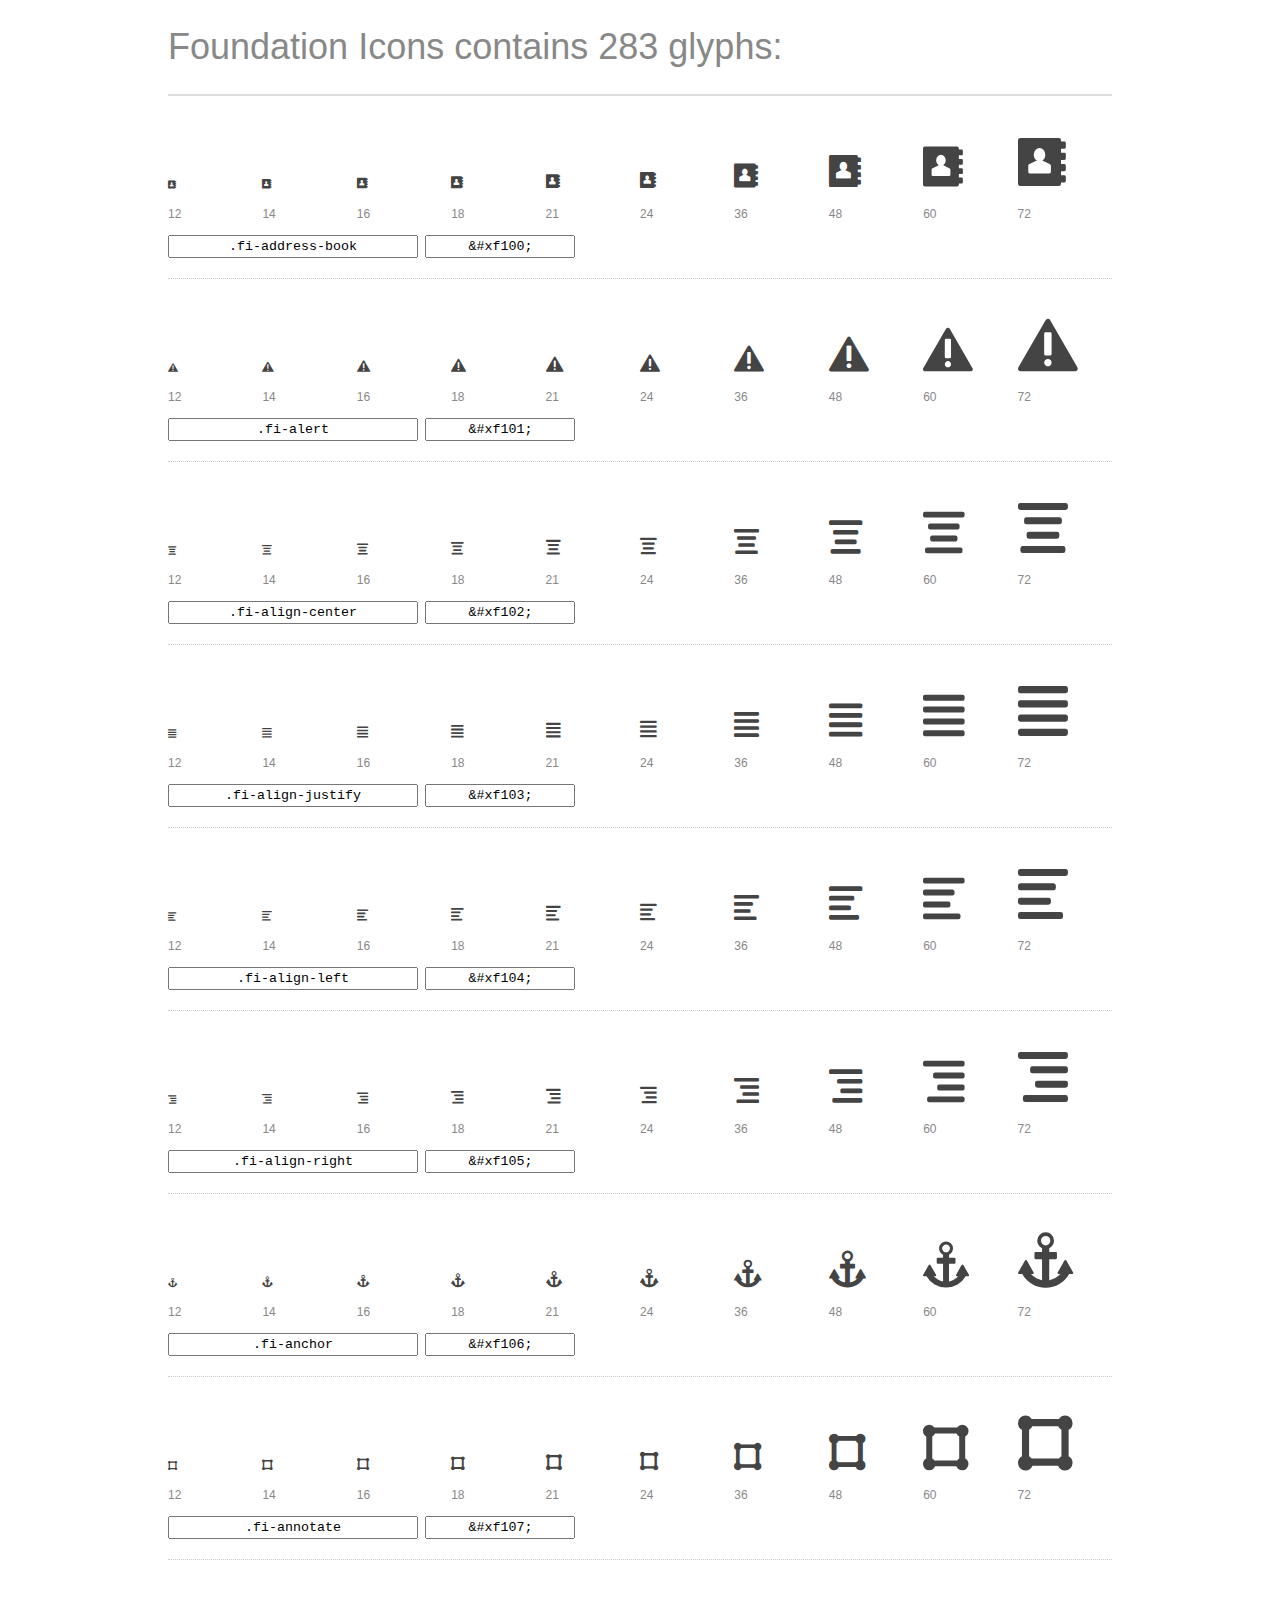
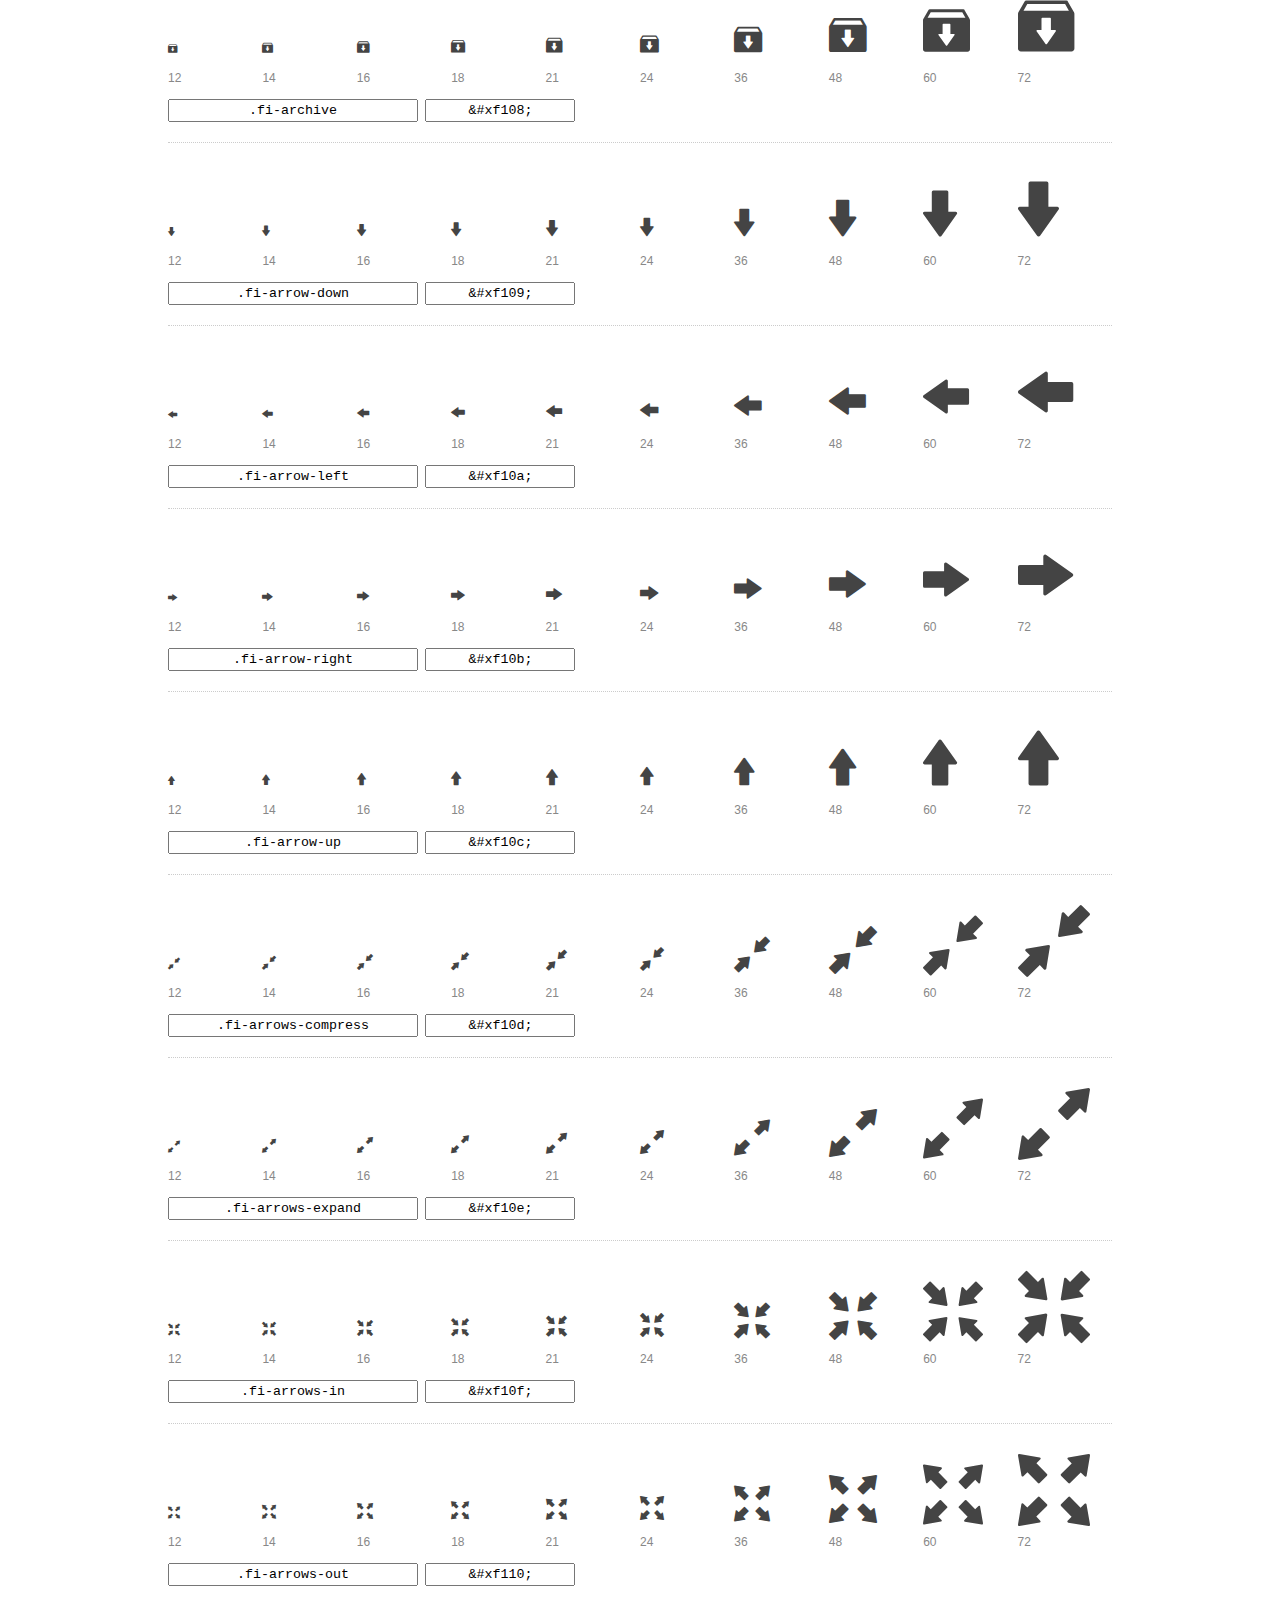
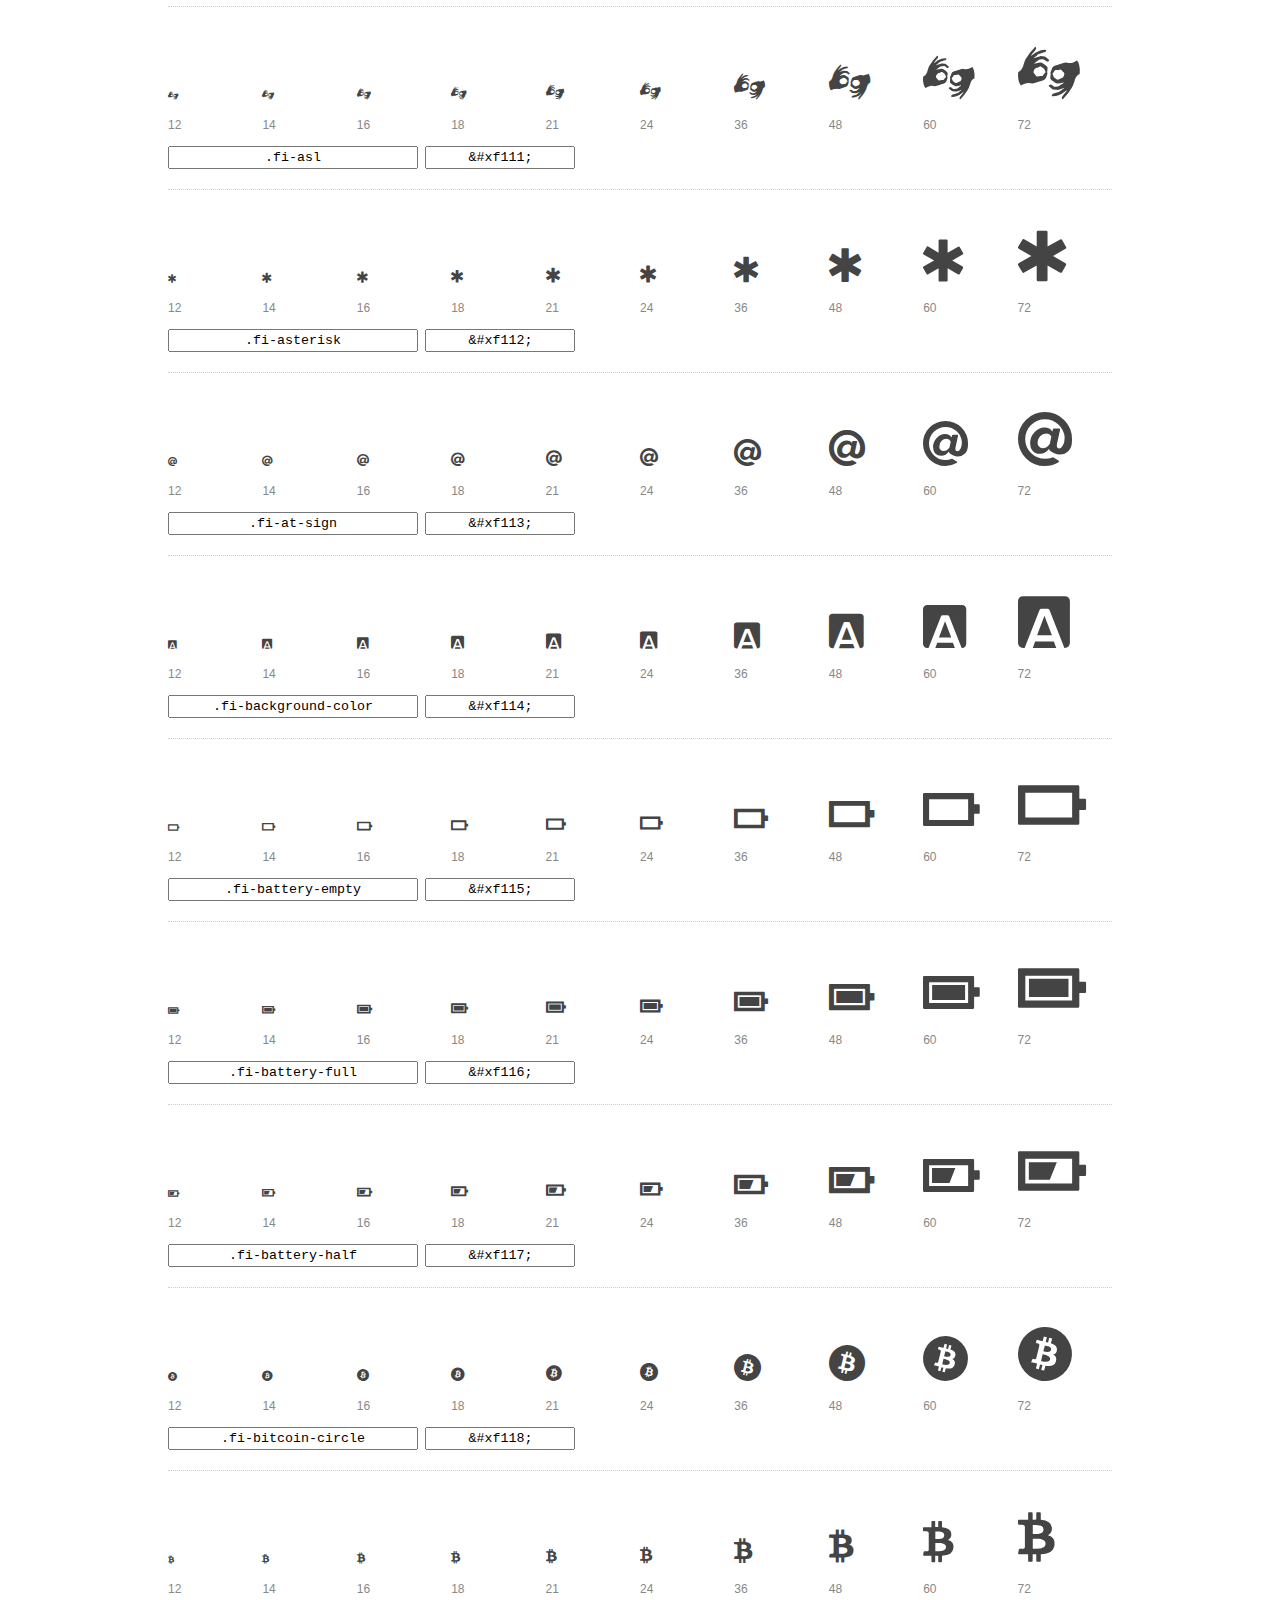
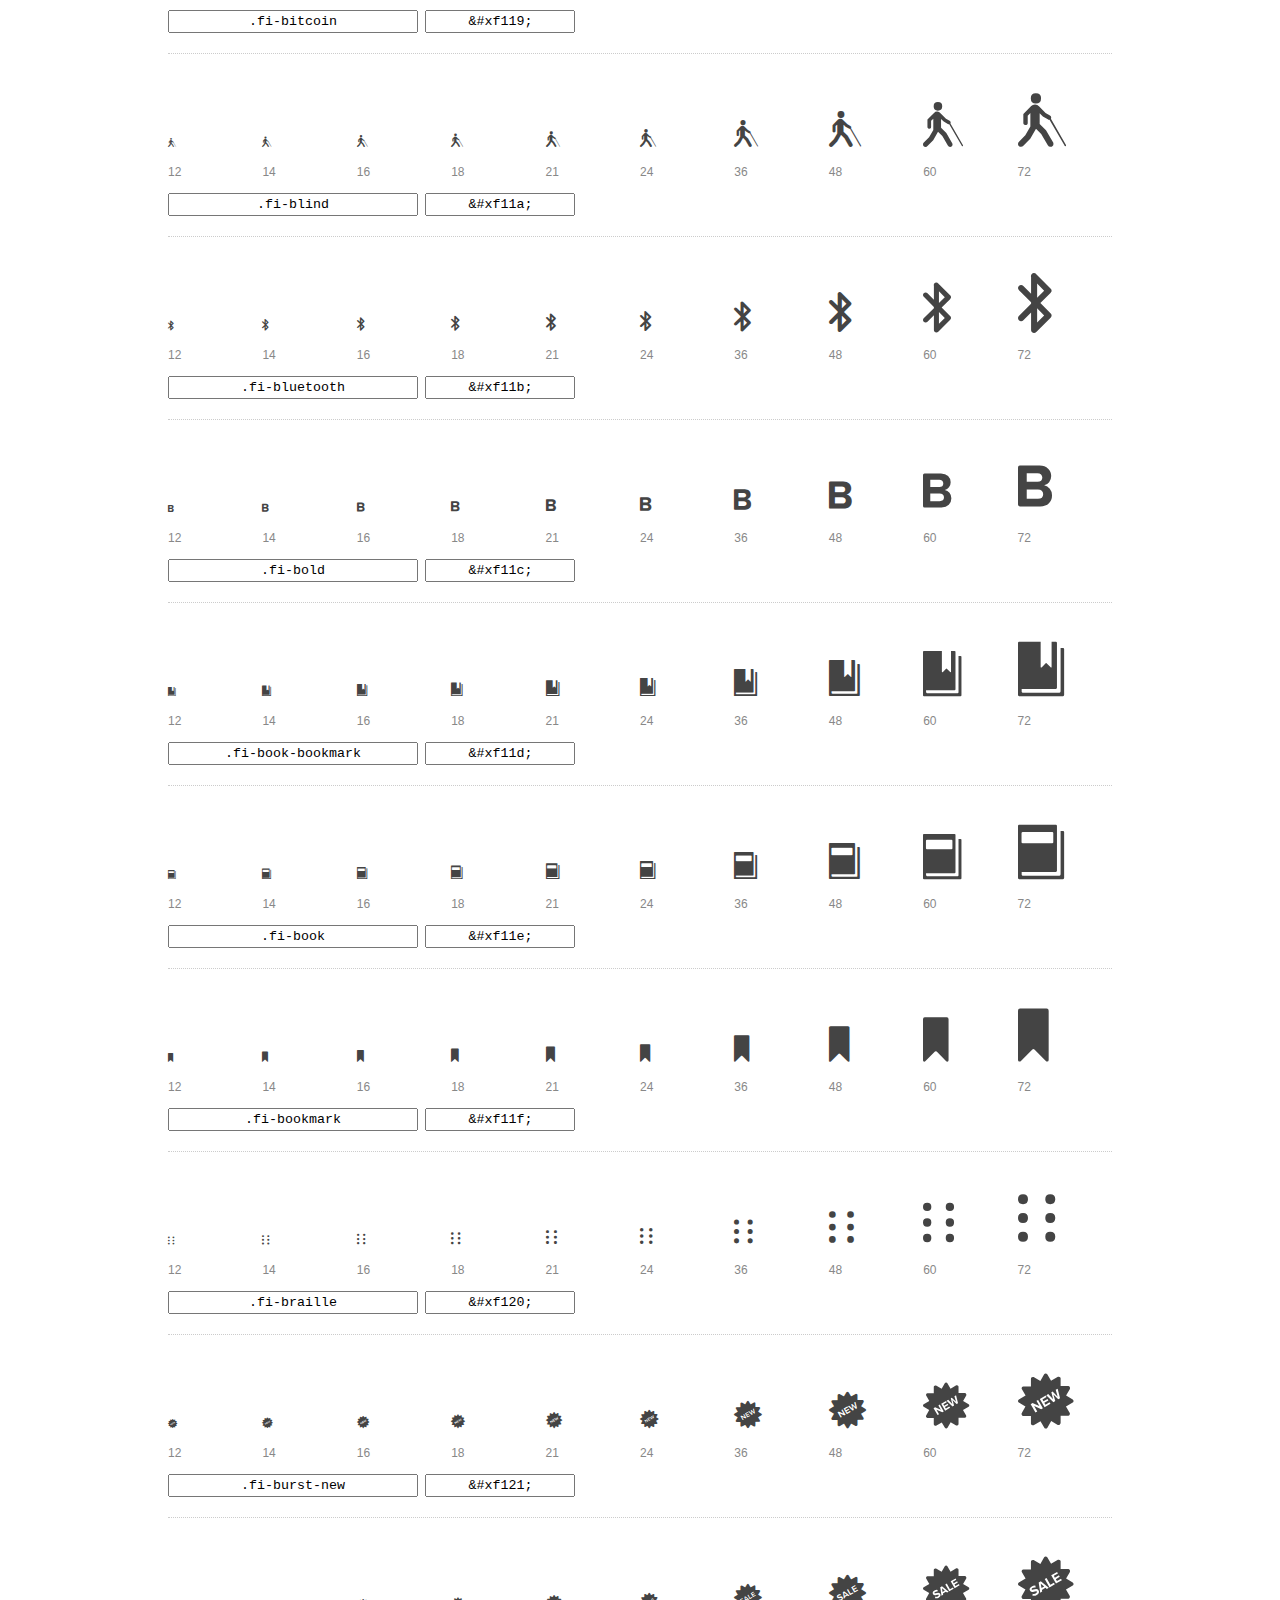
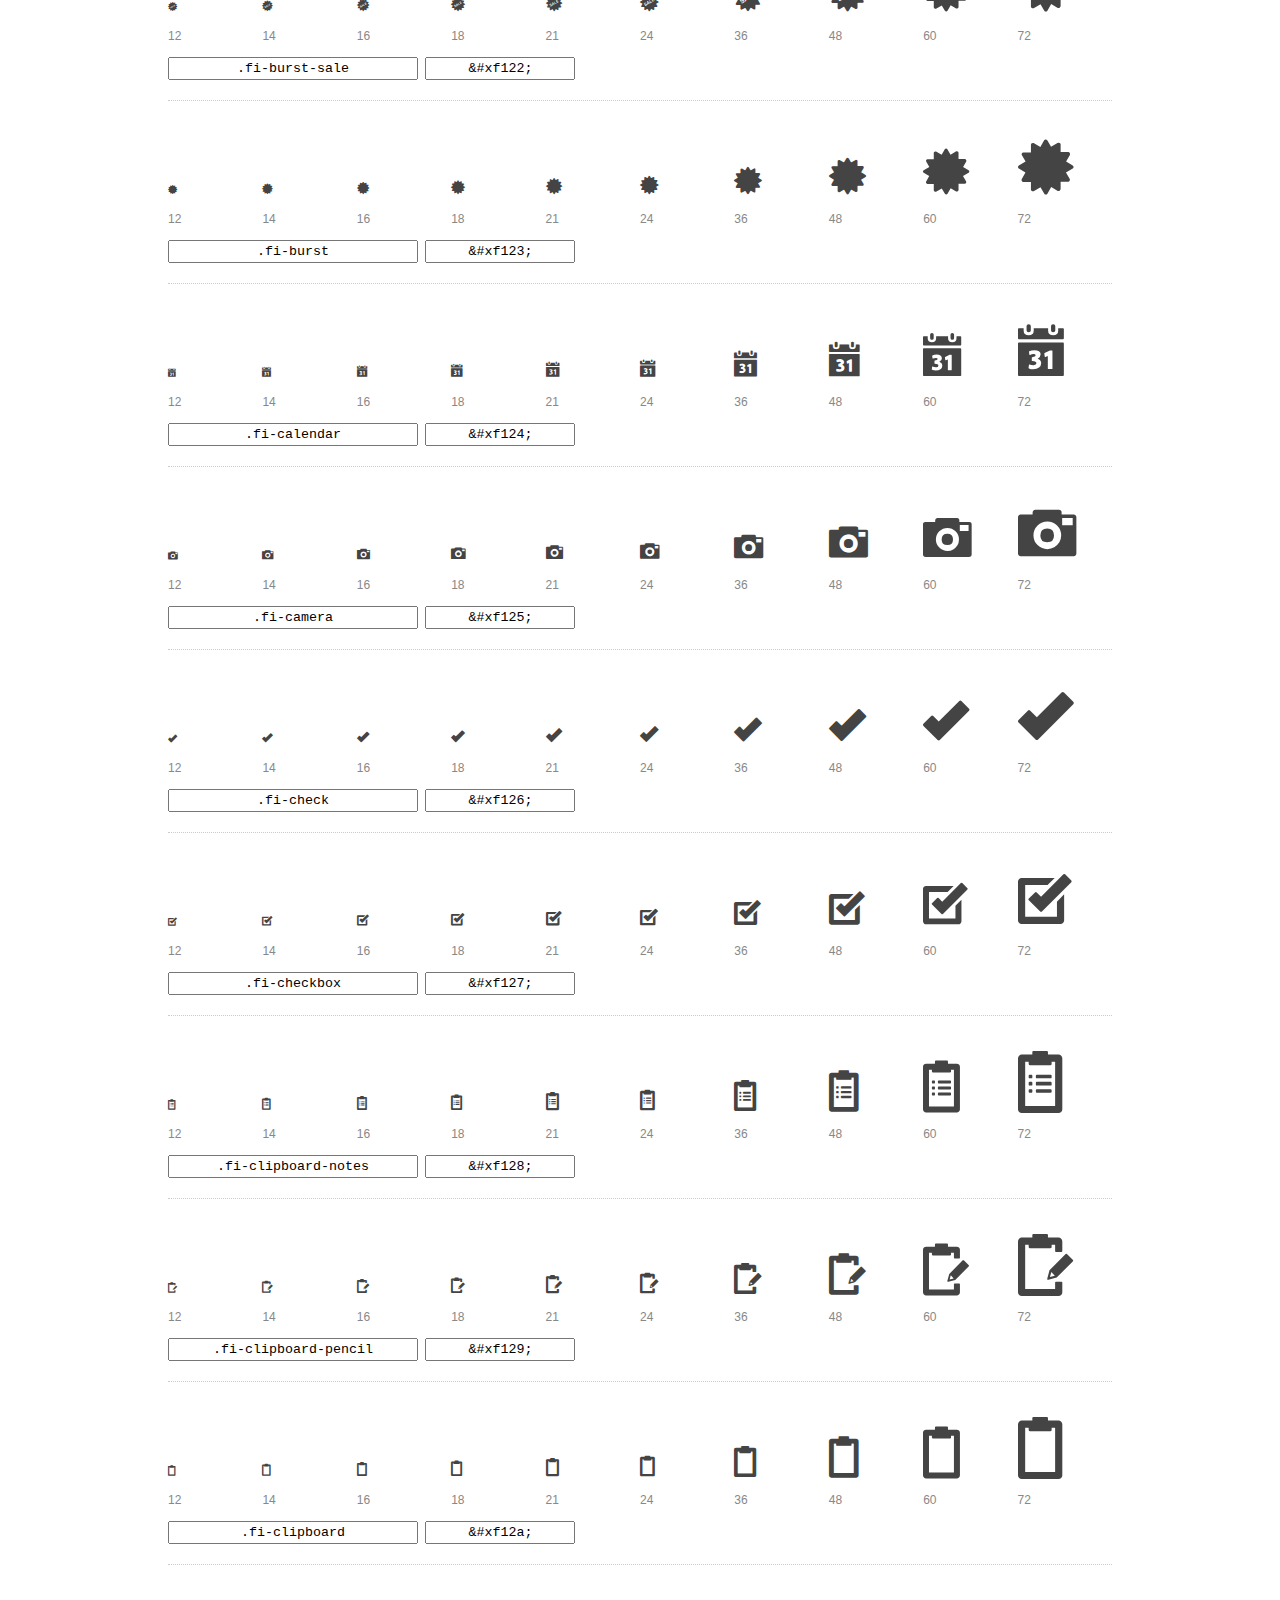
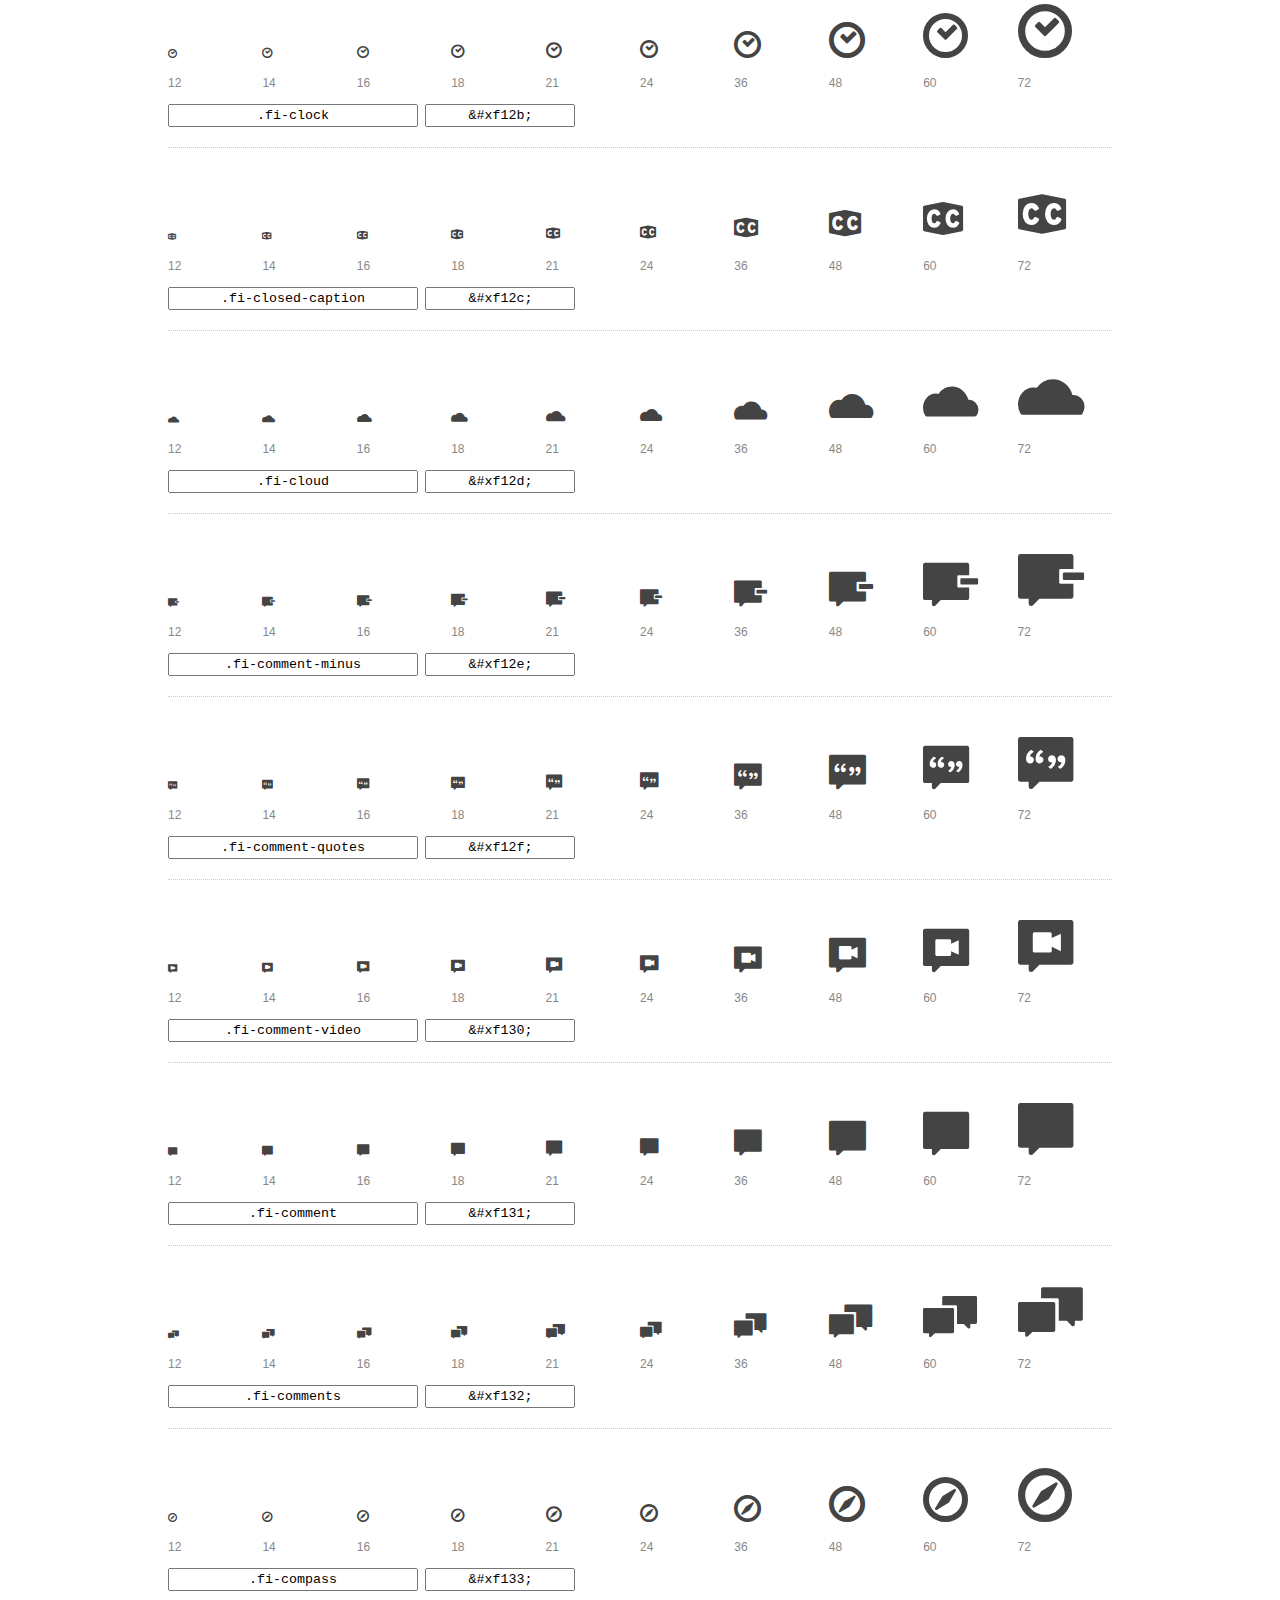
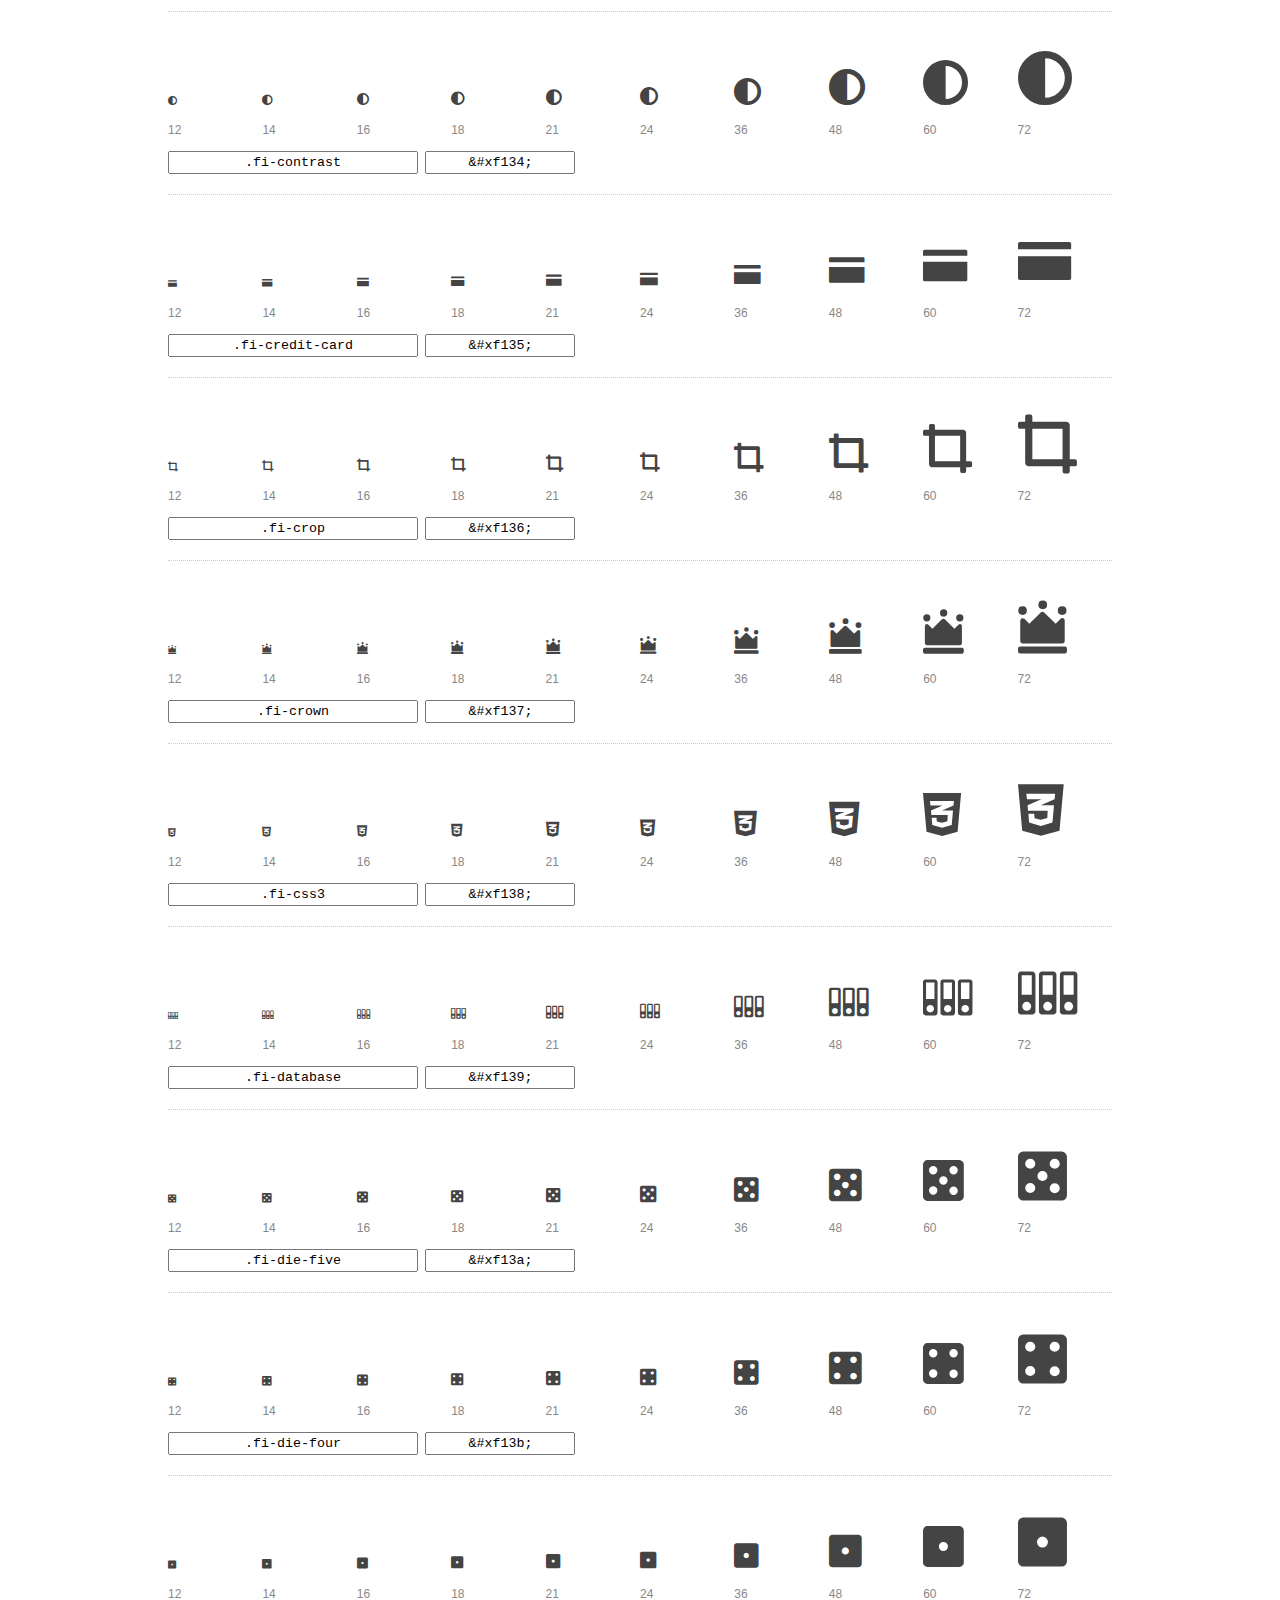
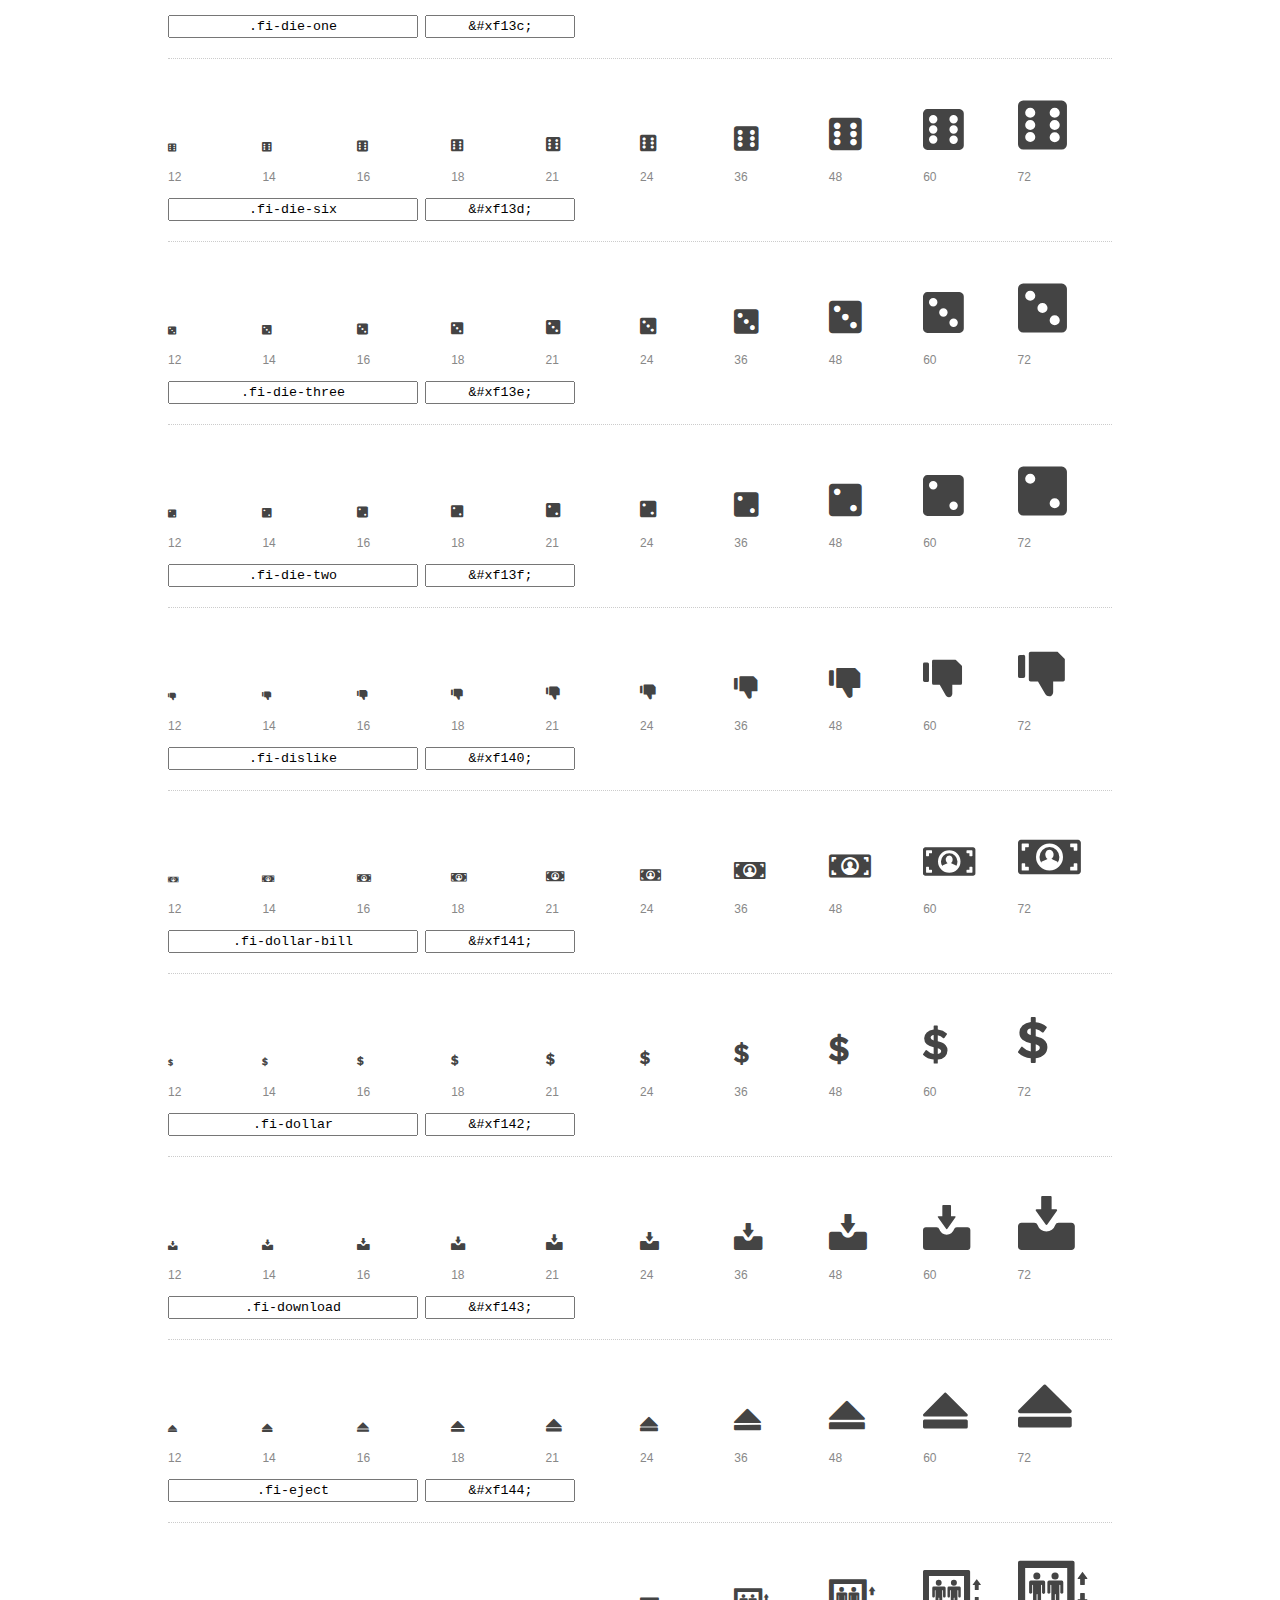
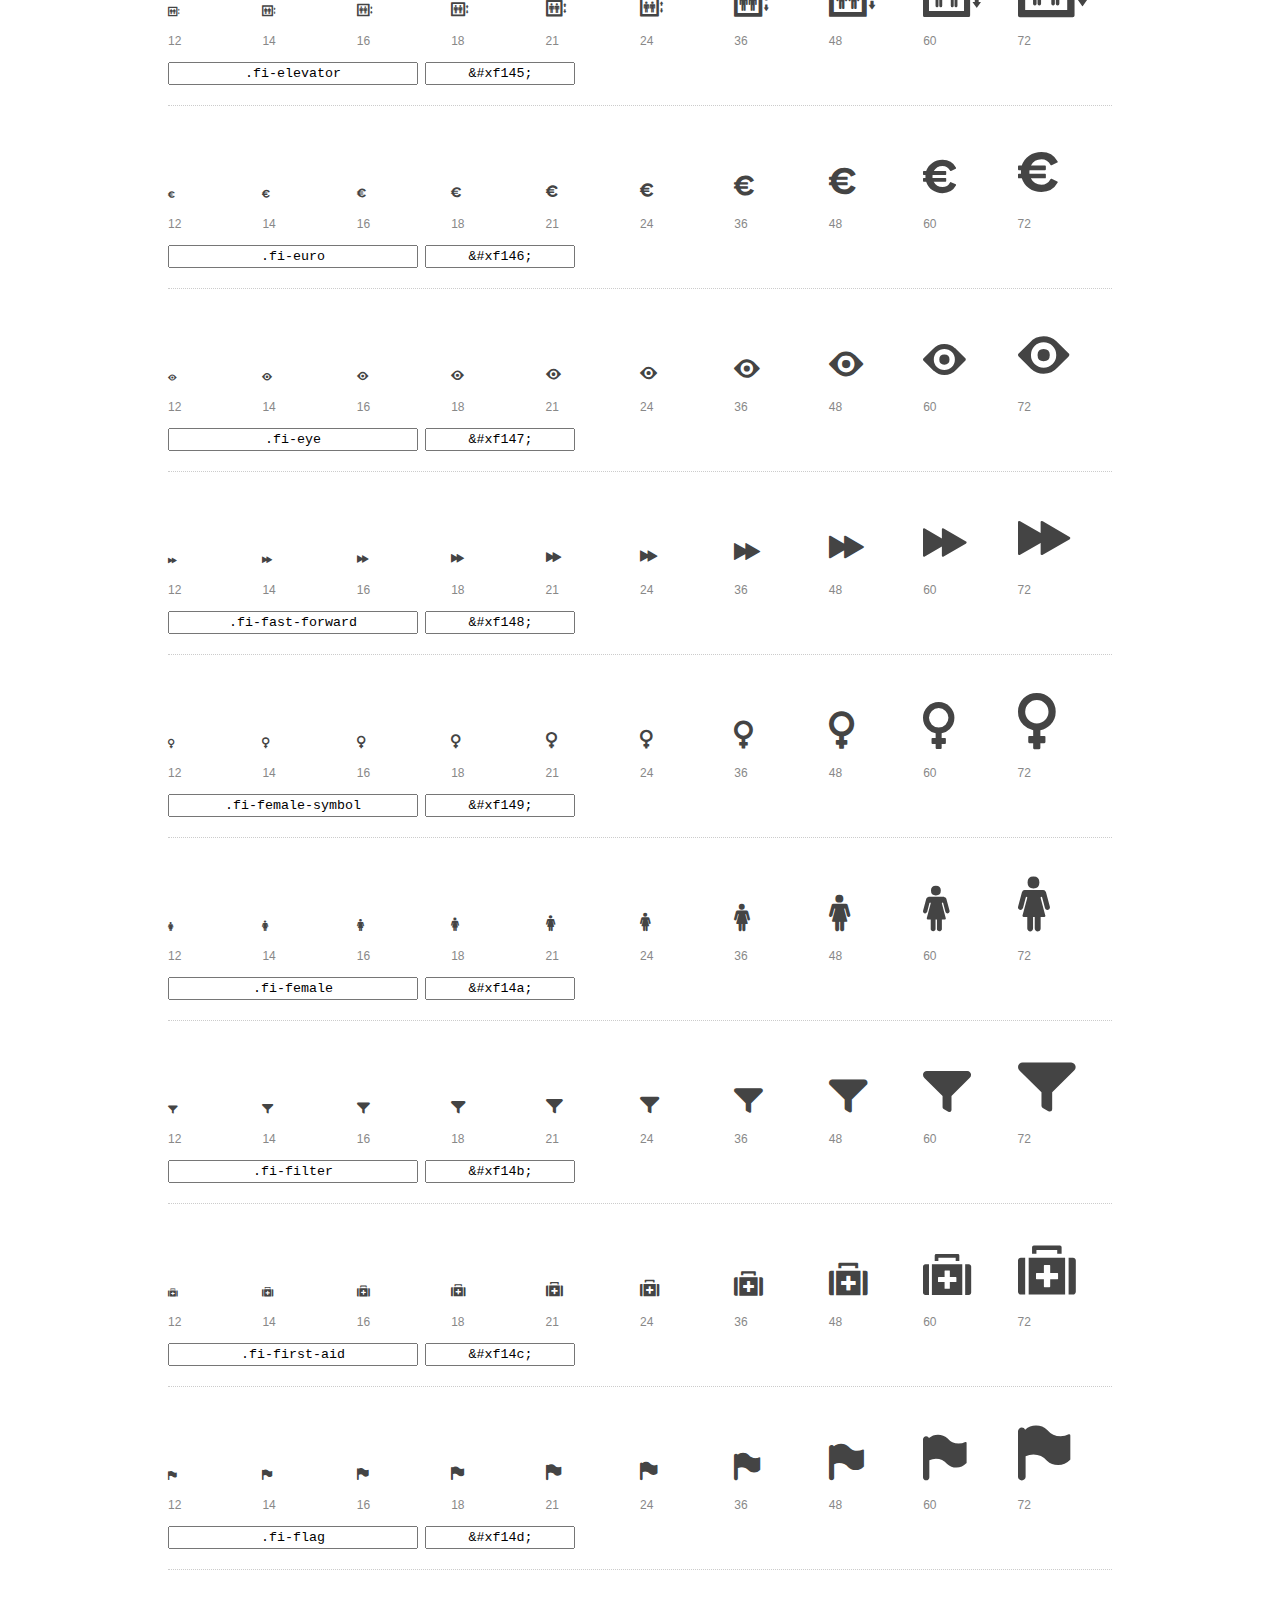
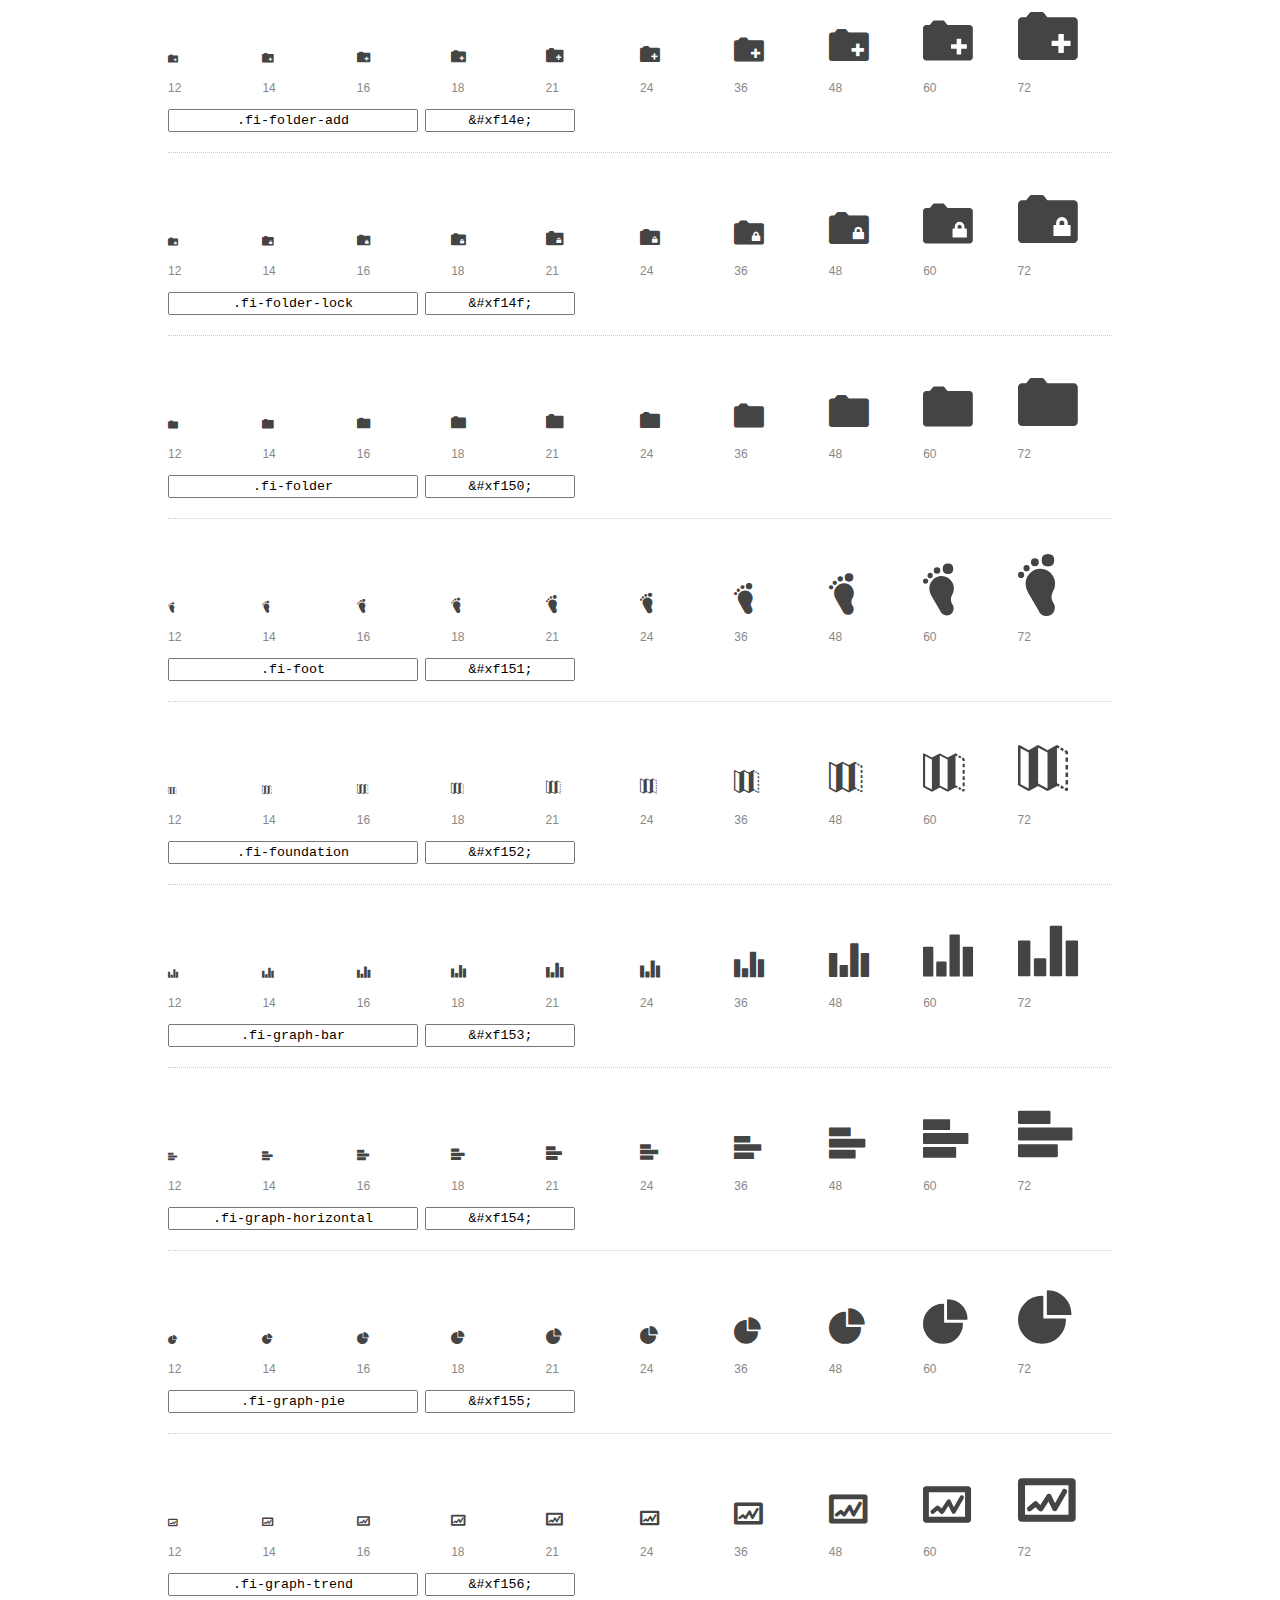
<file: static/fonts/foundation-icons/preview.html>
<!DOCTYPE html>
<html>
  <head>
    <title>Foundation Icons glyphs preview</title>
    <link rel="stylesheet" href="foundation-icons.css" />

    <style>
      * {
        -moz-box-sizing: border-box;
        -webkit-box-sizing: border-box;
        box-sizing: border-box;
        margin: 0;
        padding: 0;
      }

      body {
        background: #fff;
        color: #444;
        font: 16px/1.5 "Helvetica Neue", Helvetica, Arial, sans-serif;
      }

      a, 
      a:visited {
        color: #888;
        text-decoration: underline;
      }
      a:hover, 
      a:focus { color: #000; }

      h1 {
        border-bottom: 2px solid #ddd;
        color: #888;
        font-size: 36px;
        font-weight: 300;
        margin-bottom: 20px;
        padding: 20px 0;
      }

      .container {
        margin: 0 auto;
        min-width: 880px;
        padding: 0 40px;
        width: 80%;
      }

      .glyph {
        border-bottom: 1px dotted #ccc;
        padding: 10px 0 20px;
        margin-bottom: 20px;
      }

      .preview-glyphs { vertical-align: bottom; } 

      .preview-scale { 
        color: #888;
        font-size: 12px; 
        margin-top: 5px;
      }

      .step {
        display: inline-block;
        line-height: 1;
        width: 10%;
      }

      
      .size-12 { font-size: 12px; }
      
      .size-14 { font-size: 14px; }
      
      .size-16 { font-size: 16px; }
      
      .size-18 { font-size: 18px; }
      
      .size-21 { font-size: 21px; }
      
      .size-24 { font-size: 24px; }
      
      .size-36 { font-size: 36px; }
      
      .size-48 { font-size: 48px; }
      
      .size-60 { font-size: 60px; }
      
      .size-72 { font-size: 72px; }
      

      .usage { margin-top: 10px; }

      .usage input {
        font-family: monospace;
        margin-right: 3px;
        padding: 2px 5px;
        text-align: center;
      }

      .usage .point { width: 150px; }

      .usage .class { width: 250px; }

      .footer {
        color: #888;
        font-size: 12px;
        padding: 20px 0;
      }
    </style>

    <!--[if lte IE 8]><script src="http://html5shiv.googlecode.com/svn/trunk/html5.js"></script><![endif]-->
  </head>

  <body>
    <div class="container">
      <h1>Foundation Icons contains 283 glyphs:</h1> 

      
      <div class="glyph">
        <div class="preview-glyphs">
          <i class="step fi-address-book size-12"></i><i class="step fi-address-book size-14"></i><i class="step fi-address-book size-16"></i><i class="step fi-address-book size-18"></i><i class="step fi-address-book size-21"></i><i class="step fi-address-book size-24"></i><i class="step fi-address-book size-36"></i><i class="step fi-address-book size-48"></i><i class="step fi-address-book size-60"></i><i class="step fi-address-book size-72"></i>
        </div>
        <div class="preview-scale">
          <span class="step">12</span><span class="step">14</span><span class="step">16</span><span class="step">18</span><span class="step">21</span><span class="step">24</span><span class="step">36</span><span class="step">48</span><span class="step">60</span><span class="step">72</span> 
        </div>
        <div class="usage">
          <input class="class" type="text" readonly="readonly" onClick="this.select();" value=".fi-address-book" />
          <input class="point" type="text" readonly="readonly" onClick="this.select();" value="&amp;#xf100;" />
        </div>
      </div>
      
      <div class="glyph">
        <div class="preview-glyphs">
          <i class="step fi-alert size-12"></i><i class="step fi-alert size-14"></i><i class="step fi-alert size-16"></i><i class="step fi-alert size-18"></i><i class="step fi-alert size-21"></i><i class="step fi-alert size-24"></i><i class="step fi-alert size-36"></i><i class="step fi-alert size-48"></i><i class="step fi-alert size-60"></i><i class="step fi-alert size-72"></i>
        </div>
        <div class="preview-scale">
          <span class="step">12</span><span class="step">14</span><span class="step">16</span><span class="step">18</span><span class="step">21</span><span class="step">24</span><span class="step">36</span><span class="step">48</span><span class="step">60</span><span class="step">72</span> 
        </div>
        <div class="usage">
          <input class="class" type="text" readonly="readonly" onClick="this.select();" value=".fi-alert" />
          <input class="point" type="text" readonly="readonly" onClick="this.select();" value="&amp;#xf101;" />
        </div>
      </div>
      
      <div class="glyph">
        <div class="preview-glyphs">
          <i class="step fi-align-center size-12"></i><i class="step fi-align-center size-14"></i><i class="step fi-align-center size-16"></i><i class="step fi-align-center size-18"></i><i class="step fi-align-center size-21"></i><i class="step fi-align-center size-24"></i><i class="step fi-align-center size-36"></i><i class="step fi-align-center size-48"></i><i class="step fi-align-center size-60"></i><i class="step fi-align-center size-72"></i>
        </div>
        <div class="preview-scale">
          <span class="step">12</span><span class="step">14</span><span class="step">16</span><span class="step">18</span><span class="step">21</span><span class="step">24</span><span class="step">36</span><span class="step">48</span><span class="step">60</span><span class="step">72</span> 
        </div>
        <div class="usage">
          <input class="class" type="text" readonly="readonly" onClick="this.select();" value=".fi-align-center" />
          <input class="point" type="text" readonly="readonly" onClick="this.select();" value="&amp;#xf102;" />
        </div>
      </div>
      
      <div class="glyph">
        <div class="preview-glyphs">
          <i class="step fi-align-justify size-12"></i><i class="step fi-align-justify size-14"></i><i class="step fi-align-justify size-16"></i><i class="step fi-align-justify size-18"></i><i class="step fi-align-justify size-21"></i><i class="step fi-align-justify size-24"></i><i class="step fi-align-justify size-36"></i><i class="step fi-align-justify size-48"></i><i class="step fi-align-justify size-60"></i><i class="step fi-align-justify size-72"></i>
        </div>
        <div class="preview-scale">
          <span class="step">12</span><span class="step">14</span><span class="step">16</span><span class="step">18</span><span class="step">21</span><span class="step">24</span><span class="step">36</span><span class="step">48</span><span class="step">60</span><span class="step">72</span> 
        </div>
        <div class="usage">
          <input class="class" type="text" readonly="readonly" onClick="this.select();" value=".fi-align-justify" />
          <input class="point" type="text" readonly="readonly" onClick="this.select();" value="&amp;#xf103;" />
        </div>
      </div>
      
      <div class="glyph">
        <div class="preview-glyphs">
          <i class="step fi-align-left size-12"></i><i class="step fi-align-left size-14"></i><i class="step fi-align-left size-16"></i><i class="step fi-align-left size-18"></i><i class="step fi-align-left size-21"></i><i class="step fi-align-left size-24"></i><i class="step fi-align-left size-36"></i><i class="step fi-align-left size-48"></i><i class="step fi-align-left size-60"></i><i class="step fi-align-left size-72"></i>
        </div>
        <div class="preview-scale">
          <span class="step">12</span><span class="step">14</span><span class="step">16</span><span class="step">18</span><span class="step">21</span><span class="step">24</span><span class="step">36</span><span class="step">48</span><span class="step">60</span><span class="step">72</span> 
        </div>
        <div class="usage">
          <input class="class" type="text" readonly="readonly" onClick="this.select();" value=".fi-align-left" />
          <input class="point" type="text" readonly="readonly" onClick="this.select();" value="&amp;#xf104;" />
        </div>
      </div>
      
      <div class="glyph">
        <div class="preview-glyphs">
          <i class="step fi-align-right size-12"></i><i class="step fi-align-right size-14"></i><i class="step fi-align-right size-16"></i><i class="step fi-align-right size-18"></i><i class="step fi-align-right size-21"></i><i class="step fi-align-right size-24"></i><i class="step fi-align-right size-36"></i><i class="step fi-align-right size-48"></i><i class="step fi-align-right size-60"></i><i class="step fi-align-right size-72"></i>
        </div>
        <div class="preview-scale">
          <span class="step">12</span><span class="step">14</span><span class="step">16</span><span class="step">18</span><span class="step">21</span><span class="step">24</span><span class="step">36</span><span class="step">48</span><span class="step">60</span><span class="step">72</span> 
        </div>
        <div class="usage">
          <input class="class" type="text" readonly="readonly" onClick="this.select();" value=".fi-align-right" />
          <input class="point" type="text" readonly="readonly" onClick="this.select();" value="&amp;#xf105;" />
        </div>
      </div>
      
      <div class="glyph">
        <div class="preview-glyphs">
          <i class="step fi-anchor size-12"></i><i class="step fi-anchor size-14"></i><i class="step fi-anchor size-16"></i><i class="step fi-anchor size-18"></i><i class="step fi-anchor size-21"></i><i class="step fi-anchor size-24"></i><i class="step fi-anchor size-36"></i><i class="step fi-anchor size-48"></i><i class="step fi-anchor size-60"></i><i class="step fi-anchor size-72"></i>
        </div>
        <div class="preview-scale">
          <span class="step">12</span><span class="step">14</span><span class="step">16</span><span class="step">18</span><span class="step">21</span><span class="step">24</span><span class="step">36</span><span class="step">48</span><span class="step">60</span><span class="step">72</span> 
        </div>
        <div class="usage">
          <input class="class" type="text" readonly="readonly" onClick="this.select();" value=".fi-anchor" />
          <input class="point" type="text" readonly="readonly" onClick="this.select();" value="&amp;#xf106;" />
        </div>
      </div>
      
      <div class="glyph">
        <div class="preview-glyphs">
          <i class="step fi-annotate size-12"></i><i class="step fi-annotate size-14"></i><i class="step fi-annotate size-16"></i><i class="step fi-annotate size-18"></i><i class="step fi-annotate size-21"></i><i class="step fi-annotate size-24"></i><i class="step fi-annotate size-36"></i><i class="step fi-annotate size-48"></i><i class="step fi-annotate size-60"></i><i class="step fi-annotate size-72"></i>
        </div>
        <div class="preview-scale">
          <span class="step">12</span><span class="step">14</span><span class="step">16</span><span class="step">18</span><span class="step">21</span><span class="step">24</span><span class="step">36</span><span class="step">48</span><span class="step">60</span><span class="step">72</span> 
        </div>
        <div class="usage">
          <input class="class" type="text" readonly="readonly" onClick="this.select();" value=".fi-annotate" />
          <input class="point" type="text" readonly="readonly" onClick="this.select();" value="&amp;#xf107;" />
        </div>
      </div>
      
      <div class="glyph">
        <div class="preview-glyphs">
          <i class="step fi-archive size-12"></i><i class="step fi-archive size-14"></i><i class="step fi-archive size-16"></i><i class="step fi-archive size-18"></i><i class="step fi-archive size-21"></i><i class="step fi-archive size-24"></i><i class="step fi-archive size-36"></i><i class="step fi-archive size-48"></i><i class="step fi-archive size-60"></i><i class="step fi-archive size-72"></i>
        </div>
        <div class="preview-scale">
          <span class="step">12</span><span class="step">14</span><span class="step">16</span><span class="step">18</span><span class="step">21</span><span class="step">24</span><span class="step">36</span><span class="step">48</span><span class="step">60</span><span class="step">72</span> 
        </div>
        <div class="usage">
          <input class="class" type="text" readonly="readonly" onClick="this.select();" value=".fi-archive" />
          <input class="point" type="text" readonly="readonly" onClick="this.select();" value="&amp;#xf108;" />
        </div>
      </div>
      
      <div class="glyph">
        <div class="preview-glyphs">
          <i class="step fi-arrow-down size-12"></i><i class="step fi-arrow-down size-14"></i><i class="step fi-arrow-down size-16"></i><i class="step fi-arrow-down size-18"></i><i class="step fi-arrow-down size-21"></i><i class="step fi-arrow-down size-24"></i><i class="step fi-arrow-down size-36"></i><i class="step fi-arrow-down size-48"></i><i class="step fi-arrow-down size-60"></i><i class="step fi-arrow-down size-72"></i>
        </div>
        <div class="preview-scale">
          <span class="step">12</span><span class="step">14</span><span class="step">16</span><span class="step">18</span><span class="step">21</span><span class="step">24</span><span class="step">36</span><span class="step">48</span><span class="step">60</span><span class="step">72</span> 
        </div>
        <div class="usage">
          <input class="class" type="text" readonly="readonly" onClick="this.select();" value=".fi-arrow-down" />
          <input class="point" type="text" readonly="readonly" onClick="this.select();" value="&amp;#xf109;" />
        </div>
      </div>
      
      <div class="glyph">
        <div class="preview-glyphs">
          <i class="step fi-arrow-left size-12"></i><i class="step fi-arrow-left size-14"></i><i class="step fi-arrow-left size-16"></i><i class="step fi-arrow-left size-18"></i><i class="step fi-arrow-left size-21"></i><i class="step fi-arrow-left size-24"></i><i class="step fi-arrow-left size-36"></i><i class="step fi-arrow-left size-48"></i><i class="step fi-arrow-left size-60"></i><i class="step fi-arrow-left size-72"></i>
        </div>
        <div class="preview-scale">
          <span class="step">12</span><span class="step">14</span><span class="step">16</span><span class="step">18</span><span class="step">21</span><span class="step">24</span><span class="step">36</span><span class="step">48</span><span class="step">60</span><span class="step">72</span> 
        </div>
        <div class="usage">
          <input class="class" type="text" readonly="readonly" onClick="this.select();" value=".fi-arrow-left" />
          <input class="point" type="text" readonly="readonly" onClick="this.select();" value="&amp;#xf10a;" />
        </div>
      </div>
      
      <div class="glyph">
        <div class="preview-glyphs">
          <i class="step fi-arrow-right size-12"></i><i class="step fi-arrow-right size-14"></i><i class="step fi-arrow-right size-16"></i><i class="step fi-arrow-right size-18"></i><i class="step fi-arrow-right size-21"></i><i class="step fi-arrow-right size-24"></i><i class="step fi-arrow-right size-36"></i><i class="step fi-arrow-right size-48"></i><i class="step fi-arrow-right size-60"></i><i class="step fi-arrow-right size-72"></i>
        </div>
        <div class="preview-scale">
          <span class="step">12</span><span class="step">14</span><span class="step">16</span><span class="step">18</span><span class="step">21</span><span class="step">24</span><span class="step">36</span><span class="step">48</span><span class="step">60</span><span class="step">72</span> 
        </div>
        <div class="usage">
          <input class="class" type="text" readonly="readonly" onClick="this.select();" value=".fi-arrow-right" />
          <input class="point" type="text" readonly="readonly" onClick="this.select();" value="&amp;#xf10b;" />
        </div>
      </div>
      
      <div class="glyph">
        <div class="preview-glyphs">
          <i class="step fi-arrow-up size-12"></i><i class="step fi-arrow-up size-14"></i><i class="step fi-arrow-up size-16"></i><i class="step fi-arrow-up size-18"></i><i class="step fi-arrow-up size-21"></i><i class="step fi-arrow-up size-24"></i><i class="step fi-arrow-up size-36"></i><i class="step fi-arrow-up size-48"></i><i class="step fi-arrow-up size-60"></i><i class="step fi-arrow-up size-72"></i>
        </div>
        <div class="preview-scale">
          <span class="step">12</span><span class="step">14</span><span class="step">16</span><span class="step">18</span><span class="step">21</span><span class="step">24</span><span class="step">36</span><span class="step">48</span><span class="step">60</span><span class="step">72</span> 
        </div>
        <div class="usage">
          <input class="class" type="text" readonly="readonly" onClick="this.select();" value=".fi-arrow-up" />
          <input class="point" type="text" readonly="readonly" onClick="this.select();" value="&amp;#xf10c;" />
        </div>
      </div>
      
      <div class="glyph">
        <div class="preview-glyphs">
          <i class="step fi-arrows-compress size-12"></i><i class="step fi-arrows-compress size-14"></i><i class="step fi-arrows-compress size-16"></i><i class="step fi-arrows-compress size-18"></i><i class="step fi-arrows-compress size-21"></i><i class="step fi-arrows-compress size-24"></i><i class="step fi-arrows-compress size-36"></i><i class="step fi-arrows-compress size-48"></i><i class="step fi-arrows-compress size-60"></i><i class="step fi-arrows-compress size-72"></i>
        </div>
        <div class="preview-scale">
          <span class="step">12</span><span class="step">14</span><span class="step">16</span><span class="step">18</span><span class="step">21</span><span class="step">24</span><span class="step">36</span><span class="step">48</span><span class="step">60</span><span class="step">72</span> 
        </div>
        <div class="usage">
          <input class="class" type="text" readonly="readonly" onClick="this.select();" value=".fi-arrows-compress" />
          <input class="point" type="text" readonly="readonly" onClick="this.select();" value="&amp;#xf10d;" />
        </div>
      </div>
      
      <div class="glyph">
        <div class="preview-glyphs">
          <i class="step fi-arrows-expand size-12"></i><i class="step fi-arrows-expand size-14"></i><i class="step fi-arrows-expand size-16"></i><i class="step fi-arrows-expand size-18"></i><i class="step fi-arrows-expand size-21"></i><i class="step fi-arrows-expand size-24"></i><i class="step fi-arrows-expand size-36"></i><i class="step fi-arrows-expand size-48"></i><i class="step fi-arrows-expand size-60"></i><i class="step fi-arrows-expand size-72"></i>
        </div>
        <div class="preview-scale">
          <span class="step">12</span><span class="step">14</span><span class="step">16</span><span class="step">18</span><span class="step">21</span><span class="step">24</span><span class="step">36</span><span class="step">48</span><span class="step">60</span><span class="step">72</span> 
        </div>
        <div class="usage">
          <input class="class" type="text" readonly="readonly" onClick="this.select();" value=".fi-arrows-expand" />
          <input class="point" type="text" readonly="readonly" onClick="this.select();" value="&amp;#xf10e;" />
        </div>
      </div>
      
      <div class="glyph">
        <div class="preview-glyphs">
          <i class="step fi-arrows-in size-12"></i><i class="step fi-arrows-in size-14"></i><i class="step fi-arrows-in size-16"></i><i class="step fi-arrows-in size-18"></i><i class="step fi-arrows-in size-21"></i><i class="step fi-arrows-in size-24"></i><i class="step fi-arrows-in size-36"></i><i class="step fi-arrows-in size-48"></i><i class="step fi-arrows-in size-60"></i><i class="step fi-arrows-in size-72"></i>
        </div>
        <div class="preview-scale">
          <span class="step">12</span><span class="step">14</span><span class="step">16</span><span class="step">18</span><span class="step">21</span><span class="step">24</span><span class="step">36</span><span class="step">48</span><span class="step">60</span><span class="step">72</span> 
        </div>
        <div class="usage">
          <input class="class" type="text" readonly="readonly" onClick="this.select();" value=".fi-arrows-in" />
          <input class="point" type="text" readonly="readonly" onClick="this.select();" value="&amp;#xf10f;" />
        </div>
      </div>
      
      <div class="glyph">
        <div class="preview-glyphs">
          <i class="step fi-arrows-out size-12"></i><i class="step fi-arrows-out size-14"></i><i class="step fi-arrows-out size-16"></i><i class="step fi-arrows-out size-18"></i><i class="step fi-arrows-out size-21"></i><i class="step fi-arrows-out size-24"></i><i class="step fi-arrows-out size-36"></i><i class="step fi-arrows-out size-48"></i><i class="step fi-arrows-out size-60"></i><i class="step fi-arrows-out size-72"></i>
        </div>
        <div class="preview-scale">
          <span class="step">12</span><span class="step">14</span><span class="step">16</span><span class="step">18</span><span class="step">21</span><span class="step">24</span><span class="step">36</span><span class="step">48</span><span class="step">60</span><span class="step">72</span> 
        </div>
        <div class="usage">
          <input class="class" type="text" readonly="readonly" onClick="this.select();" value=".fi-arrows-out" />
          <input class="point" type="text" readonly="readonly" onClick="this.select();" value="&amp;#xf110;" />
        </div>
      </div>
      
      <div class="glyph">
        <div class="preview-glyphs">
          <i class="step fi-asl size-12"></i><i class="step fi-asl size-14"></i><i class="step fi-asl size-16"></i><i class="step fi-asl size-18"></i><i class="step fi-asl size-21"></i><i class="step fi-asl size-24"></i><i class="step fi-asl size-36"></i><i class="step fi-asl size-48"></i><i class="step fi-asl size-60"></i><i class="step fi-asl size-72"></i>
        </div>
        <div class="preview-scale">
          <span class="step">12</span><span class="step">14</span><span class="step">16</span><span class="step">18</span><span class="step">21</span><span class="step">24</span><span class="step">36</span><span class="step">48</span><span class="step">60</span><span class="step">72</span> 
        </div>
        <div class="usage">
          <input class="class" type="text" readonly="readonly" onClick="this.select();" value=".fi-asl" />
          <input class="point" type="text" readonly="readonly" onClick="this.select();" value="&amp;#xf111;" />
        </div>
      </div>
      
      <div class="glyph">
        <div class="preview-glyphs">
          <i class="step fi-asterisk size-12"></i><i class="step fi-asterisk size-14"></i><i class="step fi-asterisk size-16"></i><i class="step fi-asterisk size-18"></i><i class="step fi-asterisk size-21"></i><i class="step fi-asterisk size-24"></i><i class="step fi-asterisk size-36"></i><i class="step fi-asterisk size-48"></i><i class="step fi-asterisk size-60"></i><i class="step fi-asterisk size-72"></i>
        </div>
        <div class="preview-scale">
          <span class="step">12</span><span class="step">14</span><span class="step">16</span><span class="step">18</span><span class="step">21</span><span class="step">24</span><span class="step">36</span><span class="step">48</span><span class="step">60</span><span class="step">72</span> 
        </div>
        <div class="usage">
          <input class="class" type="text" readonly="readonly" onClick="this.select();" value=".fi-asterisk" />
          <input class="point" type="text" readonly="readonly" onClick="this.select();" value="&amp;#xf112;" />
        </div>
      </div>
      
      <div class="glyph">
        <div class="preview-glyphs">
          <i class="step fi-at-sign size-12"></i><i class="step fi-at-sign size-14"></i><i class="step fi-at-sign size-16"></i><i class="step fi-at-sign size-18"></i><i class="step fi-at-sign size-21"></i><i class="step fi-at-sign size-24"></i><i class="step fi-at-sign size-36"></i><i class="step fi-at-sign size-48"></i><i class="step fi-at-sign size-60"></i><i class="step fi-at-sign size-72"></i>
        </div>
        <div class="preview-scale">
          <span class="step">12</span><span class="step">14</span><span class="step">16</span><span class="step">18</span><span class="step">21</span><span class="step">24</span><span class="step">36</span><span class="step">48</span><span class="step">60</span><span class="step">72</span> 
        </div>
        <div class="usage">
          <input class="class" type="text" readonly="readonly" onClick="this.select();" value=".fi-at-sign" />
          <input class="point" type="text" readonly="readonly" onClick="this.select();" value="&amp;#xf113;" />
        </div>
      </div>
      
      <div class="glyph">
        <div class="preview-glyphs">
          <i class="step fi-background-color size-12"></i><i class="step fi-background-color size-14"></i><i class="step fi-background-color size-16"></i><i class="step fi-background-color size-18"></i><i class="step fi-background-color size-21"></i><i class="step fi-background-color size-24"></i><i class="step fi-background-color size-36"></i><i class="step fi-background-color size-48"></i><i class="step fi-background-color size-60"></i><i class="step fi-background-color size-72"></i>
        </div>
        <div class="preview-scale">
          <span class="step">12</span><span class="step">14</span><span class="step">16</span><span class="step">18</span><span class="step">21</span><span class="step">24</span><span class="step">36</span><span class="step">48</span><span class="step">60</span><span class="step">72</span> 
        </div>
        <div class="usage">
          <input class="class" type="text" readonly="readonly" onClick="this.select();" value=".fi-background-color" />
          <input class="point" type="text" readonly="readonly" onClick="this.select();" value="&amp;#xf114;" />
        </div>
      </div>
      
      <div class="glyph">
        <div class="preview-glyphs">
          <i class="step fi-battery-empty size-12"></i><i class="step fi-battery-empty size-14"></i><i class="step fi-battery-empty size-16"></i><i class="step fi-battery-empty size-18"></i><i class="step fi-battery-empty size-21"></i><i class="step fi-battery-empty size-24"></i><i class="step fi-battery-empty size-36"></i><i class="step fi-battery-empty size-48"></i><i class="step fi-battery-empty size-60"></i><i class="step fi-battery-empty size-72"></i>
        </div>
        <div class="preview-scale">
          <span class="step">12</span><span class="step">14</span><span class="step">16</span><span class="step">18</span><span class="step">21</span><span class="step">24</span><span class="step">36</span><span class="step">48</span><span class="step">60</span><span class="step">72</span> 
        </div>
        <div class="usage">
          <input class="class" type="text" readonly="readonly" onClick="this.select();" value=".fi-battery-empty" />
          <input class="point" type="text" readonly="readonly" onClick="this.select();" value="&amp;#xf115;" />
        </div>
      </div>
      
      <div class="glyph">
        <div class="preview-glyphs">
          <i class="step fi-battery-full size-12"></i><i class="step fi-battery-full size-14"></i><i class="step fi-battery-full size-16"></i><i class="step fi-battery-full size-18"></i><i class="step fi-battery-full size-21"></i><i class="step fi-battery-full size-24"></i><i class="step fi-battery-full size-36"></i><i class="step fi-battery-full size-48"></i><i class="step fi-battery-full size-60"></i><i class="step fi-battery-full size-72"></i>
        </div>
        <div class="preview-scale">
          <span class="step">12</span><span class="step">14</span><span class="step">16</span><span class="step">18</span><span class="step">21</span><span class="step">24</span><span class="step">36</span><span class="step">48</span><span class="step">60</span><span class="step">72</span> 
        </div>
        <div class="usage">
          <input class="class" type="text" readonly="readonly" onClick="this.select();" value=".fi-battery-full" />
          <input class="point" type="text" readonly="readonly" onClick="this.select();" value="&amp;#xf116;" />
        </div>
      </div>
      
      <div class="glyph">
        <div class="preview-glyphs">
          <i class="step fi-battery-half size-12"></i><i class="step fi-battery-half size-14"></i><i class="step fi-battery-half size-16"></i><i class="step fi-battery-half size-18"></i><i class="step fi-battery-half size-21"></i><i class="step fi-battery-half size-24"></i><i class="step fi-battery-half size-36"></i><i class="step fi-battery-half size-48"></i><i class="step fi-battery-half size-60"></i><i class="step fi-battery-half size-72"></i>
        </div>
        <div class="preview-scale">
          <span class="step">12</span><span class="step">14</span><span class="step">16</span><span class="step">18</span><span class="step">21</span><span class="step">24</span><span class="step">36</span><span class="step">48</span><span class="step">60</span><span class="step">72</span> 
        </div>
        <div class="usage">
          <input class="class" type="text" readonly="readonly" onClick="this.select();" value=".fi-battery-half" />
          <input class="point" type="text" readonly="readonly" onClick="this.select();" value="&amp;#xf117;" />
        </div>
      </div>
      
      <div class="glyph">
        <div class="preview-glyphs">
          <i class="step fi-bitcoin-circle size-12"></i><i class="step fi-bitcoin-circle size-14"></i><i class="step fi-bitcoin-circle size-16"></i><i class="step fi-bitcoin-circle size-18"></i><i class="step fi-bitcoin-circle size-21"></i><i class="step fi-bitcoin-circle size-24"></i><i class="step fi-bitcoin-circle size-36"></i><i class="step fi-bitcoin-circle size-48"></i><i class="step fi-bitcoin-circle size-60"></i><i class="step fi-bitcoin-circle size-72"></i>
        </div>
        <div class="preview-scale">
          <span class="step">12</span><span class="step">14</span><span class="step">16</span><span class="step">18</span><span class="step">21</span><span class="step">24</span><span class="step">36</span><span class="step">48</span><span class="step">60</span><span class="step">72</span> 
        </div>
        <div class="usage">
          <input class="class" type="text" readonly="readonly" onClick="this.select();" value=".fi-bitcoin-circle" />
          <input class="point" type="text" readonly="readonly" onClick="this.select();" value="&amp;#xf118;" />
        </div>
      </div>
      
      <div class="glyph">
        <div class="preview-glyphs">
          <i class="step fi-bitcoin size-12"></i><i class="step fi-bitcoin size-14"></i><i class="step fi-bitcoin size-16"></i><i class="step fi-bitcoin size-18"></i><i class="step fi-bitcoin size-21"></i><i class="step fi-bitcoin size-24"></i><i class="step fi-bitcoin size-36"></i><i class="step fi-bitcoin size-48"></i><i class="step fi-bitcoin size-60"></i><i class="step fi-bitcoin size-72"></i>
        </div>
        <div class="preview-scale">
          <span class="step">12</span><span class="step">14</span><span class="step">16</span><span class="step">18</span><span class="step">21</span><span class="step">24</span><span class="step">36</span><span class="step">48</span><span class="step">60</span><span class="step">72</span> 
        </div>
        <div class="usage">
          <input class="class" type="text" readonly="readonly" onClick="this.select();" value=".fi-bitcoin" />
          <input class="point" type="text" readonly="readonly" onClick="this.select();" value="&amp;#xf119;" />
        </div>
      </div>
      
      <div class="glyph">
        <div class="preview-glyphs">
          <i class="step fi-blind size-12"></i><i class="step fi-blind size-14"></i><i class="step fi-blind size-16"></i><i class="step fi-blind size-18"></i><i class="step fi-blind size-21"></i><i class="step fi-blind size-24"></i><i class="step fi-blind size-36"></i><i class="step fi-blind size-48"></i><i class="step fi-blind size-60"></i><i class="step fi-blind size-72"></i>
        </div>
        <div class="preview-scale">
          <span class="step">12</span><span class="step">14</span><span class="step">16</span><span class="step">18</span><span class="step">21</span><span class="step">24</span><span class="step">36</span><span class="step">48</span><span class="step">60</span><span class="step">72</span> 
        </div>
        <div class="usage">
          <input class="class" type="text" readonly="readonly" onClick="this.select();" value=".fi-blind" />
          <input class="point" type="text" readonly="readonly" onClick="this.select();" value="&amp;#xf11a;" />
        </div>
      </div>
      
      <div class="glyph">
        <div class="preview-glyphs">
          <i class="step fi-bluetooth size-12"></i><i class="step fi-bluetooth size-14"></i><i class="step fi-bluetooth size-16"></i><i class="step fi-bluetooth size-18"></i><i class="step fi-bluetooth size-21"></i><i class="step fi-bluetooth size-24"></i><i class="step fi-bluetooth size-36"></i><i class="step fi-bluetooth size-48"></i><i class="step fi-bluetooth size-60"></i><i class="step fi-bluetooth size-72"></i>
        </div>
        <div class="preview-scale">
          <span class="step">12</span><span class="step">14</span><span class="step">16</span><span class="step">18</span><span class="step">21</span><span class="step">24</span><span class="step">36</span><span class="step">48</span><span class="step">60</span><span class="step">72</span> 
        </div>
        <div class="usage">
          <input class="class" type="text" readonly="readonly" onClick="this.select();" value=".fi-bluetooth" />
          <input class="point" type="text" readonly="readonly" onClick="this.select();" value="&amp;#xf11b;" />
        </div>
      </div>
      
      <div class="glyph">
        <div class="preview-glyphs">
          <i class="step fi-bold size-12"></i><i class="step fi-bold size-14"></i><i class="step fi-bold size-16"></i><i class="step fi-bold size-18"></i><i class="step fi-bold size-21"></i><i class="step fi-bold size-24"></i><i class="step fi-bold size-36"></i><i class="step fi-bold size-48"></i><i class="step fi-bold size-60"></i><i class="step fi-bold size-72"></i>
        </div>
        <div class="preview-scale">
          <span class="step">12</span><span class="step">14</span><span class="step">16</span><span class="step">18</span><span class="step">21</span><span class="step">24</span><span class="step">36</span><span class="step">48</span><span class="step">60</span><span class="step">72</span> 
        </div>
        <div class="usage">
          <input class="class" type="text" readonly="readonly" onClick="this.select();" value=".fi-bold" />
          <input class="point" type="text" readonly="readonly" onClick="this.select();" value="&amp;#xf11c;" />
        </div>
      </div>
      
      <div class="glyph">
        <div class="preview-glyphs">
          <i class="step fi-book-bookmark size-12"></i><i class="step fi-book-bookmark size-14"></i><i class="step fi-book-bookmark size-16"></i><i class="step fi-book-bookmark size-18"></i><i class="step fi-book-bookmark size-21"></i><i class="step fi-book-bookmark size-24"></i><i class="step fi-book-bookmark size-36"></i><i class="step fi-book-bookmark size-48"></i><i class="step fi-book-bookmark size-60"></i><i class="step fi-book-bookmark size-72"></i>
        </div>
        <div class="preview-scale">
          <span class="step">12</span><span class="step">14</span><span class="step">16</span><span class="step">18</span><span class="step">21</span><span class="step">24</span><span class="step">36</span><span class="step">48</span><span class="step">60</span><span class="step">72</span> 
        </div>
        <div class="usage">
          <input class="class" type="text" readonly="readonly" onClick="this.select();" value=".fi-book-bookmark" />
          <input class="point" type="text" readonly="readonly" onClick="this.select();" value="&amp;#xf11d;" />
        </div>
      </div>
      
      <div class="glyph">
        <div class="preview-glyphs">
          <i class="step fi-book size-12"></i><i class="step fi-book size-14"></i><i class="step fi-book size-16"></i><i class="step fi-book size-18"></i><i class="step fi-book size-21"></i><i class="step fi-book size-24"></i><i class="step fi-book size-36"></i><i class="step fi-book size-48"></i><i class="step fi-book size-60"></i><i class="step fi-book size-72"></i>
        </div>
        <div class="preview-scale">
          <span class="step">12</span><span class="step">14</span><span class="step">16</span><span class="step">18</span><span class="step">21</span><span class="step">24</span><span class="step">36</span><span class="step">48</span><span class="step">60</span><span class="step">72</span> 
        </div>
        <div class="usage">
          <input class="class" type="text" readonly="readonly" onClick="this.select();" value=".fi-book" />
          <input class="point" type="text" readonly="readonly" onClick="this.select();" value="&amp;#xf11e;" />
        </div>
      </div>
      
      <div class="glyph">
        <div class="preview-glyphs">
          <i class="step fi-bookmark size-12"></i><i class="step fi-bookmark size-14"></i><i class="step fi-bookmark size-16"></i><i class="step fi-bookmark size-18"></i><i class="step fi-bookmark size-21"></i><i class="step fi-bookmark size-24"></i><i class="step fi-bookmark size-36"></i><i class="step fi-bookmark size-48"></i><i class="step fi-bookmark size-60"></i><i class="step fi-bookmark size-72"></i>
        </div>
        <div class="preview-scale">
          <span class="step">12</span><span class="step">14</span><span class="step">16</span><span class="step">18</span><span class="step">21</span><span class="step">24</span><span class="step">36</span><span class="step">48</span><span class="step">60</span><span class="step">72</span> 
        </div>
        <div class="usage">
          <input class="class" type="text" readonly="readonly" onClick="this.select();" value=".fi-bookmark" />
          <input class="point" type="text" readonly="readonly" onClick="this.select();" value="&amp;#xf11f;" />
        </div>
      </div>
      
      <div class="glyph">
        <div class="preview-glyphs">
          <i class="step fi-braille size-12"></i><i class="step fi-braille size-14"></i><i class="step fi-braille size-16"></i><i class="step fi-braille size-18"></i><i class="step fi-braille size-21"></i><i class="step fi-braille size-24"></i><i class="step fi-braille size-36"></i><i class="step fi-braille size-48"></i><i class="step fi-braille size-60"></i><i class="step fi-braille size-72"></i>
        </div>
        <div class="preview-scale">
          <span class="step">12</span><span class="step">14</span><span class="step">16</span><span class="step">18</span><span class="step">21</span><span class="step">24</span><span class="step">36</span><span class="step">48</span><span class="step">60</span><span class="step">72</span> 
        </div>
        <div class="usage">
          <input class="class" type="text" readonly="readonly" onClick="this.select();" value=".fi-braille" />
          <input class="point" type="text" readonly="readonly" onClick="this.select();" value="&amp;#xf120;" />
        </div>
      </div>
      
      <div class="glyph">
        <div class="preview-glyphs">
          <i class="step fi-burst-new size-12"></i><i class="step fi-burst-new size-14"></i><i class="step fi-burst-new size-16"></i><i class="step fi-burst-new size-18"></i><i class="step fi-burst-new size-21"></i><i class="step fi-burst-new size-24"></i><i class="step fi-burst-new size-36"></i><i class="step fi-burst-new size-48"></i><i class="step fi-burst-new size-60"></i><i class="step fi-burst-new size-72"></i>
        </div>
        <div class="preview-scale">
          <span class="step">12</span><span class="step">14</span><span class="step">16</span><span class="step">18</span><span class="step">21</span><span class="step">24</span><span class="step">36</span><span class="step">48</span><span class="step">60</span><span class="step">72</span> 
        </div>
        <div class="usage">
          <input class="class" type="text" readonly="readonly" onClick="this.select();" value=".fi-burst-new" />
          <input class="point" type="text" readonly="readonly" onClick="this.select();" value="&amp;#xf121;" />
        </div>
      </div>
      
      <div class="glyph">
        <div class="preview-glyphs">
          <i class="step fi-burst-sale size-12"></i><i class="step fi-burst-sale size-14"></i><i class="step fi-burst-sale size-16"></i><i class="step fi-burst-sale size-18"></i><i class="step fi-burst-sale size-21"></i><i class="step fi-burst-sale size-24"></i><i class="step fi-burst-sale size-36"></i><i class="step fi-burst-sale size-48"></i><i class="step fi-burst-sale size-60"></i><i class="step fi-burst-sale size-72"></i>
        </div>
        <div class="preview-scale">
          <span class="step">12</span><span class="step">14</span><span class="step">16</span><span class="step">18</span><span class="step">21</span><span class="step">24</span><span class="step">36</span><span class="step">48</span><span class="step">60</span><span class="step">72</span> 
        </div>
        <div class="usage">
          <input class="class" type="text" readonly="readonly" onClick="this.select();" value=".fi-burst-sale" />
          <input class="point" type="text" readonly="readonly" onClick="this.select();" value="&amp;#xf122;" />
        </div>
      </div>
      
      <div class="glyph">
        <div class="preview-glyphs">
          <i class="step fi-burst size-12"></i><i class="step fi-burst size-14"></i><i class="step fi-burst size-16"></i><i class="step fi-burst size-18"></i><i class="step fi-burst size-21"></i><i class="step fi-burst size-24"></i><i class="step fi-burst size-36"></i><i class="step fi-burst size-48"></i><i class="step fi-burst size-60"></i><i class="step fi-burst size-72"></i>
        </div>
        <div class="preview-scale">
          <span class="step">12</span><span class="step">14</span><span class="step">16</span><span class="step">18</span><span class="step">21</span><span class="step">24</span><span class="step">36</span><span class="step">48</span><span class="step">60</span><span class="step">72</span> 
        </div>
        <div class="usage">
          <input class="class" type="text" readonly="readonly" onClick="this.select();" value=".fi-burst" />
          <input class="point" type="text" readonly="readonly" onClick="this.select();" value="&amp;#xf123;" />
        </div>
      </div>
      
      <div class="glyph">
        <div class="preview-glyphs">
          <i class="step fi-calendar size-12"></i><i class="step fi-calendar size-14"></i><i class="step fi-calendar size-16"></i><i class="step fi-calendar size-18"></i><i class="step fi-calendar size-21"></i><i class="step fi-calendar size-24"></i><i class="step fi-calendar size-36"></i><i class="step fi-calendar size-48"></i><i class="step fi-calendar size-60"></i><i class="step fi-calendar size-72"></i>
        </div>
        <div class="preview-scale">
          <span class="step">12</span><span class="step">14</span><span class="step">16</span><span class="step">18</span><span class="step">21</span><span class="step">24</span><span class="step">36</span><span class="step">48</span><span class="step">60</span><span class="step">72</span> 
        </div>
        <div class="usage">
          <input class="class" type="text" readonly="readonly" onClick="this.select();" value=".fi-calendar" />
          <input class="point" type="text" readonly="readonly" onClick="this.select();" value="&amp;#xf124;" />
        </div>
      </div>
      
      <div class="glyph">
        <div class="preview-glyphs">
          <i class="step fi-camera size-12"></i><i class="step fi-camera size-14"></i><i class="step fi-camera size-16"></i><i class="step fi-camera size-18"></i><i class="step fi-camera size-21"></i><i class="step fi-camera size-24"></i><i class="step fi-camera size-36"></i><i class="step fi-camera size-48"></i><i class="step fi-camera size-60"></i><i class="step fi-camera size-72"></i>
        </div>
        <div class="preview-scale">
          <span class="step">12</span><span class="step">14</span><span class="step">16</span><span class="step">18</span><span class="step">21</span><span class="step">24</span><span class="step">36</span><span class="step">48</span><span class="step">60</span><span class="step">72</span> 
        </div>
        <div class="usage">
          <input class="class" type="text" readonly="readonly" onClick="this.select();" value=".fi-camera" />
          <input class="point" type="text" readonly="readonly" onClick="this.select();" value="&amp;#xf125;" />
        </div>
      </div>
      
      <div class="glyph">
        <div class="preview-glyphs">
          <i class="step fi-check size-12"></i><i class="step fi-check size-14"></i><i class="step fi-check size-16"></i><i class="step fi-check size-18"></i><i class="step fi-check size-21"></i><i class="step fi-check size-24"></i><i class="step fi-check size-36"></i><i class="step fi-check size-48"></i><i class="step fi-check size-60"></i><i class="step fi-check size-72"></i>
        </div>
        <div class="preview-scale">
          <span class="step">12</span><span class="step">14</span><span class="step">16</span><span class="step">18</span><span class="step">21</span><span class="step">24</span><span class="step">36</span><span class="step">48</span><span class="step">60</span><span class="step">72</span> 
        </div>
        <div class="usage">
          <input class="class" type="text" readonly="readonly" onClick="this.select();" value=".fi-check" />
          <input class="point" type="text" readonly="readonly" onClick="this.select();" value="&amp;#xf126;" />
        </div>
      </div>
      
      <div class="glyph">
        <div class="preview-glyphs">
          <i class="step fi-checkbox size-12"></i><i class="step fi-checkbox size-14"></i><i class="step fi-checkbox size-16"></i><i class="step fi-checkbox size-18"></i><i class="step fi-checkbox size-21"></i><i class="step fi-checkbox size-24"></i><i class="step fi-checkbox size-36"></i><i class="step fi-checkbox size-48"></i><i class="step fi-checkbox size-60"></i><i class="step fi-checkbox size-72"></i>
        </div>
        <div class="preview-scale">
          <span class="step">12</span><span class="step">14</span><span class="step">16</span><span class="step">18</span><span class="step">21</span><span class="step">24</span><span class="step">36</span><span class="step">48</span><span class="step">60</span><span class="step">72</span> 
        </div>
        <div class="usage">
          <input class="class" type="text" readonly="readonly" onClick="this.select();" value=".fi-checkbox" />
          <input class="point" type="text" readonly="readonly" onClick="this.select();" value="&amp;#xf127;" />
        </div>
      </div>
      
      <div class="glyph">
        <div class="preview-glyphs">
          <i class="step fi-clipboard-notes size-12"></i><i class="step fi-clipboard-notes size-14"></i><i class="step fi-clipboard-notes size-16"></i><i class="step fi-clipboard-notes size-18"></i><i class="step fi-clipboard-notes size-21"></i><i class="step fi-clipboard-notes size-24"></i><i class="step fi-clipboard-notes size-36"></i><i class="step fi-clipboard-notes size-48"></i><i class="step fi-clipboard-notes size-60"></i><i class="step fi-clipboard-notes size-72"></i>
        </div>
        <div class="preview-scale">
          <span class="step">12</span><span class="step">14</span><span class="step">16</span><span class="step">18</span><span class="step">21</span><span class="step">24</span><span class="step">36</span><span class="step">48</span><span class="step">60</span><span class="step">72</span> 
        </div>
        <div class="usage">
          <input class="class" type="text" readonly="readonly" onClick="this.select();" value=".fi-clipboard-notes" />
          <input class="point" type="text" readonly="readonly" onClick="this.select();" value="&amp;#xf128;" />
        </div>
      </div>
      
      <div class="glyph">
        <div class="preview-glyphs">
          <i class="step fi-clipboard-pencil size-12"></i><i class="step fi-clipboard-pencil size-14"></i><i class="step fi-clipboard-pencil size-16"></i><i class="step fi-clipboard-pencil size-18"></i><i class="step fi-clipboard-pencil size-21"></i><i class="step fi-clipboard-pencil size-24"></i><i class="step fi-clipboard-pencil size-36"></i><i class="step fi-clipboard-pencil size-48"></i><i class="step fi-clipboard-pencil size-60"></i><i class="step fi-clipboard-pencil size-72"></i>
        </div>
        <div class="preview-scale">
          <span class="step">12</span><span class="step">14</span><span class="step">16</span><span class="step">18</span><span class="step">21</span><span class="step">24</span><span class="step">36</span><span class="step">48</span><span class="step">60</span><span class="step">72</span> 
        </div>
        <div class="usage">
          <input class="class" type="text" readonly="readonly" onClick="this.select();" value=".fi-clipboard-pencil" />
          <input class="point" type="text" readonly="readonly" onClick="this.select();" value="&amp;#xf129;" />
        </div>
      </div>
      
      <div class="glyph">
        <div class="preview-glyphs">
          <i class="step fi-clipboard size-12"></i><i class="step fi-clipboard size-14"></i><i class="step fi-clipboard size-16"></i><i class="step fi-clipboard size-18"></i><i class="step fi-clipboard size-21"></i><i class="step fi-clipboard size-24"></i><i class="step fi-clipboard size-36"></i><i class="step fi-clipboard size-48"></i><i class="step fi-clipboard size-60"></i><i class="step fi-clipboard size-72"></i>
        </div>
        <div class="preview-scale">
          <span class="step">12</span><span class="step">14</span><span class="step">16</span><span class="step">18</span><span class="step">21</span><span class="step">24</span><span class="step">36</span><span class="step">48</span><span class="step">60</span><span class="step">72</span> 
        </div>
        <div class="usage">
          <input class="class" type="text" readonly="readonly" onClick="this.select();" value=".fi-clipboard" />
          <input class="point" type="text" readonly="readonly" onClick="this.select();" value="&amp;#xf12a;" />
        </div>
      </div>
      
      <div class="glyph">
        <div class="preview-glyphs">
          <i class="step fi-clock size-12"></i><i class="step fi-clock size-14"></i><i class="step fi-clock size-16"></i><i class="step fi-clock size-18"></i><i class="step fi-clock size-21"></i><i class="step fi-clock size-24"></i><i class="step fi-clock size-36"></i><i class="step fi-clock size-48"></i><i class="step fi-clock size-60"></i><i class="step fi-clock size-72"></i>
        </div>
        <div class="preview-scale">
          <span class="step">12</span><span class="step">14</span><span class="step">16</span><span class="step">18</span><span class="step">21</span><span class="step">24</span><span class="step">36</span><span class="step">48</span><span class="step">60</span><span class="step">72</span> 
        </div>
        <div class="usage">
          <input class="class" type="text" readonly="readonly" onClick="this.select();" value=".fi-clock" />
          <input class="point" type="text" readonly="readonly" onClick="this.select();" value="&amp;#xf12b;" />
        </div>
      </div>
      
      <div class="glyph">
        <div class="preview-glyphs">
          <i class="step fi-closed-caption size-12"></i><i class="step fi-closed-caption size-14"></i><i class="step fi-closed-caption size-16"></i><i class="step fi-closed-caption size-18"></i><i class="step fi-closed-caption size-21"></i><i class="step fi-closed-caption size-24"></i><i class="step fi-closed-caption size-36"></i><i class="step fi-closed-caption size-48"></i><i class="step fi-closed-caption size-60"></i><i class="step fi-closed-caption size-72"></i>
        </div>
        <div class="preview-scale">
          <span class="step">12</span><span class="step">14</span><span class="step">16</span><span class="step">18</span><span class="step">21</span><span class="step">24</span><span class="step">36</span><span class="step">48</span><span class="step">60</span><span class="step">72</span> 
        </div>
        <div class="usage">
          <input class="class" type="text" readonly="readonly" onClick="this.select();" value=".fi-closed-caption" />
          <input class="point" type="text" readonly="readonly" onClick="this.select();" value="&amp;#xf12c;" />
        </div>
      </div>
      
      <div class="glyph">
        <div class="preview-glyphs">
          <i class="step fi-cloud size-12"></i><i class="step fi-cloud size-14"></i><i class="step fi-cloud size-16"></i><i class="step fi-cloud size-18"></i><i class="step fi-cloud size-21"></i><i class="step fi-cloud size-24"></i><i class="step fi-cloud size-36"></i><i class="step fi-cloud size-48"></i><i class="step fi-cloud size-60"></i><i class="step fi-cloud size-72"></i>
        </div>
        <div class="preview-scale">
          <span class="step">12</span><span class="step">14</span><span class="step">16</span><span class="step">18</span><span class="step">21</span><span class="step">24</span><span class="step">36</span><span class="step">48</span><span class="step">60</span><span class="step">72</span> 
        </div>
        <div class="usage">
          <input class="class" type="text" readonly="readonly" onClick="this.select();" value=".fi-cloud" />
          <input class="point" type="text" readonly="readonly" onClick="this.select();" value="&amp;#xf12d;" />
        </div>
      </div>
      
      <div class="glyph">
        <div class="preview-glyphs">
          <i class="step fi-comment-minus size-12"></i><i class="step fi-comment-minus size-14"></i><i class="step fi-comment-minus size-16"></i><i class="step fi-comment-minus size-18"></i><i class="step fi-comment-minus size-21"></i><i class="step fi-comment-minus size-24"></i><i class="step fi-comment-minus size-36"></i><i class="step fi-comment-minus size-48"></i><i class="step fi-comment-minus size-60"></i><i class="step fi-comment-minus size-72"></i>
        </div>
        <div class="preview-scale">
          <span class="step">12</span><span class="step">14</span><span class="step">16</span><span class="step">18</span><span class="step">21</span><span class="step">24</span><span class="step">36</span><span class="step">48</span><span class="step">60</span><span class="step">72</span> 
        </div>
        <div class="usage">
          <input class="class" type="text" readonly="readonly" onClick="this.select();" value=".fi-comment-minus" />
          <input class="point" type="text" readonly="readonly" onClick="this.select();" value="&amp;#xf12e;" />
        </div>
      </div>
      
      <div class="glyph">
        <div class="preview-glyphs">
          <i class="step fi-comment-quotes size-12"></i><i class="step fi-comment-quotes size-14"></i><i class="step fi-comment-quotes size-16"></i><i class="step fi-comment-quotes size-18"></i><i class="step fi-comment-quotes size-21"></i><i class="step fi-comment-quotes size-24"></i><i class="step fi-comment-quotes size-36"></i><i class="step fi-comment-quotes size-48"></i><i class="step fi-comment-quotes size-60"></i><i class="step fi-comment-quotes size-72"></i>
        </div>
        <div class="preview-scale">
          <span class="step">12</span><span class="step">14</span><span class="step">16</span><span class="step">18</span><span class="step">21</span><span class="step">24</span><span class="step">36</span><span class="step">48</span><span class="step">60</span><span class="step">72</span> 
        </div>
        <div class="usage">
          <input class="class" type="text" readonly="readonly" onClick="this.select();" value=".fi-comment-quotes" />
          <input class="point" type="text" readonly="readonly" onClick="this.select();" value="&amp;#xf12f;" />
        </div>
      </div>
      
      <div class="glyph">
        <div class="preview-glyphs">
          <i class="step fi-comment-video size-12"></i><i class="step fi-comment-video size-14"></i><i class="step fi-comment-video size-16"></i><i class="step fi-comment-video size-18"></i><i class="step fi-comment-video size-21"></i><i class="step fi-comment-video size-24"></i><i class="step fi-comment-video size-36"></i><i class="step fi-comment-video size-48"></i><i class="step fi-comment-video size-60"></i><i class="step fi-comment-video size-72"></i>
        </div>
        <div class="preview-scale">
          <span class="step">12</span><span class="step">14</span><span class="step">16</span><span class="step">18</span><span class="step">21</span><span class="step">24</span><span class="step">36</span><span class="step">48</span><span class="step">60</span><span class="step">72</span> 
        </div>
        <div class="usage">
          <input class="class" type="text" readonly="readonly" onClick="this.select();" value=".fi-comment-video" />
          <input class="point" type="text" readonly="readonly" onClick="this.select();" value="&amp;#xf130;" />
        </div>
      </div>
      
      <div class="glyph">
        <div class="preview-glyphs">
          <i class="step fi-comment size-12"></i><i class="step fi-comment size-14"></i><i class="step fi-comment size-16"></i><i class="step fi-comment size-18"></i><i class="step fi-comment size-21"></i><i class="step fi-comment size-24"></i><i class="step fi-comment size-36"></i><i class="step fi-comment size-48"></i><i class="step fi-comment size-60"></i><i class="step fi-comment size-72"></i>
        </div>
        <div class="preview-scale">
          <span class="step">12</span><span class="step">14</span><span class="step">16</span><span class="step">18</span><span class="step">21</span><span class="step">24</span><span class="step">36</span><span class="step">48</span><span class="step">60</span><span class="step">72</span> 
        </div>
        <div class="usage">
          <input class="class" type="text" readonly="readonly" onClick="this.select();" value=".fi-comment" />
          <input class="point" type="text" readonly="readonly" onClick="this.select();" value="&amp;#xf131;" />
        </div>
      </div>
      
      <div class="glyph">
        <div class="preview-glyphs">
          <i class="step fi-comments size-12"></i><i class="step fi-comments size-14"></i><i class="step fi-comments size-16"></i><i class="step fi-comments size-18"></i><i class="step fi-comments size-21"></i><i class="step fi-comments size-24"></i><i class="step fi-comments size-36"></i><i class="step fi-comments size-48"></i><i class="step fi-comments size-60"></i><i class="step fi-comments size-72"></i>
        </div>
        <div class="preview-scale">
          <span class="step">12</span><span class="step">14</span><span class="step">16</span><span class="step">18</span><span class="step">21</span><span class="step">24</span><span class="step">36</span><span class="step">48</span><span class="step">60</span><span class="step">72</span> 
        </div>
        <div class="usage">
          <input class="class" type="text" readonly="readonly" onClick="this.select();" value=".fi-comments" />
          <input class="point" type="text" readonly="readonly" onClick="this.select();" value="&amp;#xf132;" />
        </div>
      </div>
      
      <div class="glyph">
        <div class="preview-glyphs">
          <i class="step fi-compass size-12"></i><i class="step fi-compass size-14"></i><i class="step fi-compass size-16"></i><i class="step fi-compass size-18"></i><i class="step fi-compass size-21"></i><i class="step fi-compass size-24"></i><i class="step fi-compass size-36"></i><i class="step fi-compass size-48"></i><i class="step fi-compass size-60"></i><i class="step fi-compass size-72"></i>
        </div>
        <div class="preview-scale">
          <span class="step">12</span><span class="step">14</span><span class="step">16</span><span class="step">18</span><span class="step">21</span><span class="step">24</span><span class="step">36</span><span class="step">48</span><span class="step">60</span><span class="step">72</span> 
        </div>
        <div class="usage">
          <input class="class" type="text" readonly="readonly" onClick="this.select();" value=".fi-compass" />
          <input class="point" type="text" readonly="readonly" onClick="this.select();" value="&amp;#xf133;" />
        </div>
      </div>
      
      <div class="glyph">
        <div class="preview-glyphs">
          <i class="step fi-contrast size-12"></i><i class="step fi-contrast size-14"></i><i class="step fi-contrast size-16"></i><i class="step fi-contrast size-18"></i><i class="step fi-contrast size-21"></i><i class="step fi-contrast size-24"></i><i class="step fi-contrast size-36"></i><i class="step fi-contrast size-48"></i><i class="step fi-contrast size-60"></i><i class="step fi-contrast size-72"></i>
        </div>
        <div class="preview-scale">
          <span class="step">12</span><span class="step">14</span><span class="step">16</span><span class="step">18</span><span class="step">21</span><span class="step">24</span><span class="step">36</span><span class="step">48</span><span class="step">60</span><span class="step">72</span> 
        </div>
        <div class="usage">
          <input class="class" type="text" readonly="readonly" onClick="this.select();" value=".fi-contrast" />
          <input class="point" type="text" readonly="readonly" onClick="this.select();" value="&amp;#xf134;" />
        </div>
      </div>
      
      <div class="glyph">
        <div class="preview-glyphs">
          <i class="step fi-credit-card size-12"></i><i class="step fi-credit-card size-14"></i><i class="step fi-credit-card size-16"></i><i class="step fi-credit-card size-18"></i><i class="step fi-credit-card size-21"></i><i class="step fi-credit-card size-24"></i><i class="step fi-credit-card size-36"></i><i class="step fi-credit-card size-48"></i><i class="step fi-credit-card size-60"></i><i class="step fi-credit-card size-72"></i>
        </div>
        <div class="preview-scale">
          <span class="step">12</span><span class="step">14</span><span class="step">16</span><span class="step">18</span><span class="step">21</span><span class="step">24</span><span class="step">36</span><span class="step">48</span><span class="step">60</span><span class="step">72</span> 
        </div>
        <div class="usage">
          <input class="class" type="text" readonly="readonly" onClick="this.select();" value=".fi-credit-card" />
          <input class="point" type="text" readonly="readonly" onClick="this.select();" value="&amp;#xf135;" />
        </div>
      </div>
      
      <div class="glyph">
        <div class="preview-glyphs">
          <i class="step fi-crop size-12"></i><i class="step fi-crop size-14"></i><i class="step fi-crop size-16"></i><i class="step fi-crop size-18"></i><i class="step fi-crop size-21"></i><i class="step fi-crop size-24"></i><i class="step fi-crop size-36"></i><i class="step fi-crop size-48"></i><i class="step fi-crop size-60"></i><i class="step fi-crop size-72"></i>
        </div>
        <div class="preview-scale">
          <span class="step">12</span><span class="step">14</span><span class="step">16</span><span class="step">18</span><span class="step">21</span><span class="step">24</span><span class="step">36</span><span class="step">48</span><span class="step">60</span><span class="step">72</span> 
        </div>
        <div class="usage">
          <input class="class" type="text" readonly="readonly" onClick="this.select();" value=".fi-crop" />
          <input class="point" type="text" readonly="readonly" onClick="this.select();" value="&amp;#xf136;" />
        </div>
      </div>
      
      <div class="glyph">
        <div class="preview-glyphs">
          <i class="step fi-crown size-12"></i><i class="step fi-crown size-14"></i><i class="step fi-crown size-16"></i><i class="step fi-crown size-18"></i><i class="step fi-crown size-21"></i><i class="step fi-crown size-24"></i><i class="step fi-crown size-36"></i><i class="step fi-crown size-48"></i><i class="step fi-crown size-60"></i><i class="step fi-crown size-72"></i>
        </div>
        <div class="preview-scale">
          <span class="step">12</span><span class="step">14</span><span class="step">16</span><span class="step">18</span><span class="step">21</span><span class="step">24</span><span class="step">36</span><span class="step">48</span><span class="step">60</span><span class="step">72</span> 
        </div>
        <div class="usage">
          <input class="class" type="text" readonly="readonly" onClick="this.select();" value=".fi-crown" />
          <input class="point" type="text" readonly="readonly" onClick="this.select();" value="&amp;#xf137;" />
        </div>
      </div>
      
      <div class="glyph">
        <div class="preview-glyphs">
          <i class="step fi-css3 size-12"></i><i class="step fi-css3 size-14"></i><i class="step fi-css3 size-16"></i><i class="step fi-css3 size-18"></i><i class="step fi-css3 size-21"></i><i class="step fi-css3 size-24"></i><i class="step fi-css3 size-36"></i><i class="step fi-css3 size-48"></i><i class="step fi-css3 size-60"></i><i class="step fi-css3 size-72"></i>
        </div>
        <div class="preview-scale">
          <span class="step">12</span><span class="step">14</span><span class="step">16</span><span class="step">18</span><span class="step">21</span><span class="step">24</span><span class="step">36</span><span class="step">48</span><span class="step">60</span><span class="step">72</span> 
        </div>
        <div class="usage">
          <input class="class" type="text" readonly="readonly" onClick="this.select();" value=".fi-css3" />
          <input class="point" type="text" readonly="readonly" onClick="this.select();" value="&amp;#xf138;" />
        </div>
      </div>
      
      <div class="glyph">
        <div class="preview-glyphs">
          <i class="step fi-database size-12"></i><i class="step fi-database size-14"></i><i class="step fi-database size-16"></i><i class="step fi-database size-18"></i><i class="step fi-database size-21"></i><i class="step fi-database size-24"></i><i class="step fi-database size-36"></i><i class="step fi-database size-48"></i><i class="step fi-database size-60"></i><i class="step fi-database size-72"></i>
        </div>
        <div class="preview-scale">
          <span class="step">12</span><span class="step">14</span><span class="step">16</span><span class="step">18</span><span class="step">21</span><span class="step">24</span><span class="step">36</span><span class="step">48</span><span class="step">60</span><span class="step">72</span> 
        </div>
        <div class="usage">
          <input class="class" type="text" readonly="readonly" onClick="this.select();" value=".fi-database" />
          <input class="point" type="text" readonly="readonly" onClick="this.select();" value="&amp;#xf139;" />
        </div>
      </div>
      
      <div class="glyph">
        <div class="preview-glyphs">
          <i class="step fi-die-five size-12"></i><i class="step fi-die-five size-14"></i><i class="step fi-die-five size-16"></i><i class="step fi-die-five size-18"></i><i class="step fi-die-five size-21"></i><i class="step fi-die-five size-24"></i><i class="step fi-die-five size-36"></i><i class="step fi-die-five size-48"></i><i class="step fi-die-five size-60"></i><i class="step fi-die-five size-72"></i>
        </div>
        <div class="preview-scale">
          <span class="step">12</span><span class="step">14</span><span class="step">16</span><span class="step">18</span><span class="step">21</span><span class="step">24</span><span class="step">36</span><span class="step">48</span><span class="step">60</span><span class="step">72</span> 
        </div>
        <div class="usage">
          <input class="class" type="text" readonly="readonly" onClick="this.select();" value=".fi-die-five" />
          <input class="point" type="text" readonly="readonly" onClick="this.select();" value="&amp;#xf13a;" />
        </div>
      </div>
      
      <div class="glyph">
        <div class="preview-glyphs">
          <i class="step fi-die-four size-12"></i><i class="step fi-die-four size-14"></i><i class="step fi-die-four size-16"></i><i class="step fi-die-four size-18"></i><i class="step fi-die-four size-21"></i><i class="step fi-die-four size-24"></i><i class="step fi-die-four size-36"></i><i class="step fi-die-four size-48"></i><i class="step fi-die-four size-60"></i><i class="step fi-die-four size-72"></i>
        </div>
        <div class="preview-scale">
          <span class="step">12</span><span class="step">14</span><span class="step">16</span><span class="step">18</span><span class="step">21</span><span class="step">24</span><span class="step">36</span><span class="step">48</span><span class="step">60</span><span class="step">72</span> 
        </div>
        <div class="usage">
          <input class="class" type="text" readonly="readonly" onClick="this.select();" value=".fi-die-four" />
          <input class="point" type="text" readonly="readonly" onClick="this.select();" value="&amp;#xf13b;" />
        </div>
      </div>
      
      <div class="glyph">
        <div class="preview-glyphs">
          <i class="step fi-die-one size-12"></i><i class="step fi-die-one size-14"></i><i class="step fi-die-one size-16"></i><i class="step fi-die-one size-18"></i><i class="step fi-die-one size-21"></i><i class="step fi-die-one size-24"></i><i class="step fi-die-one size-36"></i><i class="step fi-die-one size-48"></i><i class="step fi-die-one size-60"></i><i class="step fi-die-one size-72"></i>
        </div>
        <div class="preview-scale">
          <span class="step">12</span><span class="step">14</span><span class="step">16</span><span class="step">18</span><span class="step">21</span><span class="step">24</span><span class="step">36</span><span class="step">48</span><span class="step">60</span><span class="step">72</span> 
        </div>
        <div class="usage">
          <input class="class" type="text" readonly="readonly" onClick="this.select();" value=".fi-die-one" />
          <input class="point" type="text" readonly="readonly" onClick="this.select();" value="&amp;#xf13c;" />
        </div>
      </div>
      
      <div class="glyph">
        <div class="preview-glyphs">
          <i class="step fi-die-six size-12"></i><i class="step fi-die-six size-14"></i><i class="step fi-die-six size-16"></i><i class="step fi-die-six size-18"></i><i class="step fi-die-six size-21"></i><i class="step fi-die-six size-24"></i><i class="step fi-die-six size-36"></i><i class="step fi-die-six size-48"></i><i class="step fi-die-six size-60"></i><i class="step fi-die-six size-72"></i>
        </div>
        <div class="preview-scale">
          <span class="step">12</span><span class="step">14</span><span class="step">16</span><span class="step">18</span><span class="step">21</span><span class="step">24</span><span class="step">36</span><span class="step">48</span><span class="step">60</span><span class="step">72</span> 
        </div>
        <div class="usage">
          <input class="class" type="text" readonly="readonly" onClick="this.select();" value=".fi-die-six" />
          <input class="point" type="text" readonly="readonly" onClick="this.select();" value="&amp;#xf13d;" />
        </div>
      </div>
      
      <div class="glyph">
        <div class="preview-glyphs">
          <i class="step fi-die-three size-12"></i><i class="step fi-die-three size-14"></i><i class="step fi-die-three size-16"></i><i class="step fi-die-three size-18"></i><i class="step fi-die-three size-21"></i><i class="step fi-die-three size-24"></i><i class="step fi-die-three size-36"></i><i class="step fi-die-three size-48"></i><i class="step fi-die-three size-60"></i><i class="step fi-die-three size-72"></i>
        </div>
        <div class="preview-scale">
          <span class="step">12</span><span class="step">14</span><span class="step">16</span><span class="step">18</span><span class="step">21</span><span class="step">24</span><span class="step">36</span><span class="step">48</span><span class="step">60</span><span class="step">72</span> 
        </div>
        <div class="usage">
          <input class="class" type="text" readonly="readonly" onClick="this.select();" value=".fi-die-three" />
          <input class="point" type="text" readonly="readonly" onClick="this.select();" value="&amp;#xf13e;" />
        </div>
      </div>
      
      <div class="glyph">
        <div class="preview-glyphs">
          <i class="step fi-die-two size-12"></i><i class="step fi-die-two size-14"></i><i class="step fi-die-two size-16"></i><i class="step fi-die-two size-18"></i><i class="step fi-die-two size-21"></i><i class="step fi-die-two size-24"></i><i class="step fi-die-two size-36"></i><i class="step fi-die-two size-48"></i><i class="step fi-die-two size-60"></i><i class="step fi-die-two size-72"></i>
        </div>
        <div class="preview-scale">
          <span class="step">12</span><span class="step">14</span><span class="step">16</span><span class="step">18</span><span class="step">21</span><span class="step">24</span><span class="step">36</span><span class="step">48</span><span class="step">60</span><span class="step">72</span> 
        </div>
        <div class="usage">
          <input class="class" type="text" readonly="readonly" onClick="this.select();" value=".fi-die-two" />
          <input class="point" type="text" readonly="readonly" onClick="this.select();" value="&amp;#xf13f;" />
        </div>
      </div>
      
      <div class="glyph">
        <div class="preview-glyphs">
          <i class="step fi-dislike size-12"></i><i class="step fi-dislike size-14"></i><i class="step fi-dislike size-16"></i><i class="step fi-dislike size-18"></i><i class="step fi-dislike size-21"></i><i class="step fi-dislike size-24"></i><i class="step fi-dislike size-36"></i><i class="step fi-dislike size-48"></i><i class="step fi-dislike size-60"></i><i class="step fi-dislike size-72"></i>
        </div>
        <div class="preview-scale">
          <span class="step">12</span><span class="step">14</span><span class="step">16</span><span class="step">18</span><span class="step">21</span><span class="step">24</span><span class="step">36</span><span class="step">48</span><span class="step">60</span><span class="step">72</span> 
        </div>
        <div class="usage">
          <input class="class" type="text" readonly="readonly" onClick="this.select();" value=".fi-dislike" />
          <input class="point" type="text" readonly="readonly" onClick="this.select();" value="&amp;#xf140;" />
        </div>
      </div>
      
      <div class="glyph">
        <div class="preview-glyphs">
          <i class="step fi-dollar-bill size-12"></i><i class="step fi-dollar-bill size-14"></i><i class="step fi-dollar-bill size-16"></i><i class="step fi-dollar-bill size-18"></i><i class="step fi-dollar-bill size-21"></i><i class="step fi-dollar-bill size-24"></i><i class="step fi-dollar-bill size-36"></i><i class="step fi-dollar-bill size-48"></i><i class="step fi-dollar-bill size-60"></i><i class="step fi-dollar-bill size-72"></i>
        </div>
        <div class="preview-scale">
          <span class="step">12</span><span class="step">14</span><span class="step">16</span><span class="step">18</span><span class="step">21</span><span class="step">24</span><span class="step">36</span><span class="step">48</span><span class="step">60</span><span class="step">72</span> 
        </div>
        <div class="usage">
          <input class="class" type="text" readonly="readonly" onClick="this.select();" value=".fi-dollar-bill" />
          <input class="point" type="text" readonly="readonly" onClick="this.select();" value="&amp;#xf141;" />
        </div>
      </div>
      
      <div class="glyph">
        <div class="preview-glyphs">
          <i class="step fi-dollar size-12"></i><i class="step fi-dollar size-14"></i><i class="step fi-dollar size-16"></i><i class="step fi-dollar size-18"></i><i class="step fi-dollar size-21"></i><i class="step fi-dollar size-24"></i><i class="step fi-dollar size-36"></i><i class="step fi-dollar size-48"></i><i class="step fi-dollar size-60"></i><i class="step fi-dollar size-72"></i>
        </div>
        <div class="preview-scale">
          <span class="step">12</span><span class="step">14</span><span class="step">16</span><span class="step">18</span><span class="step">21</span><span class="step">24</span><span class="step">36</span><span class="step">48</span><span class="step">60</span><span class="step">72</span> 
        </div>
        <div class="usage">
          <input class="class" type="text" readonly="readonly" onClick="this.select();" value=".fi-dollar" />
          <input class="point" type="text" readonly="readonly" onClick="this.select();" value="&amp;#xf142;" />
        </div>
      </div>
      
      <div class="glyph">
        <div class="preview-glyphs">
          <i class="step fi-download size-12"></i><i class="step fi-download size-14"></i><i class="step fi-download size-16"></i><i class="step fi-download size-18"></i><i class="step fi-download size-21"></i><i class="step fi-download size-24"></i><i class="step fi-download size-36"></i><i class="step fi-download size-48"></i><i class="step fi-download size-60"></i><i class="step fi-download size-72"></i>
        </div>
        <div class="preview-scale">
          <span class="step">12</span><span class="step">14</span><span class="step">16</span><span class="step">18</span><span class="step">21</span><span class="step">24</span><span class="step">36</span><span class="step">48</span><span class="step">60</span><span class="step">72</span> 
        </div>
        <div class="usage">
          <input class="class" type="text" readonly="readonly" onClick="this.select();" value=".fi-download" />
          <input class="point" type="text" readonly="readonly" onClick="this.select();" value="&amp;#xf143;" />
        </div>
      </div>
      
      <div class="glyph">
        <div class="preview-glyphs">
          <i class="step fi-eject size-12"></i><i class="step fi-eject size-14"></i><i class="step fi-eject size-16"></i><i class="step fi-eject size-18"></i><i class="step fi-eject size-21"></i><i class="step fi-eject size-24"></i><i class="step fi-eject size-36"></i><i class="step fi-eject size-48"></i><i class="step fi-eject size-60"></i><i class="step fi-eject size-72"></i>
        </div>
        <div class="preview-scale">
          <span class="step">12</span><span class="step">14</span><span class="step">16</span><span class="step">18</span><span class="step">21</span><span class="step">24</span><span class="step">36</span><span class="step">48</span><span class="step">60</span><span class="step">72</span> 
        </div>
        <div class="usage">
          <input class="class" type="text" readonly="readonly" onClick="this.select();" value=".fi-eject" />
          <input class="point" type="text" readonly="readonly" onClick="this.select();" value="&amp;#xf144;" />
        </div>
      </div>
      
      <div class="glyph">
        <div class="preview-glyphs">
          <i class="step fi-elevator size-12"></i><i class="step fi-elevator size-14"></i><i class="step fi-elevator size-16"></i><i class="step fi-elevator size-18"></i><i class="step fi-elevator size-21"></i><i class="step fi-elevator size-24"></i><i class="step fi-elevator size-36"></i><i class="step fi-elevator size-48"></i><i class="step fi-elevator size-60"></i><i class="step fi-elevator size-72"></i>
        </div>
        <div class="preview-scale">
          <span class="step">12</span><span class="step">14</span><span class="step">16</span><span class="step">18</span><span class="step">21</span><span class="step">24</span><span class="step">36</span><span class="step">48</span><span class="step">60</span><span class="step">72</span> 
        </div>
        <div class="usage">
          <input class="class" type="text" readonly="readonly" onClick="this.select();" value=".fi-elevator" />
          <input class="point" type="text" readonly="readonly" onClick="this.select();" value="&amp;#xf145;" />
        </div>
      </div>
      
      <div class="glyph">
        <div class="preview-glyphs">
          <i class="step fi-euro size-12"></i><i class="step fi-euro size-14"></i><i class="step fi-euro size-16"></i><i class="step fi-euro size-18"></i><i class="step fi-euro size-21"></i><i class="step fi-euro size-24"></i><i class="step fi-euro size-36"></i><i class="step fi-euro size-48"></i><i class="step fi-euro size-60"></i><i class="step fi-euro size-72"></i>
        </div>
        <div class="preview-scale">
          <span class="step">12</span><span class="step">14</span><span class="step">16</span><span class="step">18</span><span class="step">21</span><span class="step">24</span><span class="step">36</span><span class="step">48</span><span class="step">60</span><span class="step">72</span> 
        </div>
        <div class="usage">
          <input class="class" type="text" readonly="readonly" onClick="this.select();" value=".fi-euro" />
          <input class="point" type="text" readonly="readonly" onClick="this.select();" value="&amp;#xf146;" />
        </div>
      </div>
      
      <div class="glyph">
        <div class="preview-glyphs">
          <i class="step fi-eye size-12"></i><i class="step fi-eye size-14"></i><i class="step fi-eye size-16"></i><i class="step fi-eye size-18"></i><i class="step fi-eye size-21"></i><i class="step fi-eye size-24"></i><i class="step fi-eye size-36"></i><i class="step fi-eye size-48"></i><i class="step fi-eye size-60"></i><i class="step fi-eye size-72"></i>
        </div>
        <div class="preview-scale">
          <span class="step">12</span><span class="step">14</span><span class="step">16</span><span class="step">18</span><span class="step">21</span><span class="step">24</span><span class="step">36</span><span class="step">48</span><span class="step">60</span><span class="step">72</span> 
        </div>
        <div class="usage">
          <input class="class" type="text" readonly="readonly" onClick="this.select();" value=".fi-eye" />
          <input class="point" type="text" readonly="readonly" onClick="this.select();" value="&amp;#xf147;" />
        </div>
      </div>
      
      <div class="glyph">
        <div class="preview-glyphs">
          <i class="step fi-fast-forward size-12"></i><i class="step fi-fast-forward size-14"></i><i class="step fi-fast-forward size-16"></i><i class="step fi-fast-forward size-18"></i><i class="step fi-fast-forward size-21"></i><i class="step fi-fast-forward size-24"></i><i class="step fi-fast-forward size-36"></i><i class="step fi-fast-forward size-48"></i><i class="step fi-fast-forward size-60"></i><i class="step fi-fast-forward size-72"></i>
        </div>
        <div class="preview-scale">
          <span class="step">12</span><span class="step">14</span><span class="step">16</span><span class="step">18</span><span class="step">21</span><span class="step">24</span><span class="step">36</span><span class="step">48</span><span class="step">60</span><span class="step">72</span> 
        </div>
        <div class="usage">
          <input class="class" type="text" readonly="readonly" onClick="this.select();" value=".fi-fast-forward" />
          <input class="point" type="text" readonly="readonly" onClick="this.select();" value="&amp;#xf148;" />
        </div>
      </div>
      
      <div class="glyph">
        <div class="preview-glyphs">
          <i class="step fi-female-symbol size-12"></i><i class="step fi-female-symbol size-14"></i><i class="step fi-female-symbol size-16"></i><i class="step fi-female-symbol size-18"></i><i class="step fi-female-symbol size-21"></i><i class="step fi-female-symbol size-24"></i><i class="step fi-female-symbol size-36"></i><i class="step fi-female-symbol size-48"></i><i class="step fi-female-symbol size-60"></i><i class="step fi-female-symbol size-72"></i>
        </div>
        <div class="preview-scale">
          <span class="step">12</span><span class="step">14</span><span class="step">16</span><span class="step">18</span><span class="step">21</span><span class="step">24</span><span class="step">36</span><span class="step">48</span><span class="step">60</span><span class="step">72</span> 
        </div>
        <div class="usage">
          <input class="class" type="text" readonly="readonly" onClick="this.select();" value=".fi-female-symbol" />
          <input class="point" type="text" readonly="readonly" onClick="this.select();" value="&amp;#xf149;" />
        </div>
      </div>
      
      <div class="glyph">
        <div class="preview-glyphs">
          <i class="step fi-female size-12"></i><i class="step fi-female size-14"></i><i class="step fi-female size-16"></i><i class="step fi-female size-18"></i><i class="step fi-female size-21"></i><i class="step fi-female size-24"></i><i class="step fi-female size-36"></i><i class="step fi-female size-48"></i><i class="step fi-female size-60"></i><i class="step fi-female size-72"></i>
        </div>
        <div class="preview-scale">
          <span class="step">12</span><span class="step">14</span><span class="step">16</span><span class="step">18</span><span class="step">21</span><span class="step">24</span><span class="step">36</span><span class="step">48</span><span class="step">60</span><span class="step">72</span> 
        </div>
        <div class="usage">
          <input class="class" type="text" readonly="readonly" onClick="this.select();" value=".fi-female" />
          <input class="point" type="text" readonly="readonly" onClick="this.select();" value="&amp;#xf14a;" />
        </div>
      </div>
      
      <div class="glyph">
        <div class="preview-glyphs">
          <i class="step fi-filter size-12"></i><i class="step fi-filter size-14"></i><i class="step fi-filter size-16"></i><i class="step fi-filter size-18"></i><i class="step fi-filter size-21"></i><i class="step fi-filter size-24"></i><i class="step fi-filter size-36"></i><i class="step fi-filter size-48"></i><i class="step fi-filter size-60"></i><i class="step fi-filter size-72"></i>
        </div>
        <div class="preview-scale">
          <span class="step">12</span><span class="step">14</span><span class="step">16</span><span class="step">18</span><span class="step">21</span><span class="step">24</span><span class="step">36</span><span class="step">48</span><span class="step">60</span><span class="step">72</span> 
        </div>
        <div class="usage">
          <input class="class" type="text" readonly="readonly" onClick="this.select();" value=".fi-filter" />
          <input class="point" type="text" readonly="readonly" onClick="this.select();" value="&amp;#xf14b;" />
        </div>
      </div>
      
      <div class="glyph">
        <div class="preview-glyphs">
          <i class="step fi-first-aid size-12"></i><i class="step fi-first-aid size-14"></i><i class="step fi-first-aid size-16"></i><i class="step fi-first-aid size-18"></i><i class="step fi-first-aid size-21"></i><i class="step fi-first-aid size-24"></i><i class="step fi-first-aid size-36"></i><i class="step fi-first-aid size-48"></i><i class="step fi-first-aid size-60"></i><i class="step fi-first-aid size-72"></i>
        </div>
        <div class="preview-scale">
          <span class="step">12</span><span class="step">14</span><span class="step">16</span><span class="step">18</span><span class="step">21</span><span class="step">24</span><span class="step">36</span><span class="step">48</span><span class="step">60</span><span class="step">72</span> 
        </div>
        <div class="usage">
          <input class="class" type="text" readonly="readonly" onClick="this.select();" value=".fi-first-aid" />
          <input class="point" type="text" readonly="readonly" onClick="this.select();" value="&amp;#xf14c;" />
        </div>
      </div>
      
      <div class="glyph">
        <div class="preview-glyphs">
          <i class="step fi-flag size-12"></i><i class="step fi-flag size-14"></i><i class="step fi-flag size-16"></i><i class="step fi-flag size-18"></i><i class="step fi-flag size-21"></i><i class="step fi-flag size-24"></i><i class="step fi-flag size-36"></i><i class="step fi-flag size-48"></i><i class="step fi-flag size-60"></i><i class="step fi-flag size-72"></i>
        </div>
        <div class="preview-scale">
          <span class="step">12</span><span class="step">14</span><span class="step">16</span><span class="step">18</span><span class="step">21</span><span class="step">24</span><span class="step">36</span><span class="step">48</span><span class="step">60</span><span class="step">72</span> 
        </div>
        <div class="usage">
          <input class="class" type="text" readonly="readonly" onClick="this.select();" value=".fi-flag" />
          <input class="point" type="text" readonly="readonly" onClick="this.select();" value="&amp;#xf14d;" />
        </div>
      </div>
      
      <div class="glyph">
        <div class="preview-glyphs">
          <i class="step fi-folder-add size-12"></i><i class="step fi-folder-add size-14"></i><i class="step fi-folder-add size-16"></i><i class="step fi-folder-add size-18"></i><i class="step fi-folder-add size-21"></i><i class="step fi-folder-add size-24"></i><i class="step fi-folder-add size-36"></i><i class="step fi-folder-add size-48"></i><i class="step fi-folder-add size-60"></i><i class="step fi-folder-add size-72"></i>
        </div>
        <div class="preview-scale">
          <span class="step">12</span><span class="step">14</span><span class="step">16</span><span class="step">18</span><span class="step">21</span><span class="step">24</span><span class="step">36</span><span class="step">48</span><span class="step">60</span><span class="step">72</span> 
        </div>
        <div class="usage">
          <input class="class" type="text" readonly="readonly" onClick="this.select();" value=".fi-folder-add" />
          <input class="point" type="text" readonly="readonly" onClick="this.select();" value="&amp;#xf14e;" />
        </div>
      </div>
      
      <div class="glyph">
        <div class="preview-glyphs">
          <i class="step fi-folder-lock size-12"></i><i class="step fi-folder-lock size-14"></i><i class="step fi-folder-lock size-16"></i><i class="step fi-folder-lock size-18"></i><i class="step fi-folder-lock size-21"></i><i class="step fi-folder-lock size-24"></i><i class="step fi-folder-lock size-36"></i><i class="step fi-folder-lock size-48"></i><i class="step fi-folder-lock size-60"></i><i class="step fi-folder-lock size-72"></i>
        </div>
        <div class="preview-scale">
          <span class="step">12</span><span class="step">14</span><span class="step">16</span><span class="step">18</span><span class="step">21</span><span class="step">24</span><span class="step">36</span><span class="step">48</span><span class="step">60</span><span class="step">72</span> 
        </div>
        <div class="usage">
          <input class="class" type="text" readonly="readonly" onClick="this.select();" value=".fi-folder-lock" />
          <input class="point" type="text" readonly="readonly" onClick="this.select();" value="&amp;#xf14f;" />
        </div>
      </div>
      
      <div class="glyph">
        <div class="preview-glyphs">
          <i class="step fi-folder size-12"></i><i class="step fi-folder size-14"></i><i class="step fi-folder size-16"></i><i class="step fi-folder size-18"></i><i class="step fi-folder size-21"></i><i class="step fi-folder size-24"></i><i class="step fi-folder size-36"></i><i class="step fi-folder size-48"></i><i class="step fi-folder size-60"></i><i class="step fi-folder size-72"></i>
        </div>
        <div class="preview-scale">
          <span class="step">12</span><span class="step">14</span><span class="step">16</span><span class="step">18</span><span class="step">21</span><span class="step">24</span><span class="step">36</span><span class="step">48</span><span class="step">60</span><span class="step">72</span> 
        </div>
        <div class="usage">
          <input class="class" type="text" readonly="readonly" onClick="this.select();" value=".fi-folder" />
          <input class="point" type="text" readonly="readonly" onClick="this.select();" value="&amp;#xf150;" />
        </div>
      </div>
      
      <div class="glyph">
        <div class="preview-glyphs">
          <i class="step fi-foot size-12"></i><i class="step fi-foot size-14"></i><i class="step fi-foot size-16"></i><i class="step fi-foot size-18"></i><i class="step fi-foot size-21"></i><i class="step fi-foot size-24"></i><i class="step fi-foot size-36"></i><i class="step fi-foot size-48"></i><i class="step fi-foot size-60"></i><i class="step fi-foot size-72"></i>
        </div>
        <div class="preview-scale">
          <span class="step">12</span><span class="step">14</span><span class="step">16</span><span class="step">18</span><span class="step">21</span><span class="step">24</span><span class="step">36</span><span class="step">48</span><span class="step">60</span><span class="step">72</span> 
        </div>
        <div class="usage">
          <input class="class" type="text" readonly="readonly" onClick="this.select();" value=".fi-foot" />
          <input class="point" type="text" readonly="readonly" onClick="this.select();" value="&amp;#xf151;" />
        </div>
      </div>
      
      <div class="glyph">
        <div class="preview-glyphs">
          <i class="step fi-foundation size-12"></i><i class="step fi-foundation size-14"></i><i class="step fi-foundation size-16"></i><i class="step fi-foundation size-18"></i><i class="step fi-foundation size-21"></i><i class="step fi-foundation size-24"></i><i class="step fi-foundation size-36"></i><i class="step fi-foundation size-48"></i><i class="step fi-foundation size-60"></i><i class="step fi-foundation size-72"></i>
        </div>
        <div class="preview-scale">
          <span class="step">12</span><span class="step">14</span><span class="step">16</span><span class="step">18</span><span class="step">21</span><span class="step">24</span><span class="step">36</span><span class="step">48</span><span class="step">60</span><span class="step">72</span> 
        </div>
        <div class="usage">
          <input class="class" type="text" readonly="readonly" onClick="this.select();" value=".fi-foundation" />
          <input class="point" type="text" readonly="readonly" onClick="this.select();" value="&amp;#xf152;" />
        </div>
      </div>
      
      <div class="glyph">
        <div class="preview-glyphs">
          <i class="step fi-graph-bar size-12"></i><i class="step fi-graph-bar size-14"></i><i class="step fi-graph-bar size-16"></i><i class="step fi-graph-bar size-18"></i><i class="step fi-graph-bar size-21"></i><i class="step fi-graph-bar size-24"></i><i class="step fi-graph-bar size-36"></i><i class="step fi-graph-bar size-48"></i><i class="step fi-graph-bar size-60"></i><i class="step fi-graph-bar size-72"></i>
        </div>
        <div class="preview-scale">
          <span class="step">12</span><span class="step">14</span><span class="step">16</span><span class="step">18</span><span class="step">21</span><span class="step">24</span><span class="step">36</span><span class="step">48</span><span class="step">60</span><span class="step">72</span> 
        </div>
        <div class="usage">
          <input class="class" type="text" readonly="readonly" onClick="this.select();" value=".fi-graph-bar" />
          <input class="point" type="text" readonly="readonly" onClick="this.select();" value="&amp;#xf153;" />
        </div>
      </div>
      
      <div class="glyph">
        <div class="preview-glyphs">
          <i class="step fi-graph-horizontal size-12"></i><i class="step fi-graph-horizontal size-14"></i><i class="step fi-graph-horizontal size-16"></i><i class="step fi-graph-horizontal size-18"></i><i class="step fi-graph-horizontal size-21"></i><i class="step fi-graph-horizontal size-24"></i><i class="step fi-graph-horizontal size-36"></i><i class="step fi-graph-horizontal size-48"></i><i class="step fi-graph-horizontal size-60"></i><i class="step fi-graph-horizontal size-72"></i>
        </div>
        <div class="preview-scale">
          <span class="step">12</span><span class="step">14</span><span class="step">16</span><span class="step">18</span><span class="step">21</span><span class="step">24</span><span class="step">36</span><span class="step">48</span><span class="step">60</span><span class="step">72</span> 
        </div>
        <div class="usage">
          <input class="class" type="text" readonly="readonly" onClick="this.select();" value=".fi-graph-horizontal" />
          <input class="point" type="text" readonly="readonly" onClick="this.select();" value="&amp;#xf154;" />
        </div>
      </div>
      
      <div class="glyph">
        <div class="preview-glyphs">
          <i class="step fi-graph-pie size-12"></i><i class="step fi-graph-pie size-14"></i><i class="step fi-graph-pie size-16"></i><i class="step fi-graph-pie size-18"></i><i class="step fi-graph-pie size-21"></i><i class="step fi-graph-pie size-24"></i><i class="step fi-graph-pie size-36"></i><i class="step fi-graph-pie size-48"></i><i class="step fi-graph-pie size-60"></i><i class="step fi-graph-pie size-72"></i>
        </div>
        <div class="preview-scale">
          <span class="step">12</span><span class="step">14</span><span class="step">16</span><span class="step">18</span><span class="step">21</span><span class="step">24</span><span class="step">36</span><span class="step">48</span><span class="step">60</span><span class="step">72</span> 
        </div>
        <div class="usage">
          <input class="class" type="text" readonly="readonly" onClick="this.select();" value=".fi-graph-pie" />
          <input class="point" type="text" readonly="readonly" onClick="this.select();" value="&amp;#xf155;" />
        </div>
      </div>
      
      <div class="glyph">
        <div class="preview-glyphs">
          <i class="step fi-graph-trend size-12"></i><i class="step fi-graph-trend size-14"></i><i class="step fi-graph-trend size-16"></i><i class="step fi-graph-trend size-18"></i><i class="step fi-graph-trend size-21"></i><i class="step fi-graph-trend size-24"></i><i class="step fi-graph-trend size-36"></i><i class="step fi-graph-trend size-48"></i><i class="step fi-graph-trend size-60"></i><i class="step fi-graph-trend size-72"></i>
        </div>
        <div class="preview-scale">
          <span class="step">12</span><span class="step">14</span><span class="step">16</span><span class="step">18</span><span class="step">21</span><span class="step">24</span><span class="step">36</span><span class="step">48</span><span class="step">60</span><span class="step">72</span> 
        </div>
        <div class="usage">
          <input class="class" type="text" readonly="readonly" onClick="this.select();" value=".fi-graph-trend" />
          <input class="point" type="text" readonly="readonly" onClick="this.select();" value="&amp;#xf156;" />
        </div>
      </div>
      
      <div class="glyph">
        <div class="preview-glyphs">
          <i class="step fi-guide-dog size-12"></i><i class="step fi-guide-dog size-14"></i><i class="step fi-guide-dog size-16"></i><i class="step fi-guide-dog size-18"></i><i class="step fi-guide-dog size-21"></i><i class="step fi-guide-dog size-24"></i><i class="step fi-guide-dog size-36"></i><i class="step fi-guide-dog size-48"></i><i class="step fi-guide-dog size-60"></i><i class="step fi-guide-dog size-72"></i>
        </div>
        <div class="preview-scale">
          <span class="step">12</span><span class="step">14</span><span class="step">16</span><span class="step">18</span><span class="step">21</span><span class="step">24</span><span class="step">36</span><span class="step">48</span><span class="step">60</span><span class="step">72</span> 
        </div>
        <div class="usage">
          <input class="class" type="text" readonly="readonly" onClick="this.select();" value=".fi-guide-dog" />
          <input class="point" type="text" readonly="readonly" onClick="this.select();" value="&amp;#xf157;" />
        </div>
      </div>
      
      <div class="glyph">
        <div class="preview-glyphs">
          <i class="step fi-hearing-aid size-12"></i><i class="step fi-hearing-aid size-14"></i><i class="step fi-hearing-aid size-16"></i><i class="step fi-hearing-aid size-18"></i><i class="step fi-hearing-aid size-21"></i><i class="step fi-hearing-aid size-24"></i><i class="step fi-hearing-aid size-36"></i><i class="step fi-hearing-aid size-48"></i><i class="step fi-hearing-aid size-60"></i><i class="step fi-hearing-aid size-72"></i>
        </div>
        <div class="preview-scale">
          <span class="step">12</span><span class="step">14</span><span class="step">16</span><span class="step">18</span><span class="step">21</span><span class="step">24</span><span class="step">36</span><span class="step">48</span><span class="step">60</span><span class="step">72</span> 
        </div>
        <div class="usage">
          <input class="class" type="text" readonly="readonly" onClick="this.select();" value=".fi-hearing-aid" />
          <input class="point" type="text" readonly="readonly" onClick="this.select();" value="&amp;#xf158;" />
        </div>
      </div>
      
      <div class="glyph">
        <div class="preview-glyphs">
          <i class="step fi-heart size-12"></i><i class="step fi-heart size-14"></i><i class="step fi-heart size-16"></i><i class="step fi-heart size-18"></i><i class="step fi-heart size-21"></i><i class="step fi-heart size-24"></i><i class="step fi-heart size-36"></i><i class="step fi-heart size-48"></i><i class="step fi-heart size-60"></i><i class="step fi-heart size-72"></i>
        </div>
        <div class="preview-scale">
          <span class="step">12</span><span class="step">14</span><span class="step">16</span><span class="step">18</span><span class="step">21</span><span class="step">24</span><span class="step">36</span><span class="step">48</span><span class="step">60</span><span class="step">72</span> 
        </div>
        <div class="usage">
          <input class="class" type="text" readonly="readonly" onClick="this.select();" value=".fi-heart" />
          <input class="point" type="text" readonly="readonly" onClick="this.select();" value="&amp;#xf159;" />
        </div>
      </div>
      
      <div class="glyph">
        <div class="preview-glyphs">
          <i class="step fi-home size-12"></i><i class="step fi-home size-14"></i><i class="step fi-home size-16"></i><i class="step fi-home size-18"></i><i class="step fi-home size-21"></i><i class="step fi-home size-24"></i><i class="step fi-home size-36"></i><i class="step fi-home size-48"></i><i class="step fi-home size-60"></i><i class="step fi-home size-72"></i>
        </div>
        <div class="preview-scale">
          <span class="step">12</span><span class="step">14</span><span class="step">16</span><span class="step">18</span><span class="step">21</span><span class="step">24</span><span class="step">36</span><span class="step">48</span><span class="step">60</span><span class="step">72</span> 
        </div>
        <div class="usage">
          <input class="class" type="text" readonly="readonly" onClick="this.select();" value=".fi-home" />
          <input class="point" type="text" readonly="readonly" onClick="this.select();" value="&amp;#xf15a;" />
        </div>
      </div>
      
      <div class="glyph">
        <div class="preview-glyphs">
          <i class="step fi-html5 size-12"></i><i class="step fi-html5 size-14"></i><i class="step fi-html5 size-16"></i><i class="step fi-html5 size-18"></i><i class="step fi-html5 size-21"></i><i class="step fi-html5 size-24"></i><i class="step fi-html5 size-36"></i><i class="step fi-html5 size-48"></i><i class="step fi-html5 size-60"></i><i class="step fi-html5 size-72"></i>
        </div>
        <div class="preview-scale">
          <span class="step">12</span><span class="step">14</span><span class="step">16</span><span class="step">18</span><span class="step">21</span><span class="step">24</span><span class="step">36</span><span class="step">48</span><span class="step">60</span><span class="step">72</span> 
        </div>
        <div class="usage">
          <input class="class" type="text" readonly="readonly" onClick="this.select();" value=".fi-html5" />
          <input class="point" type="text" readonly="readonly" onClick="this.select();" value="&amp;#xf15b;" />
        </div>
      </div>
      
      <div class="glyph">
        <div class="preview-glyphs">
          <i class="step fi-indent-less size-12"></i><i class="step fi-indent-less size-14"></i><i class="step fi-indent-less size-16"></i><i class="step fi-indent-less size-18"></i><i class="step fi-indent-less size-21"></i><i class="step fi-indent-less size-24"></i><i class="step fi-indent-less size-36"></i><i class="step fi-indent-less size-48"></i><i class="step fi-indent-less size-60"></i><i class="step fi-indent-less size-72"></i>
        </div>
        <div class="preview-scale">
          <span class="step">12</span><span class="step">14</span><span class="step">16</span><span class="step">18</span><span class="step">21</span><span class="step">24</span><span class="step">36</span><span class="step">48</span><span class="step">60</span><span class="step">72</span> 
        </div>
        <div class="usage">
          <input class="class" type="text" readonly="readonly" onClick="this.select();" value=".fi-indent-less" />
          <input class="point" type="text" readonly="readonly" onClick="this.select();" value="&amp;#xf15c;" />
        </div>
      </div>
      
      <div class="glyph">
        <div class="preview-glyphs">
          <i class="step fi-indent-more size-12"></i><i class="step fi-indent-more size-14"></i><i class="step fi-indent-more size-16"></i><i class="step fi-indent-more size-18"></i><i class="step fi-indent-more size-21"></i><i class="step fi-indent-more size-24"></i><i class="step fi-indent-more size-36"></i><i class="step fi-indent-more size-48"></i><i class="step fi-indent-more size-60"></i><i class="step fi-indent-more size-72"></i>
        </div>
        <div class="preview-scale">
          <span class="step">12</span><span class="step">14</span><span class="step">16</span><span class="step">18</span><span class="step">21</span><span class="step">24</span><span class="step">36</span><span class="step">48</span><span class="step">60</span><span class="step">72</span> 
        </div>
        <div class="usage">
          <input class="class" type="text" readonly="readonly" onClick="this.select();" value=".fi-indent-more" />
          <input class="point" type="text" readonly="readonly" onClick="this.select();" value="&amp;#xf15d;" />
        </div>
      </div>
      
      <div class="glyph">
        <div class="preview-glyphs">
          <i class="step fi-info size-12"></i><i class="step fi-info size-14"></i><i class="step fi-info size-16"></i><i class="step fi-info size-18"></i><i class="step fi-info size-21"></i><i class="step fi-info size-24"></i><i class="step fi-info size-36"></i><i class="step fi-info size-48"></i><i class="step fi-info size-60"></i><i class="step fi-info size-72"></i>
        </div>
        <div class="preview-scale">
          <span class="step">12</span><span class="step">14</span><span class="step">16</span><span class="step">18</span><span class="step">21</span><span class="step">24</span><span class="step">36</span><span class="step">48</span><span class="step">60</span><span class="step">72</span> 
        </div>
        <div class="usage">
          <input class="class" type="text" readonly="readonly" onClick="this.select();" value=".fi-info" />
          <input class="point" type="text" readonly="readonly" onClick="this.select();" value="&amp;#xf15e;" />
        </div>
      </div>
      
      <div class="glyph">
        <div class="preview-glyphs">
          <i class="step fi-italic size-12"></i><i class="step fi-italic size-14"></i><i class="step fi-italic size-16"></i><i class="step fi-italic size-18"></i><i class="step fi-italic size-21"></i><i class="step fi-italic size-24"></i><i class="step fi-italic size-36"></i><i class="step fi-italic size-48"></i><i class="step fi-italic size-60"></i><i class="step fi-italic size-72"></i>
        </div>
        <div class="preview-scale">
          <span class="step">12</span><span class="step">14</span><span class="step">16</span><span class="step">18</span><span class="step">21</span><span class="step">24</span><span class="step">36</span><span class="step">48</span><span class="step">60</span><span class="step">72</span> 
        </div>
        <div class="usage">
          <input class="class" type="text" readonly="readonly" onClick="this.select();" value=".fi-italic" />
          <input class="point" type="text" readonly="readonly" onClick="this.select();" value="&amp;#xf15f;" />
        </div>
      </div>
      
      <div class="glyph">
        <div class="preview-glyphs">
          <i class="step fi-key size-12"></i><i class="step fi-key size-14"></i><i class="step fi-key size-16"></i><i class="step fi-key size-18"></i><i class="step fi-key size-21"></i><i class="step fi-key size-24"></i><i class="step fi-key size-36"></i><i class="step fi-key size-48"></i><i class="step fi-key size-60"></i><i class="step fi-key size-72"></i>
        </div>
        <div class="preview-scale">
          <span class="step">12</span><span class="step">14</span><span class="step">16</span><span class="step">18</span><span class="step">21</span><span class="step">24</span><span class="step">36</span><span class="step">48</span><span class="step">60</span><span class="step">72</span> 
        </div>
        <div class="usage">
          <input class="class" type="text" readonly="readonly" onClick="this.select();" value=".fi-key" />
          <input class="point" type="text" readonly="readonly" onClick="this.select();" value="&amp;#xf160;" />
        </div>
      </div>
      
      <div class="glyph">
        <div class="preview-glyphs">
          <i class="step fi-laptop size-12"></i><i class="step fi-laptop size-14"></i><i class="step fi-laptop size-16"></i><i class="step fi-laptop size-18"></i><i class="step fi-laptop size-21"></i><i class="step fi-laptop size-24"></i><i class="step fi-laptop size-36"></i><i class="step fi-laptop size-48"></i><i class="step fi-laptop size-60"></i><i class="step fi-laptop size-72"></i>
        </div>
        <div class="preview-scale">
          <span class="step">12</span><span class="step">14</span><span class="step">16</span><span class="step">18</span><span class="step">21</span><span class="step">24</span><span class="step">36</span><span class="step">48</span><span class="step">60</span><span class="step">72</span> 
        </div>
        <div class="usage">
          <input class="class" type="text" readonly="readonly" onClick="this.select();" value=".fi-laptop" />
          <input class="point" type="text" readonly="readonly" onClick="this.select();" value="&amp;#xf161;" />
        </div>
      </div>
      
      <div class="glyph">
        <div class="preview-glyphs">
          <i class="step fi-layout size-12"></i><i class="step fi-layout size-14"></i><i class="step fi-layout size-16"></i><i class="step fi-layout size-18"></i><i class="step fi-layout size-21"></i><i class="step fi-layout size-24"></i><i class="step fi-layout size-36"></i><i class="step fi-layout size-48"></i><i class="step fi-layout size-60"></i><i class="step fi-layout size-72"></i>
        </div>
        <div class="preview-scale">
          <span class="step">12</span><span class="step">14</span><span class="step">16</span><span class="step">18</span><span class="step">21</span><span class="step">24</span><span class="step">36</span><span class="step">48</span><span class="step">60</span><span class="step">72</span> 
        </div>
        <div class="usage">
          <input class="class" type="text" readonly="readonly" onClick="this.select();" value=".fi-layout" />
          <input class="point" type="text" readonly="readonly" onClick="this.select();" value="&amp;#xf162;" />
        </div>
      </div>
      
      <div class="glyph">
        <div class="preview-glyphs">
          <i class="step fi-lightbulb size-12"></i><i class="step fi-lightbulb size-14"></i><i class="step fi-lightbulb size-16"></i><i class="step fi-lightbulb size-18"></i><i class="step fi-lightbulb size-21"></i><i class="step fi-lightbulb size-24"></i><i class="step fi-lightbulb size-36"></i><i class="step fi-lightbulb size-48"></i><i class="step fi-lightbulb size-60"></i><i class="step fi-lightbulb size-72"></i>
        </div>
        <div class="preview-scale">
          <span class="step">12</span><span class="step">14</span><span class="step">16</span><span class="step">18</span><span class="step">21</span><span class="step">24</span><span class="step">36</span><span class="step">48</span><span class="step">60</span><span class="step">72</span> 
        </div>
        <div class="usage">
          <input class="class" type="text" readonly="readonly" onClick="this.select();" value=".fi-lightbulb" />
          <input class="point" type="text" readonly="readonly" onClick="this.select();" value="&amp;#xf163;" />
        </div>
      </div>
      
      <div class="glyph">
        <div class="preview-glyphs">
          <i class="step fi-like size-12"></i><i class="step fi-like size-14"></i><i class="step fi-like size-16"></i><i class="step fi-like size-18"></i><i class="step fi-like size-21"></i><i class="step fi-like size-24"></i><i class="step fi-like size-36"></i><i class="step fi-like size-48"></i><i class="step fi-like size-60"></i><i class="step fi-like size-72"></i>
        </div>
        <div class="preview-scale">
          <span class="step">12</span><span class="step">14</span><span class="step">16</span><span class="step">18</span><span class="step">21</span><span class="step">24</span><span class="step">36</span><span class="step">48</span><span class="step">60</span><span class="step">72</span> 
        </div>
        <div class="usage">
          <input class="class" type="text" readonly="readonly" onClick="this.select();" value=".fi-like" />
          <input class="point" type="text" readonly="readonly" onClick="this.select();" value="&amp;#xf164;" />
        </div>
      </div>
      
      <div class="glyph">
        <div class="preview-glyphs">
          <i class="step fi-link size-12"></i><i class="step fi-link size-14"></i><i class="step fi-link size-16"></i><i class="step fi-link size-18"></i><i class="step fi-link size-21"></i><i class="step fi-link size-24"></i><i class="step fi-link size-36"></i><i class="step fi-link size-48"></i><i class="step fi-link size-60"></i><i class="step fi-link size-72"></i>
        </div>
        <div class="preview-scale">
          <span class="step">12</span><span class="step">14</span><span class="step">16</span><span class="step">18</span><span class="step">21</span><span class="step">24</span><span class="step">36</span><span class="step">48</span><span class="step">60</span><span class="step">72</span> 
        </div>
        <div class="usage">
          <input class="class" type="text" readonly="readonly" onClick="this.select();" value=".fi-link" />
          <input class="point" type="text" readonly="readonly" onClick="this.select();" value="&amp;#xf165;" />
        </div>
      </div>
      
      <div class="glyph">
        <div class="preview-glyphs">
          <i class="step fi-list-bullet size-12"></i><i class="step fi-list-bullet size-14"></i><i class="step fi-list-bullet size-16"></i><i class="step fi-list-bullet size-18"></i><i class="step fi-list-bullet size-21"></i><i class="step fi-list-bullet size-24"></i><i class="step fi-list-bullet size-36"></i><i class="step fi-list-bullet size-48"></i><i class="step fi-list-bullet size-60"></i><i class="step fi-list-bullet size-72"></i>
        </div>
        <div class="preview-scale">
          <span class="step">12</span><span class="step">14</span><span class="step">16</span><span class="step">18</span><span class="step">21</span><span class="step">24</span><span class="step">36</span><span class="step">48</span><span class="step">60</span><span class="step">72</span> 
        </div>
        <div class="usage">
          <input class="class" type="text" readonly="readonly" onClick="this.select();" value=".fi-list-bullet" />
          <input class="point" type="text" readonly="readonly" onClick="this.select();" value="&amp;#xf166;" />
        </div>
      </div>
      
      <div class="glyph">
        <div class="preview-glyphs">
          <i class="step fi-list-number size-12"></i><i class="step fi-list-number size-14"></i><i class="step fi-list-number size-16"></i><i class="step fi-list-number size-18"></i><i class="step fi-list-number size-21"></i><i class="step fi-list-number size-24"></i><i class="step fi-list-number size-36"></i><i class="step fi-list-number size-48"></i><i class="step fi-list-number size-60"></i><i class="step fi-list-number size-72"></i>
        </div>
        <div class="preview-scale">
          <span class="step">12</span><span class="step">14</span><span class="step">16</span><span class="step">18</span><span class="step">21</span><span class="step">24</span><span class="step">36</span><span class="step">48</span><span class="step">60</span><span class="step">72</span> 
        </div>
        <div class="usage">
          <input class="class" type="text" readonly="readonly" onClick="this.select();" value=".fi-list-number" />
          <input class="point" type="text" readonly="readonly" onClick="this.select();" value="&amp;#xf167;" />
        </div>
      </div>
      
      <div class="glyph">
        <div class="preview-glyphs">
          <i class="step fi-list-thumbnails size-12"></i><i class="step fi-list-thumbnails size-14"></i><i class="step fi-list-thumbnails size-16"></i><i class="step fi-list-thumbnails size-18"></i><i class="step fi-list-thumbnails size-21"></i><i class="step fi-list-thumbnails size-24"></i><i class="step fi-list-thumbnails size-36"></i><i class="step fi-list-thumbnails size-48"></i><i class="step fi-list-thumbnails size-60"></i><i class="step fi-list-thumbnails size-72"></i>
        </div>
        <div class="preview-scale">
          <span class="step">12</span><span class="step">14</span><span class="step">16</span><span class="step">18</span><span class="step">21</span><span class="step">24</span><span class="step">36</span><span class="step">48</span><span class="step">60</span><span class="step">72</span> 
        </div>
        <div class="usage">
          <input class="class" type="text" readonly="readonly" onClick="this.select();" value=".fi-list-thumbnails" />
          <input class="point" type="text" readonly="readonly" onClick="this.select();" value="&amp;#xf168;" />
        </div>
      </div>
      
      <div class="glyph">
        <div class="preview-glyphs">
          <i class="step fi-list size-12"></i><i class="step fi-list size-14"></i><i class="step fi-list size-16"></i><i class="step fi-list size-18"></i><i class="step fi-list size-21"></i><i class="step fi-list size-24"></i><i class="step fi-list size-36"></i><i class="step fi-list size-48"></i><i class="step fi-list size-60"></i><i class="step fi-list size-72"></i>
        </div>
        <div class="preview-scale">
          <span class="step">12</span><span class="step">14</span><span class="step">16</span><span class="step">18</span><span class="step">21</span><span class="step">24</span><span class="step">36</span><span class="step">48</span><span class="step">60</span><span class="step">72</span> 
        </div>
        <div class="usage">
          <input class="class" type="text" readonly="readonly" onClick="this.select();" value=".fi-list" />
          <input class="point" type="text" readonly="readonly" onClick="this.select();" value="&amp;#xf169;" />
        </div>
      </div>
      
      <div class="glyph">
        <div class="preview-glyphs">
          <i class="step fi-lock size-12"></i><i class="step fi-lock size-14"></i><i class="step fi-lock size-16"></i><i class="step fi-lock size-18"></i><i class="step fi-lock size-21"></i><i class="step fi-lock size-24"></i><i class="step fi-lock size-36"></i><i class="step fi-lock size-48"></i><i class="step fi-lock size-60"></i><i class="step fi-lock size-72"></i>
        </div>
        <div class="preview-scale">
          <span class="step">12</span><span class="step">14</span><span class="step">16</span><span class="step">18</span><span class="step">21</span><span class="step">24</span><span class="step">36</span><span class="step">48</span><span class="step">60</span><span class="step">72</span> 
        </div>
        <div class="usage">
          <input class="class" type="text" readonly="readonly" onClick="this.select();" value=".fi-lock" />
          <input class="point" type="text" readonly="readonly" onClick="this.select();" value="&amp;#xf16a;" />
        </div>
      </div>
      
      <div class="glyph">
        <div class="preview-glyphs">
          <i class="step fi-loop size-12"></i><i class="step fi-loop size-14"></i><i class="step fi-loop size-16"></i><i class="step fi-loop size-18"></i><i class="step fi-loop size-21"></i><i class="step fi-loop size-24"></i><i class="step fi-loop size-36"></i><i class="step fi-loop size-48"></i><i class="step fi-loop size-60"></i><i class="step fi-loop size-72"></i>
        </div>
        <div class="preview-scale">
          <span class="step">12</span><span class="step">14</span><span class="step">16</span><span class="step">18</span><span class="step">21</span><span class="step">24</span><span class="step">36</span><span class="step">48</span><span class="step">60</span><span class="step">72</span> 
        </div>
        <div class="usage">
          <input class="class" type="text" readonly="readonly" onClick="this.select();" value=".fi-loop" />
          <input class="point" type="text" readonly="readonly" onClick="this.select();" value="&amp;#xf16b;" />
        </div>
      </div>
      
      <div class="glyph">
        <div class="preview-glyphs">
          <i class="step fi-magnifying-glass size-12"></i><i class="step fi-magnifying-glass size-14"></i><i class="step fi-magnifying-glass size-16"></i><i class="step fi-magnifying-glass size-18"></i><i class="step fi-magnifying-glass size-21"></i><i class="step fi-magnifying-glass size-24"></i><i class="step fi-magnifying-glass size-36"></i><i class="step fi-magnifying-glass size-48"></i><i class="step fi-magnifying-glass size-60"></i><i class="step fi-magnifying-glass size-72"></i>
        </div>
        <div class="preview-scale">
          <span class="step">12</span><span class="step">14</span><span class="step">16</span><span class="step">18</span><span class="step">21</span><span class="step">24</span><span class="step">36</span><span class="step">48</span><span class="step">60</span><span class="step">72</span> 
        </div>
        <div class="usage">
          <input class="class" type="text" readonly="readonly" onClick="this.select();" value=".fi-magnifying-glass" />
          <input class="point" type="text" readonly="readonly" onClick="this.select();" value="&amp;#xf16c;" />
        </div>
      </div>
      
      <div class="glyph">
        <div class="preview-glyphs">
          <i class="step fi-mail size-12"></i><i class="step fi-mail size-14"></i><i class="step fi-mail size-16"></i><i class="step fi-mail size-18"></i><i class="step fi-mail size-21"></i><i class="step fi-mail size-24"></i><i class="step fi-mail size-36"></i><i class="step fi-mail size-48"></i><i class="step fi-mail size-60"></i><i class="step fi-mail size-72"></i>
        </div>
        <div class="preview-scale">
          <span class="step">12</span><span class="step">14</span><span class="step">16</span><span class="step">18</span><span class="step">21</span><span class="step">24</span><span class="step">36</span><span class="step">48</span><span class="step">60</span><span class="step">72</span> 
        </div>
        <div class="usage">
          <input class="class" type="text" readonly="readonly" onClick="this.select();" value=".fi-mail" />
          <input class="point" type="text" readonly="readonly" onClick="this.select();" value="&amp;#xf16d;" />
        </div>
      </div>
      
      <div class="glyph">
        <div class="preview-glyphs">
          <i class="step fi-male-female size-12"></i><i class="step fi-male-female size-14"></i><i class="step fi-male-female size-16"></i><i class="step fi-male-female size-18"></i><i class="step fi-male-female size-21"></i><i class="step fi-male-female size-24"></i><i class="step fi-male-female size-36"></i><i class="step fi-male-female size-48"></i><i class="step fi-male-female size-60"></i><i class="step fi-male-female size-72"></i>
        </div>
        <div class="preview-scale">
          <span class="step">12</span><span class="step">14</span><span class="step">16</span><span class="step">18</span><span class="step">21</span><span class="step">24</span><span class="step">36</span><span class="step">48</span><span class="step">60</span><span class="step">72</span> 
        </div>
        <div class="usage">
          <input class="class" type="text" readonly="readonly" onClick="this.select();" value=".fi-male-female" />
          <input class="point" type="text" readonly="readonly" onClick="this.select();" value="&amp;#xf16e;" />
        </div>
      </div>
      
      <div class="glyph">
        <div class="preview-glyphs">
          <i class="step fi-male-symbol size-12"></i><i class="step fi-male-symbol size-14"></i><i class="step fi-male-symbol size-16"></i><i class="step fi-male-symbol size-18"></i><i class="step fi-male-symbol size-21"></i><i class="step fi-male-symbol size-24"></i><i class="step fi-male-symbol size-36"></i><i class="step fi-male-symbol size-48"></i><i class="step fi-male-symbol size-60"></i><i class="step fi-male-symbol size-72"></i>
        </div>
        <div class="preview-scale">
          <span class="step">12</span><span class="step">14</span><span class="step">16</span><span class="step">18</span><span class="step">21</span><span class="step">24</span><span class="step">36</span><span class="step">48</span><span class="step">60</span><span class="step">72</span> 
        </div>
        <div class="usage">
          <input class="class" type="text" readonly="readonly" onClick="this.select();" value=".fi-male-symbol" />
          <input class="point" type="text" readonly="readonly" onClick="this.select();" value="&amp;#xf16f;" />
        </div>
      </div>
      
      <div class="glyph">
        <div class="preview-glyphs">
          <i class="step fi-male size-12"></i><i class="step fi-male size-14"></i><i class="step fi-male size-16"></i><i class="step fi-male size-18"></i><i class="step fi-male size-21"></i><i class="step fi-male size-24"></i><i class="step fi-male size-36"></i><i class="step fi-male size-48"></i><i class="step fi-male size-60"></i><i class="step fi-male size-72"></i>
        </div>
        <div class="preview-scale">
          <span class="step">12</span><span class="step">14</span><span class="step">16</span><span class="step">18</span><span class="step">21</span><span class="step">24</span><span class="step">36</span><span class="step">48</span><span class="step">60</span><span class="step">72</span> 
        </div>
        <div class="usage">
          <input class="class" type="text" readonly="readonly" onClick="this.select();" value=".fi-male" />
          <input class="point" type="text" readonly="readonly" onClick="this.select();" value="&amp;#xf170;" />
        </div>
      </div>
      
      <div class="glyph">
        <div class="preview-glyphs">
          <i class="step fi-map size-12"></i><i class="step fi-map size-14"></i><i class="step fi-map size-16"></i><i class="step fi-map size-18"></i><i class="step fi-map size-21"></i><i class="step fi-map size-24"></i><i class="step fi-map size-36"></i><i class="step fi-map size-48"></i><i class="step fi-map size-60"></i><i class="step fi-map size-72"></i>
        </div>
        <div class="preview-scale">
          <span class="step">12</span><span class="step">14</span><span class="step">16</span><span class="step">18</span><span class="step">21</span><span class="step">24</span><span class="step">36</span><span class="step">48</span><span class="step">60</span><span class="step">72</span> 
        </div>
        <div class="usage">
          <input class="class" type="text" readonly="readonly" onClick="this.select();" value=".fi-map" />
          <input class="point" type="text" readonly="readonly" onClick="this.select();" value="&amp;#xf171;" />
        </div>
      </div>
      
      <div class="glyph">
        <div class="preview-glyphs">
          <i class="step fi-marker size-12"></i><i class="step fi-marker size-14"></i><i class="step fi-marker size-16"></i><i class="step fi-marker size-18"></i><i class="step fi-marker size-21"></i><i class="step fi-marker size-24"></i><i class="step fi-marker size-36"></i><i class="step fi-marker size-48"></i><i class="step fi-marker size-60"></i><i class="step fi-marker size-72"></i>
        </div>
        <div class="preview-scale">
          <span class="step">12</span><span class="step">14</span><span class="step">16</span><span class="step">18</span><span class="step">21</span><span class="step">24</span><span class="step">36</span><span class="step">48</span><span class="step">60</span><span class="step">72</span> 
        </div>
        <div class="usage">
          <input class="class" type="text" readonly="readonly" onClick="this.select();" value=".fi-marker" />
          <input class="point" type="text" readonly="readonly" onClick="this.select();" value="&amp;#xf172;" />
        </div>
      </div>
      
      <div class="glyph">
        <div class="preview-glyphs">
          <i class="step fi-megaphone size-12"></i><i class="step fi-megaphone size-14"></i><i class="step fi-megaphone size-16"></i><i class="step fi-megaphone size-18"></i><i class="step fi-megaphone size-21"></i><i class="step fi-megaphone size-24"></i><i class="step fi-megaphone size-36"></i><i class="step fi-megaphone size-48"></i><i class="step fi-megaphone size-60"></i><i class="step fi-megaphone size-72"></i>
        </div>
        <div class="preview-scale">
          <span class="step">12</span><span class="step">14</span><span class="step">16</span><span class="step">18</span><span class="step">21</span><span class="step">24</span><span class="step">36</span><span class="step">48</span><span class="step">60</span><span class="step">72</span> 
        </div>
        <div class="usage">
          <input class="class" type="text" readonly="readonly" onClick="this.select();" value=".fi-megaphone" />
          <input class="point" type="text" readonly="readonly" onClick="this.select();" value="&amp;#xf173;" />
        </div>
      </div>
      
      <div class="glyph">
        <div class="preview-glyphs">
          <i class="step fi-microphone size-12"></i><i class="step fi-microphone size-14"></i><i class="step fi-microphone size-16"></i><i class="step fi-microphone size-18"></i><i class="step fi-microphone size-21"></i><i class="step fi-microphone size-24"></i><i class="step fi-microphone size-36"></i><i class="step fi-microphone size-48"></i><i class="step fi-microphone size-60"></i><i class="step fi-microphone size-72"></i>
        </div>
        <div class="preview-scale">
          <span class="step">12</span><span class="step">14</span><span class="step">16</span><span class="step">18</span><span class="step">21</span><span class="step">24</span><span class="step">36</span><span class="step">48</span><span class="step">60</span><span class="step">72</span> 
        </div>
        <div class="usage">
          <input class="class" type="text" readonly="readonly" onClick="this.select();" value=".fi-microphone" />
          <input class="point" type="text" readonly="readonly" onClick="this.select();" value="&amp;#xf174;" />
        </div>
      </div>
      
      <div class="glyph">
        <div class="preview-glyphs">
          <i class="step fi-minus-circle size-12"></i><i class="step fi-minus-circle size-14"></i><i class="step fi-minus-circle size-16"></i><i class="step fi-minus-circle size-18"></i><i class="step fi-minus-circle size-21"></i><i class="step fi-minus-circle size-24"></i><i class="step fi-minus-circle size-36"></i><i class="step fi-minus-circle size-48"></i><i class="step fi-minus-circle size-60"></i><i class="step fi-minus-circle size-72"></i>
        </div>
        <div class="preview-scale">
          <span class="step">12</span><span class="step">14</span><span class="step">16</span><span class="step">18</span><span class="step">21</span><span class="step">24</span><span class="step">36</span><span class="step">48</span><span class="step">60</span><span class="step">72</span> 
        </div>
        <div class="usage">
          <input class="class" type="text" readonly="readonly" onClick="this.select();" value=".fi-minus-circle" />
          <input class="point" type="text" readonly="readonly" onClick="this.select();" value="&amp;#xf175;" />
        </div>
      </div>
      
      <div class="glyph">
        <div class="preview-glyphs">
          <i class="step fi-minus size-12"></i><i class="step fi-minus size-14"></i><i class="step fi-minus size-16"></i><i class="step fi-minus size-18"></i><i class="step fi-minus size-21"></i><i class="step fi-minus size-24"></i><i class="step fi-minus size-36"></i><i class="step fi-minus size-48"></i><i class="step fi-minus size-60"></i><i class="step fi-minus size-72"></i>
        </div>
        <div class="preview-scale">
          <span class="step">12</span><span class="step">14</span><span class="step">16</span><span class="step">18</span><span class="step">21</span><span class="step">24</span><span class="step">36</span><span class="step">48</span><span class="step">60</span><span class="step">72</span> 
        </div>
        <div class="usage">
          <input class="class" type="text" readonly="readonly" onClick="this.select();" value=".fi-minus" />
          <input class="point" type="text" readonly="readonly" onClick="this.select();" value="&amp;#xf176;" />
        </div>
      </div>
      
      <div class="glyph">
        <div class="preview-glyphs">
          <i class="step fi-mobile-signal size-12"></i><i class="step fi-mobile-signal size-14"></i><i class="step fi-mobile-signal size-16"></i><i class="step fi-mobile-signal size-18"></i><i class="step fi-mobile-signal size-21"></i><i class="step fi-mobile-signal size-24"></i><i class="step fi-mobile-signal size-36"></i><i class="step fi-mobile-signal size-48"></i><i class="step fi-mobile-signal size-60"></i><i class="step fi-mobile-signal size-72"></i>
        </div>
        <div class="preview-scale">
          <span class="step">12</span><span class="step">14</span><span class="step">16</span><span class="step">18</span><span class="step">21</span><span class="step">24</span><span class="step">36</span><span class="step">48</span><span class="step">60</span><span class="step">72</span> 
        </div>
        <div class="usage">
          <input class="class" type="text" readonly="readonly" onClick="this.select();" value=".fi-mobile-signal" />
          <input class="point" type="text" readonly="readonly" onClick="this.select();" value="&amp;#xf177;" />
        </div>
      </div>
      
      <div class="glyph">
        <div class="preview-glyphs">
          <i class="step fi-mobile size-12"></i><i class="step fi-mobile size-14"></i><i class="step fi-mobile size-16"></i><i class="step fi-mobile size-18"></i><i class="step fi-mobile size-21"></i><i class="step fi-mobile size-24"></i><i class="step fi-mobile size-36"></i><i class="step fi-mobile size-48"></i><i class="step fi-mobile size-60"></i><i class="step fi-mobile size-72"></i>
        </div>
        <div class="preview-scale">
          <span class="step">12</span><span class="step">14</span><span class="step">16</span><span class="step">18</span><span class="step">21</span><span class="step">24</span><span class="step">36</span><span class="step">48</span><span class="step">60</span><span class="step">72</span> 
        </div>
        <div class="usage">
          <input class="class" type="text" readonly="readonly" onClick="this.select();" value=".fi-mobile" />
          <input class="point" type="text" readonly="readonly" onClick="this.select();" value="&amp;#xf178;" />
        </div>
      </div>
      
      <div class="glyph">
        <div class="preview-glyphs">
          <i class="step fi-monitor size-12"></i><i class="step fi-monitor size-14"></i><i class="step fi-monitor size-16"></i><i class="step fi-monitor size-18"></i><i class="step fi-monitor size-21"></i><i class="step fi-monitor size-24"></i><i class="step fi-monitor size-36"></i><i class="step fi-monitor size-48"></i><i class="step fi-monitor size-60"></i><i class="step fi-monitor size-72"></i>
        </div>
        <div class="preview-scale">
          <span class="step">12</span><span class="step">14</span><span class="step">16</span><span class="step">18</span><span class="step">21</span><span class="step">24</span><span class="step">36</span><span class="step">48</span><span class="step">60</span><span class="step">72</span> 
        </div>
        <div class="usage">
          <input class="class" type="text" readonly="readonly" onClick="this.select();" value=".fi-monitor" />
          <input class="point" type="text" readonly="readonly" onClick="this.select();" value="&amp;#xf179;" />
        </div>
      </div>
      
      <div class="glyph">
        <div class="preview-glyphs">
          <i class="step fi-mountains size-12"></i><i class="step fi-mountains size-14"></i><i class="step fi-mountains size-16"></i><i class="step fi-mountains size-18"></i><i class="step fi-mountains size-21"></i><i class="step fi-mountains size-24"></i><i class="step fi-mountains size-36"></i><i class="step fi-mountains size-48"></i><i class="step fi-mountains size-60"></i><i class="step fi-mountains size-72"></i>
        </div>
        <div class="preview-scale">
          <span class="step">12</span><span class="step">14</span><span class="step">16</span><span class="step">18</span><span class="step">21</span><span class="step">24</span><span class="step">36</span><span class="step">48</span><span class="step">60</span><span class="step">72</span> 
        </div>
        <div class="usage">
          <input class="class" type="text" readonly="readonly" onClick="this.select();" value=".fi-mountains" />
          <input class="point" type="text" readonly="readonly" onClick="this.select();" value="&amp;#xf17a;" />
        </div>
      </div>
      
      <div class="glyph">
        <div class="preview-glyphs">
          <i class="step fi-music size-12"></i><i class="step fi-music size-14"></i><i class="step fi-music size-16"></i><i class="step fi-music size-18"></i><i class="step fi-music size-21"></i><i class="step fi-music size-24"></i><i class="step fi-music size-36"></i><i class="step fi-music size-48"></i><i class="step fi-music size-60"></i><i class="step fi-music size-72"></i>
        </div>
        <div class="preview-scale">
          <span class="step">12</span><span class="step">14</span><span class="step">16</span><span class="step">18</span><span class="step">21</span><span class="step">24</span><span class="step">36</span><span class="step">48</span><span class="step">60</span><span class="step">72</span> 
        </div>
        <div class="usage">
          <input class="class" type="text" readonly="readonly" onClick="this.select();" value=".fi-music" />
          <input class="point" type="text" readonly="readonly" onClick="this.select();" value="&amp;#xf17b;" />
        </div>
      </div>
      
      <div class="glyph">
        <div class="preview-glyphs">
          <i class="step fi-next size-12"></i><i class="step fi-next size-14"></i><i class="step fi-next size-16"></i><i class="step fi-next size-18"></i><i class="step fi-next size-21"></i><i class="step fi-next size-24"></i><i class="step fi-next size-36"></i><i class="step fi-next size-48"></i><i class="step fi-next size-60"></i><i class="step fi-next size-72"></i>
        </div>
        <div class="preview-scale">
          <span class="step">12</span><span class="step">14</span><span class="step">16</span><span class="step">18</span><span class="step">21</span><span class="step">24</span><span class="step">36</span><span class="step">48</span><span class="step">60</span><span class="step">72</span> 
        </div>
        <div class="usage">
          <input class="class" type="text" readonly="readonly" onClick="this.select();" value=".fi-next" />
          <input class="point" type="text" readonly="readonly" onClick="this.select();" value="&amp;#xf17c;" />
        </div>
      </div>
      
      <div class="glyph">
        <div class="preview-glyphs">
          <i class="step fi-no-dogs size-12"></i><i class="step fi-no-dogs size-14"></i><i class="step fi-no-dogs size-16"></i><i class="step fi-no-dogs size-18"></i><i class="step fi-no-dogs size-21"></i><i class="step fi-no-dogs size-24"></i><i class="step fi-no-dogs size-36"></i><i class="step fi-no-dogs size-48"></i><i class="step fi-no-dogs size-60"></i><i class="step fi-no-dogs size-72"></i>
        </div>
        <div class="preview-scale">
          <span class="step">12</span><span class="step">14</span><span class="step">16</span><span class="step">18</span><span class="step">21</span><span class="step">24</span><span class="step">36</span><span class="step">48</span><span class="step">60</span><span class="step">72</span> 
        </div>
        <div class="usage">
          <input class="class" type="text" readonly="readonly" onClick="this.select();" value=".fi-no-dogs" />
          <input class="point" type="text" readonly="readonly" onClick="this.select();" value="&amp;#xf17d;" />
        </div>
      </div>
      
      <div class="glyph">
        <div class="preview-glyphs">
          <i class="step fi-no-smoking size-12"></i><i class="step fi-no-smoking size-14"></i><i class="step fi-no-smoking size-16"></i><i class="step fi-no-smoking size-18"></i><i class="step fi-no-smoking size-21"></i><i class="step fi-no-smoking size-24"></i><i class="step fi-no-smoking size-36"></i><i class="step fi-no-smoking size-48"></i><i class="step fi-no-smoking size-60"></i><i class="step fi-no-smoking size-72"></i>
        </div>
        <div class="preview-scale">
          <span class="step">12</span><span class="step">14</span><span class="step">16</span><span class="step">18</span><span class="step">21</span><span class="step">24</span><span class="step">36</span><span class="step">48</span><span class="step">60</span><span class="step">72</span> 
        </div>
        <div class="usage">
          <input class="class" type="text" readonly="readonly" onClick="this.select();" value=".fi-no-smoking" />
          <input class="point" type="text" readonly="readonly" onClick="this.select();" value="&amp;#xf17e;" />
        </div>
      </div>
      
      <div class="glyph">
        <div class="preview-glyphs">
          <i class="step fi-page-add size-12"></i><i class="step fi-page-add size-14"></i><i class="step fi-page-add size-16"></i><i class="step fi-page-add size-18"></i><i class="step fi-page-add size-21"></i><i class="step fi-page-add size-24"></i><i class="step fi-page-add size-36"></i><i class="step fi-page-add size-48"></i><i class="step fi-page-add size-60"></i><i class="step fi-page-add size-72"></i>
        </div>
        <div class="preview-scale">
          <span class="step">12</span><span class="step">14</span><span class="step">16</span><span class="step">18</span><span class="step">21</span><span class="step">24</span><span class="step">36</span><span class="step">48</span><span class="step">60</span><span class="step">72</span> 
        </div>
        <div class="usage">
          <input class="class" type="text" readonly="readonly" onClick="this.select();" value=".fi-page-add" />
          <input class="point" type="text" readonly="readonly" onClick="this.select();" value="&amp;#xf17f;" />
        </div>
      </div>
      
      <div class="glyph">
        <div class="preview-glyphs">
          <i class="step fi-page-copy size-12"></i><i class="step fi-page-copy size-14"></i><i class="step fi-page-copy size-16"></i><i class="step fi-page-copy size-18"></i><i class="step fi-page-copy size-21"></i><i class="step fi-page-copy size-24"></i><i class="step fi-page-copy size-36"></i><i class="step fi-page-copy size-48"></i><i class="step fi-page-copy size-60"></i><i class="step fi-page-copy size-72"></i>
        </div>
        <div class="preview-scale">
          <span class="step">12</span><span class="step">14</span><span class="step">16</span><span class="step">18</span><span class="step">21</span><span class="step">24</span><span class="step">36</span><span class="step">48</span><span class="step">60</span><span class="step">72</span> 
        </div>
        <div class="usage">
          <input class="class" type="text" readonly="readonly" onClick="this.select();" value=".fi-page-copy" />
          <input class="point" type="text" readonly="readonly" onClick="this.select();" value="&amp;#xf180;" />
        </div>
      </div>
      
      <div class="glyph">
        <div class="preview-glyphs">
          <i class="step fi-page-csv size-12"></i><i class="step fi-page-csv size-14"></i><i class="step fi-page-csv size-16"></i><i class="step fi-page-csv size-18"></i><i class="step fi-page-csv size-21"></i><i class="step fi-page-csv size-24"></i><i class="step fi-page-csv size-36"></i><i class="step fi-page-csv size-48"></i><i class="step fi-page-csv size-60"></i><i class="step fi-page-csv size-72"></i>
        </div>
        <div class="preview-scale">
          <span class="step">12</span><span class="step">14</span><span class="step">16</span><span class="step">18</span><span class="step">21</span><span class="step">24</span><span class="step">36</span><span class="step">48</span><span class="step">60</span><span class="step">72</span> 
        </div>
        <div class="usage">
          <input class="class" type="text" readonly="readonly" onClick="this.select();" value=".fi-page-csv" />
          <input class="point" type="text" readonly="readonly" onClick="this.select();" value="&amp;#xf181;" />
        </div>
      </div>
      
      <div class="glyph">
        <div class="preview-glyphs">
          <i class="step fi-page-delete size-12"></i><i class="step fi-page-delete size-14"></i><i class="step fi-page-delete size-16"></i><i class="step fi-page-delete size-18"></i><i class="step fi-page-delete size-21"></i><i class="step fi-page-delete size-24"></i><i class="step fi-page-delete size-36"></i><i class="step fi-page-delete size-48"></i><i class="step fi-page-delete size-60"></i><i class="step fi-page-delete size-72"></i>
        </div>
        <div class="preview-scale">
          <span class="step">12</span><span class="step">14</span><span class="step">16</span><span class="step">18</span><span class="step">21</span><span class="step">24</span><span class="step">36</span><span class="step">48</span><span class="step">60</span><span class="step">72</span> 
        </div>
        <div class="usage">
          <input class="class" type="text" readonly="readonly" onClick="this.select();" value=".fi-page-delete" />
          <input class="point" type="text" readonly="readonly" onClick="this.select();" value="&amp;#xf182;" />
        </div>
      </div>
      
      <div class="glyph">
        <div class="preview-glyphs">
          <i class="step fi-page-doc size-12"></i><i class="step fi-page-doc size-14"></i><i class="step fi-page-doc size-16"></i><i class="step fi-page-doc size-18"></i><i class="step fi-page-doc size-21"></i><i class="step fi-page-doc size-24"></i><i class="step fi-page-doc size-36"></i><i class="step fi-page-doc size-48"></i><i class="step fi-page-doc size-60"></i><i class="step fi-page-doc size-72"></i>
        </div>
        <div class="preview-scale">
          <span class="step">12</span><span class="step">14</span><span class="step">16</span><span class="step">18</span><span class="step">21</span><span class="step">24</span><span class="step">36</span><span class="step">48</span><span class="step">60</span><span class="step">72</span> 
        </div>
        <div class="usage">
          <input class="class" type="text" readonly="readonly" onClick="this.select();" value=".fi-page-doc" />
          <input class="point" type="text" readonly="readonly" onClick="this.select();" value="&amp;#xf183;" />
        </div>
      </div>
      
      <div class="glyph">
        <div class="preview-glyphs">
          <i class="step fi-page-edit size-12"></i><i class="step fi-page-edit size-14"></i><i class="step fi-page-edit size-16"></i><i class="step fi-page-edit size-18"></i><i class="step fi-page-edit size-21"></i><i class="step fi-page-edit size-24"></i><i class="step fi-page-edit size-36"></i><i class="step fi-page-edit size-48"></i><i class="step fi-page-edit size-60"></i><i class="step fi-page-edit size-72"></i>
        </div>
        <div class="preview-scale">
          <span class="step">12</span><span class="step">14</span><span class="step">16</span><span class="step">18</span><span class="step">21</span><span class="step">24</span><span class="step">36</span><span class="step">48</span><span class="step">60</span><span class="step">72</span> 
        </div>
        <div class="usage">
          <input class="class" type="text" readonly="readonly" onClick="this.select();" value=".fi-page-edit" />
          <input class="point" type="text" readonly="readonly" onClick="this.select();" value="&amp;#xf184;" />
        </div>
      </div>
      
      <div class="glyph">
        <div class="preview-glyphs">
          <i class="step fi-page-export-csv size-12"></i><i class="step fi-page-export-csv size-14"></i><i class="step fi-page-export-csv size-16"></i><i class="step fi-page-export-csv size-18"></i><i class="step fi-page-export-csv size-21"></i><i class="step fi-page-export-csv size-24"></i><i class="step fi-page-export-csv size-36"></i><i class="step fi-page-export-csv size-48"></i><i class="step fi-page-export-csv size-60"></i><i class="step fi-page-export-csv size-72"></i>
        </div>
        <div class="preview-scale">
          <span class="step">12</span><span class="step">14</span><span class="step">16</span><span class="step">18</span><span class="step">21</span><span class="step">24</span><span class="step">36</span><span class="step">48</span><span class="step">60</span><span class="step">72</span> 
        </div>
        <div class="usage">
          <input class="class" type="text" readonly="readonly" onClick="this.select();" value=".fi-page-export-csv" />
          <input class="point" type="text" readonly="readonly" onClick="this.select();" value="&amp;#xf185;" />
        </div>
      </div>
      
      <div class="glyph">
        <div class="preview-glyphs">
          <i class="step fi-page-export-doc size-12"></i><i class="step fi-page-export-doc size-14"></i><i class="step fi-page-export-doc size-16"></i><i class="step fi-page-export-doc size-18"></i><i class="step fi-page-export-doc size-21"></i><i class="step fi-page-export-doc size-24"></i><i class="step fi-page-export-doc size-36"></i><i class="step fi-page-export-doc size-48"></i><i class="step fi-page-export-doc size-60"></i><i class="step fi-page-export-doc size-72"></i>
        </div>
        <div class="preview-scale">
          <span class="step">12</span><span class="step">14</span><span class="step">16</span><span class="step">18</span><span class="step">21</span><span class="step">24</span><span class="step">36</span><span class="step">48</span><span class="step">60</span><span class="step">72</span> 
        </div>
        <div class="usage">
          <input class="class" type="text" readonly="readonly" onClick="this.select();" value=".fi-page-export-doc" />
          <input class="point" type="text" readonly="readonly" onClick="this.select();" value="&amp;#xf186;" />
        </div>
      </div>
      
      <div class="glyph">
        <div class="preview-glyphs">
          <i class="step fi-page-export-pdf size-12"></i><i class="step fi-page-export-pdf size-14"></i><i class="step fi-page-export-pdf size-16"></i><i class="step fi-page-export-pdf size-18"></i><i class="step fi-page-export-pdf size-21"></i><i class="step fi-page-export-pdf size-24"></i><i class="step fi-page-export-pdf size-36"></i><i class="step fi-page-export-pdf size-48"></i><i class="step fi-page-export-pdf size-60"></i><i class="step fi-page-export-pdf size-72"></i>
        </div>
        <div class="preview-scale">
          <span class="step">12</span><span class="step">14</span><span class="step">16</span><span class="step">18</span><span class="step">21</span><span class="step">24</span><span class="step">36</span><span class="step">48</span><span class="step">60</span><span class="step">72</span> 
        </div>
        <div class="usage">
          <input class="class" type="text" readonly="readonly" onClick="this.select();" value=".fi-page-export-pdf" />
          <input class="point" type="text" readonly="readonly" onClick="this.select();" value="&amp;#xf187;" />
        </div>
      </div>
      
      <div class="glyph">
        <div class="preview-glyphs">
          <i class="step fi-page-export size-12"></i><i class="step fi-page-export size-14"></i><i class="step fi-page-export size-16"></i><i class="step fi-page-export size-18"></i><i class="step fi-page-export size-21"></i><i class="step fi-page-export size-24"></i><i class="step fi-page-export size-36"></i><i class="step fi-page-export size-48"></i><i class="step fi-page-export size-60"></i><i class="step fi-page-export size-72"></i>
        </div>
        <div class="preview-scale">
          <span class="step">12</span><span class="step">14</span><span class="step">16</span><span class="step">18</span><span class="step">21</span><span class="step">24</span><span class="step">36</span><span class="step">48</span><span class="step">60</span><span class="step">72</span> 
        </div>
        <div class="usage">
          <input class="class" type="text" readonly="readonly" onClick="this.select();" value=".fi-page-export" />
          <input class="point" type="text" readonly="readonly" onClick="this.select();" value="&amp;#xf188;" />
        </div>
      </div>
      
      <div class="glyph">
        <div class="preview-glyphs">
          <i class="step fi-page-filled size-12"></i><i class="step fi-page-filled size-14"></i><i class="step fi-page-filled size-16"></i><i class="step fi-page-filled size-18"></i><i class="step fi-page-filled size-21"></i><i class="step fi-page-filled size-24"></i><i class="step fi-page-filled size-36"></i><i class="step fi-page-filled size-48"></i><i class="step fi-page-filled size-60"></i><i class="step fi-page-filled size-72"></i>
        </div>
        <div class="preview-scale">
          <span class="step">12</span><span class="step">14</span><span class="step">16</span><span class="step">18</span><span class="step">21</span><span class="step">24</span><span class="step">36</span><span class="step">48</span><span class="step">60</span><span class="step">72</span> 
        </div>
        <div class="usage">
          <input class="class" type="text" readonly="readonly" onClick="this.select();" value=".fi-page-filled" />
          <input class="point" type="text" readonly="readonly" onClick="this.select();" value="&amp;#xf189;" />
        </div>
      </div>
      
      <div class="glyph">
        <div class="preview-glyphs">
          <i class="step fi-page-multiple size-12"></i><i class="step fi-page-multiple size-14"></i><i class="step fi-page-multiple size-16"></i><i class="step fi-page-multiple size-18"></i><i class="step fi-page-multiple size-21"></i><i class="step fi-page-multiple size-24"></i><i class="step fi-page-multiple size-36"></i><i class="step fi-page-multiple size-48"></i><i class="step fi-page-multiple size-60"></i><i class="step fi-page-multiple size-72"></i>
        </div>
        <div class="preview-scale">
          <span class="step">12</span><span class="step">14</span><span class="step">16</span><span class="step">18</span><span class="step">21</span><span class="step">24</span><span class="step">36</span><span class="step">48</span><span class="step">60</span><span class="step">72</span> 
        </div>
        <div class="usage">
          <input class="class" type="text" readonly="readonly" onClick="this.select();" value=".fi-page-multiple" />
          <input class="point" type="text" readonly="readonly" onClick="this.select();" value="&amp;#xf18a;" />
        </div>
      </div>
      
      <div class="glyph">
        <div class="preview-glyphs">
          <i class="step fi-page-pdf size-12"></i><i class="step fi-page-pdf size-14"></i><i class="step fi-page-pdf size-16"></i><i class="step fi-page-pdf size-18"></i><i class="step fi-page-pdf size-21"></i><i class="step fi-page-pdf size-24"></i><i class="step fi-page-pdf size-36"></i><i class="step fi-page-pdf size-48"></i><i class="step fi-page-pdf size-60"></i><i class="step fi-page-pdf size-72"></i>
        </div>
        <div class="preview-scale">
          <span class="step">12</span><span class="step">14</span><span class="step">16</span><span class="step">18</span><span class="step">21</span><span class="step">24</span><span class="step">36</span><span class="step">48</span><span class="step">60</span><span class="step">72</span> 
        </div>
        <div class="usage">
          <input class="class" type="text" readonly="readonly" onClick="this.select();" value=".fi-page-pdf" />
          <input class="point" type="text" readonly="readonly" onClick="this.select();" value="&amp;#xf18b;" />
        </div>
      </div>
      
      <div class="glyph">
        <div class="preview-glyphs">
          <i class="step fi-page-remove size-12"></i><i class="step fi-page-remove size-14"></i><i class="step fi-page-remove size-16"></i><i class="step fi-page-remove size-18"></i><i class="step fi-page-remove size-21"></i><i class="step fi-page-remove size-24"></i><i class="step fi-page-remove size-36"></i><i class="step fi-page-remove size-48"></i><i class="step fi-page-remove size-60"></i><i class="step fi-page-remove size-72"></i>
        </div>
        <div class="preview-scale">
          <span class="step">12</span><span class="step">14</span><span class="step">16</span><span class="step">18</span><span class="step">21</span><span class="step">24</span><span class="step">36</span><span class="step">48</span><span class="step">60</span><span class="step">72</span> 
        </div>
        <div class="usage">
          <input class="class" type="text" readonly="readonly" onClick="this.select();" value=".fi-page-remove" />
          <input class="point" type="text" readonly="readonly" onClick="this.select();" value="&amp;#xf18c;" />
        </div>
      </div>
      
      <div class="glyph">
        <div class="preview-glyphs">
          <i class="step fi-page-search size-12"></i><i class="step fi-page-search size-14"></i><i class="step fi-page-search size-16"></i><i class="step fi-page-search size-18"></i><i class="step fi-page-search size-21"></i><i class="step fi-page-search size-24"></i><i class="step fi-page-search size-36"></i><i class="step fi-page-search size-48"></i><i class="step fi-page-search size-60"></i><i class="step fi-page-search size-72"></i>
        </div>
        <div class="preview-scale">
          <span class="step">12</span><span class="step">14</span><span class="step">16</span><span class="step">18</span><span class="step">21</span><span class="step">24</span><span class="step">36</span><span class="step">48</span><span class="step">60</span><span class="step">72</span> 
        </div>
        <div class="usage">
          <input class="class" type="text" readonly="readonly" onClick="this.select();" value=".fi-page-search" />
          <input class="point" type="text" readonly="readonly" onClick="this.select();" value="&amp;#xf18d;" />
        </div>
      </div>
      
      <div class="glyph">
        <div class="preview-glyphs">
          <i class="step fi-page size-12"></i><i class="step fi-page size-14"></i><i class="step fi-page size-16"></i><i class="step fi-page size-18"></i><i class="step fi-page size-21"></i><i class="step fi-page size-24"></i><i class="step fi-page size-36"></i><i class="step fi-page size-48"></i><i class="step fi-page size-60"></i><i class="step fi-page size-72"></i>
        </div>
        <div class="preview-scale">
          <span class="step">12</span><span class="step">14</span><span class="step">16</span><span class="step">18</span><span class="step">21</span><span class="step">24</span><span class="step">36</span><span class="step">48</span><span class="step">60</span><span class="step">72</span> 
        </div>
        <div class="usage">
          <input class="class" type="text" readonly="readonly" onClick="this.select();" value=".fi-page" />
          <input class="point" type="text" readonly="readonly" onClick="this.select();" value="&amp;#xf18e;" />
        </div>
      </div>
      
      <div class="glyph">
        <div class="preview-glyphs">
          <i class="step fi-paint-bucket size-12"></i><i class="step fi-paint-bucket size-14"></i><i class="step fi-paint-bucket size-16"></i><i class="step fi-paint-bucket size-18"></i><i class="step fi-paint-bucket size-21"></i><i class="step fi-paint-bucket size-24"></i><i class="step fi-paint-bucket size-36"></i><i class="step fi-paint-bucket size-48"></i><i class="step fi-paint-bucket size-60"></i><i class="step fi-paint-bucket size-72"></i>
        </div>
        <div class="preview-scale">
          <span class="step">12</span><span class="step">14</span><span class="step">16</span><span class="step">18</span><span class="step">21</span><span class="step">24</span><span class="step">36</span><span class="step">48</span><span class="step">60</span><span class="step">72</span> 
        </div>
        <div class="usage">
          <input class="class" type="text" readonly="readonly" onClick="this.select();" value=".fi-paint-bucket" />
          <input class="point" type="text" readonly="readonly" onClick="this.select();" value="&amp;#xf18f;" />
        </div>
      </div>
      
      <div class="glyph">
        <div class="preview-glyphs">
          <i class="step fi-paperclip size-12"></i><i class="step fi-paperclip size-14"></i><i class="step fi-paperclip size-16"></i><i class="step fi-paperclip size-18"></i><i class="step fi-paperclip size-21"></i><i class="step fi-paperclip size-24"></i><i class="step fi-paperclip size-36"></i><i class="step fi-paperclip size-48"></i><i class="step fi-paperclip size-60"></i><i class="step fi-paperclip size-72"></i>
        </div>
        <div class="preview-scale">
          <span class="step">12</span><span class="step">14</span><span class="step">16</span><span class="step">18</span><span class="step">21</span><span class="step">24</span><span class="step">36</span><span class="step">48</span><span class="step">60</span><span class="step">72</span> 
        </div>
        <div class="usage">
          <input class="class" type="text" readonly="readonly" onClick="this.select();" value=".fi-paperclip" />
          <input class="point" type="text" readonly="readonly" onClick="this.select();" value="&amp;#xf190;" />
        </div>
      </div>
      
      <div class="glyph">
        <div class="preview-glyphs">
          <i class="step fi-pause size-12"></i><i class="step fi-pause size-14"></i><i class="step fi-pause size-16"></i><i class="step fi-pause size-18"></i><i class="step fi-pause size-21"></i><i class="step fi-pause size-24"></i><i class="step fi-pause size-36"></i><i class="step fi-pause size-48"></i><i class="step fi-pause size-60"></i><i class="step fi-pause size-72"></i>
        </div>
        <div class="preview-scale">
          <span class="step">12</span><span class="step">14</span><span class="step">16</span><span class="step">18</span><span class="step">21</span><span class="step">24</span><span class="step">36</span><span class="step">48</span><span class="step">60</span><span class="step">72</span> 
        </div>
        <div class="usage">
          <input class="class" type="text" readonly="readonly" onClick="this.select();" value=".fi-pause" />
          <input class="point" type="text" readonly="readonly" onClick="this.select();" value="&amp;#xf191;" />
        </div>
      </div>
      
      <div class="glyph">
        <div class="preview-glyphs">
          <i class="step fi-paw size-12"></i><i class="step fi-paw size-14"></i><i class="step fi-paw size-16"></i><i class="step fi-paw size-18"></i><i class="step fi-paw size-21"></i><i class="step fi-paw size-24"></i><i class="step fi-paw size-36"></i><i class="step fi-paw size-48"></i><i class="step fi-paw size-60"></i><i class="step fi-paw size-72"></i>
        </div>
        <div class="preview-scale">
          <span class="step">12</span><span class="step">14</span><span class="step">16</span><span class="step">18</span><span class="step">21</span><span class="step">24</span><span class="step">36</span><span class="step">48</span><span class="step">60</span><span class="step">72</span> 
        </div>
        <div class="usage">
          <input class="class" type="text" readonly="readonly" onClick="this.select();" value=".fi-paw" />
          <input class="point" type="text" readonly="readonly" onClick="this.select();" value="&amp;#xf192;" />
        </div>
      </div>
      
      <div class="glyph">
        <div class="preview-glyphs">
          <i class="step fi-paypal size-12"></i><i class="step fi-paypal size-14"></i><i class="step fi-paypal size-16"></i><i class="step fi-paypal size-18"></i><i class="step fi-paypal size-21"></i><i class="step fi-paypal size-24"></i><i class="step fi-paypal size-36"></i><i class="step fi-paypal size-48"></i><i class="step fi-paypal size-60"></i><i class="step fi-paypal size-72"></i>
        </div>
        <div class="preview-scale">
          <span class="step">12</span><span class="step">14</span><span class="step">16</span><span class="step">18</span><span class="step">21</span><span class="step">24</span><span class="step">36</span><span class="step">48</span><span class="step">60</span><span class="step">72</span> 
        </div>
        <div class="usage">
          <input class="class" type="text" readonly="readonly" onClick="this.select();" value=".fi-paypal" />
          <input class="point" type="text" readonly="readonly" onClick="this.select();" value="&amp;#xf193;" />
        </div>
      </div>
      
      <div class="glyph">
        <div class="preview-glyphs">
          <i class="step fi-pencil size-12"></i><i class="step fi-pencil size-14"></i><i class="step fi-pencil size-16"></i><i class="step fi-pencil size-18"></i><i class="step fi-pencil size-21"></i><i class="step fi-pencil size-24"></i><i class="step fi-pencil size-36"></i><i class="step fi-pencil size-48"></i><i class="step fi-pencil size-60"></i><i class="step fi-pencil size-72"></i>
        </div>
        <div class="preview-scale">
          <span class="step">12</span><span class="step">14</span><span class="step">16</span><span class="step">18</span><span class="step">21</span><span class="step">24</span><span class="step">36</span><span class="step">48</span><span class="step">60</span><span class="step">72</span> 
        </div>
        <div class="usage">
          <input class="class" type="text" readonly="readonly" onClick="this.select();" value=".fi-pencil" />
          <input class="point" type="text" readonly="readonly" onClick="this.select();" value="&amp;#xf194;" />
        </div>
      </div>
      
      <div class="glyph">
        <div class="preview-glyphs">
          <i class="step fi-photo size-12"></i><i class="step fi-photo size-14"></i><i class="step fi-photo size-16"></i><i class="step fi-photo size-18"></i><i class="step fi-photo size-21"></i><i class="step fi-photo size-24"></i><i class="step fi-photo size-36"></i><i class="step fi-photo size-48"></i><i class="step fi-photo size-60"></i><i class="step fi-photo size-72"></i>
        </div>
        <div class="preview-scale">
          <span class="step">12</span><span class="step">14</span><span class="step">16</span><span class="step">18</span><span class="step">21</span><span class="step">24</span><span class="step">36</span><span class="step">48</span><span class="step">60</span><span class="step">72</span> 
        </div>
        <div class="usage">
          <input class="class" type="text" readonly="readonly" onClick="this.select();" value=".fi-photo" />
          <input class="point" type="text" readonly="readonly" onClick="this.select();" value="&amp;#xf195;" />
        </div>
      </div>
      
      <div class="glyph">
        <div class="preview-glyphs">
          <i class="step fi-play-circle size-12"></i><i class="step fi-play-circle size-14"></i><i class="step fi-play-circle size-16"></i><i class="step fi-play-circle size-18"></i><i class="step fi-play-circle size-21"></i><i class="step fi-play-circle size-24"></i><i class="step fi-play-circle size-36"></i><i class="step fi-play-circle size-48"></i><i class="step fi-play-circle size-60"></i><i class="step fi-play-circle size-72"></i>
        </div>
        <div class="preview-scale">
          <span class="step">12</span><span class="step">14</span><span class="step">16</span><span class="step">18</span><span class="step">21</span><span class="step">24</span><span class="step">36</span><span class="step">48</span><span class="step">60</span><span class="step">72</span> 
        </div>
        <div class="usage">
          <input class="class" type="text" readonly="readonly" onClick="this.select();" value=".fi-play-circle" />
          <input class="point" type="text" readonly="readonly" onClick="this.select();" value="&amp;#xf196;" />
        </div>
      </div>
      
      <div class="glyph">
        <div class="preview-glyphs">
          <i class="step fi-play-video size-12"></i><i class="step fi-play-video size-14"></i><i class="step fi-play-video size-16"></i><i class="step fi-play-video size-18"></i><i class="step fi-play-video size-21"></i><i class="step fi-play-video size-24"></i><i class="step fi-play-video size-36"></i><i class="step fi-play-video size-48"></i><i class="step fi-play-video size-60"></i><i class="step fi-play-video size-72"></i>
        </div>
        <div class="preview-scale">
          <span class="step">12</span><span class="step">14</span><span class="step">16</span><span class="step">18</span><span class="step">21</span><span class="step">24</span><span class="step">36</span><span class="step">48</span><span class="step">60</span><span class="step">72</span> 
        </div>
        <div class="usage">
          <input class="class" type="text" readonly="readonly" onClick="this.select();" value=".fi-play-video" />
          <input class="point" type="text" readonly="readonly" onClick="this.select();" value="&amp;#xf197;" />
        </div>
      </div>
      
      <div class="glyph">
        <div class="preview-glyphs">
          <i class="step fi-play size-12"></i><i class="step fi-play size-14"></i><i class="step fi-play size-16"></i><i class="step fi-play size-18"></i><i class="step fi-play size-21"></i><i class="step fi-play size-24"></i><i class="step fi-play size-36"></i><i class="step fi-play size-48"></i><i class="step fi-play size-60"></i><i class="step fi-play size-72"></i>
        </div>
        <div class="preview-scale">
          <span class="step">12</span><span class="step">14</span><span class="step">16</span><span class="step">18</span><span class="step">21</span><span class="step">24</span><span class="step">36</span><span class="step">48</span><span class="step">60</span><span class="step">72</span> 
        </div>
        <div class="usage">
          <input class="class" type="text" readonly="readonly" onClick="this.select();" value=".fi-play" />
          <input class="point" type="text" readonly="readonly" onClick="this.select();" value="&amp;#xf198;" />
        </div>
      </div>
      
      <div class="glyph">
        <div class="preview-glyphs">
          <i class="step fi-plus size-12"></i><i class="step fi-plus size-14"></i><i class="step fi-plus size-16"></i><i class="step fi-plus size-18"></i><i class="step fi-plus size-21"></i><i class="step fi-plus size-24"></i><i class="step fi-plus size-36"></i><i class="step fi-plus size-48"></i><i class="step fi-plus size-60"></i><i class="step fi-plus size-72"></i>
        </div>
        <div class="preview-scale">
          <span class="step">12</span><span class="step">14</span><span class="step">16</span><span class="step">18</span><span class="step">21</span><span class="step">24</span><span class="step">36</span><span class="step">48</span><span class="step">60</span><span class="step">72</span> 
        </div>
        <div class="usage">
          <input class="class" type="text" readonly="readonly" onClick="this.select();" value=".fi-plus" />
          <input class="point" type="text" readonly="readonly" onClick="this.select();" value="&amp;#xf199;" />
        </div>
      </div>
      
      <div class="glyph">
        <div class="preview-glyphs">
          <i class="step fi-pound size-12"></i><i class="step fi-pound size-14"></i><i class="step fi-pound size-16"></i><i class="step fi-pound size-18"></i><i class="step fi-pound size-21"></i><i class="step fi-pound size-24"></i><i class="step fi-pound size-36"></i><i class="step fi-pound size-48"></i><i class="step fi-pound size-60"></i><i class="step fi-pound size-72"></i>
        </div>
        <div class="preview-scale">
          <span class="step">12</span><span class="step">14</span><span class="step">16</span><span class="step">18</span><span class="step">21</span><span class="step">24</span><span class="step">36</span><span class="step">48</span><span class="step">60</span><span class="step">72</span> 
        </div>
        <div class="usage">
          <input class="class" type="text" readonly="readonly" onClick="this.select();" value=".fi-pound" />
          <input class="point" type="text" readonly="readonly" onClick="this.select();" value="&amp;#xf19a;" />
        </div>
      </div>
      
      <div class="glyph">
        <div class="preview-glyphs">
          <i class="step fi-power size-12"></i><i class="step fi-power size-14"></i><i class="step fi-power size-16"></i><i class="step fi-power size-18"></i><i class="step fi-power size-21"></i><i class="step fi-power size-24"></i><i class="step fi-power size-36"></i><i class="step fi-power size-48"></i><i class="step fi-power size-60"></i><i class="step fi-power size-72"></i>
        </div>
        <div class="preview-scale">
          <span class="step">12</span><span class="step">14</span><span class="step">16</span><span class="step">18</span><span class="step">21</span><span class="step">24</span><span class="step">36</span><span class="step">48</span><span class="step">60</span><span class="step">72</span> 
        </div>
        <div class="usage">
          <input class="class" type="text" readonly="readonly" onClick="this.select();" value=".fi-power" />
          <input class="point" type="text" readonly="readonly" onClick="this.select();" value="&amp;#xf19b;" />
        </div>
      </div>
      
      <div class="glyph">
        <div class="preview-glyphs">
          <i class="step fi-previous size-12"></i><i class="step fi-previous size-14"></i><i class="step fi-previous size-16"></i><i class="step fi-previous size-18"></i><i class="step fi-previous size-21"></i><i class="step fi-previous size-24"></i><i class="step fi-previous size-36"></i><i class="step fi-previous size-48"></i><i class="step fi-previous size-60"></i><i class="step fi-previous size-72"></i>
        </div>
        <div class="preview-scale">
          <span class="step">12</span><span class="step">14</span><span class="step">16</span><span class="step">18</span><span class="step">21</span><span class="step">24</span><span class="step">36</span><span class="step">48</span><span class="step">60</span><span class="step">72</span> 
        </div>
        <div class="usage">
          <input class="class" type="text" readonly="readonly" onClick="this.select();" value=".fi-previous" />
          <input class="point" type="text" readonly="readonly" onClick="this.select();" value="&amp;#xf19c;" />
        </div>
      </div>
      
      <div class="glyph">
        <div class="preview-glyphs">
          <i class="step fi-price-tag size-12"></i><i class="step fi-price-tag size-14"></i><i class="step fi-price-tag size-16"></i><i class="step fi-price-tag size-18"></i><i class="step fi-price-tag size-21"></i><i class="step fi-price-tag size-24"></i><i class="step fi-price-tag size-36"></i><i class="step fi-price-tag size-48"></i><i class="step fi-price-tag size-60"></i><i class="step fi-price-tag size-72"></i>
        </div>
        <div class="preview-scale">
          <span class="step">12</span><span class="step">14</span><span class="step">16</span><span class="step">18</span><span class="step">21</span><span class="step">24</span><span class="step">36</span><span class="step">48</span><span class="step">60</span><span class="step">72</span> 
        </div>
        <div class="usage">
          <input class="class" type="text" readonly="readonly" onClick="this.select();" value=".fi-price-tag" />
          <input class="point" type="text" readonly="readonly" onClick="this.select();" value="&amp;#xf19d;" />
        </div>
      </div>
      
      <div class="glyph">
        <div class="preview-glyphs">
          <i class="step fi-pricetag-multiple size-12"></i><i class="step fi-pricetag-multiple size-14"></i><i class="step fi-pricetag-multiple size-16"></i><i class="step fi-pricetag-multiple size-18"></i><i class="step fi-pricetag-multiple size-21"></i><i class="step fi-pricetag-multiple size-24"></i><i class="step fi-pricetag-multiple size-36"></i><i class="step fi-pricetag-multiple size-48"></i><i class="step fi-pricetag-multiple size-60"></i><i class="step fi-pricetag-multiple size-72"></i>
        </div>
        <div class="preview-scale">
          <span class="step">12</span><span class="step">14</span><span class="step">16</span><span class="step">18</span><span class="step">21</span><span class="step">24</span><span class="step">36</span><span class="step">48</span><span class="step">60</span><span class="step">72</span> 
        </div>
        <div class="usage">
          <input class="class" type="text" readonly="readonly" onClick="this.select();" value=".fi-pricetag-multiple" />
          <input class="point" type="text" readonly="readonly" onClick="this.select();" value="&amp;#xf19e;" />
        </div>
      </div>
      
      <div class="glyph">
        <div class="preview-glyphs">
          <i class="step fi-print size-12"></i><i class="step fi-print size-14"></i><i class="step fi-print size-16"></i><i class="step fi-print size-18"></i><i class="step fi-print size-21"></i><i class="step fi-print size-24"></i><i class="step fi-print size-36"></i><i class="step fi-print size-48"></i><i class="step fi-print size-60"></i><i class="step fi-print size-72"></i>
        </div>
        <div class="preview-scale">
          <span class="step">12</span><span class="step">14</span><span class="step">16</span><span class="step">18</span><span class="step">21</span><span class="step">24</span><span class="step">36</span><span class="step">48</span><span class="step">60</span><span class="step">72</span> 
        </div>
        <div class="usage">
          <input class="class" type="text" readonly="readonly" onClick="this.select();" value=".fi-print" />
          <input class="point" type="text" readonly="readonly" onClick="this.select();" value="&amp;#xf19f;" />
        </div>
      </div>
      
      <div class="glyph">
        <div class="preview-glyphs">
          <i class="step fi-prohibited size-12"></i><i class="step fi-prohibited size-14"></i><i class="step fi-prohibited size-16"></i><i class="step fi-prohibited size-18"></i><i class="step fi-prohibited size-21"></i><i class="step fi-prohibited size-24"></i><i class="step fi-prohibited size-36"></i><i class="step fi-prohibited size-48"></i><i class="step fi-prohibited size-60"></i><i class="step fi-prohibited size-72"></i>
        </div>
        <div class="preview-scale">
          <span class="step">12</span><span class="step">14</span><span class="step">16</span><span class="step">18</span><span class="step">21</span><span class="step">24</span><span class="step">36</span><span class="step">48</span><span class="step">60</span><span class="step">72</span> 
        </div>
        <div class="usage">
          <input class="class" type="text" readonly="readonly" onClick="this.select();" value=".fi-prohibited" />
          <input class="point" type="text" readonly="readonly" onClick="this.select();" value="&amp;#xf1a0;" />
        </div>
      </div>
      
      <div class="glyph">
        <div class="preview-glyphs">
          <i class="step fi-projection-screen size-12"></i><i class="step fi-projection-screen size-14"></i><i class="step fi-projection-screen size-16"></i><i class="step fi-projection-screen size-18"></i><i class="step fi-projection-screen size-21"></i><i class="step fi-projection-screen size-24"></i><i class="step fi-projection-screen size-36"></i><i class="step fi-projection-screen size-48"></i><i class="step fi-projection-screen size-60"></i><i class="step fi-projection-screen size-72"></i>
        </div>
        <div class="preview-scale">
          <span class="step">12</span><span class="step">14</span><span class="step">16</span><span class="step">18</span><span class="step">21</span><span class="step">24</span><span class="step">36</span><span class="step">48</span><span class="step">60</span><span class="step">72</span> 
        </div>
        <div class="usage">
          <input class="class" type="text" readonly="readonly" onClick="this.select();" value=".fi-projection-screen" />
          <input class="point" type="text" readonly="readonly" onClick="this.select();" value="&amp;#xf1a1;" />
        </div>
      </div>
      
      <div class="glyph">
        <div class="preview-glyphs">
          <i class="step fi-puzzle size-12"></i><i class="step fi-puzzle size-14"></i><i class="step fi-puzzle size-16"></i><i class="step fi-puzzle size-18"></i><i class="step fi-puzzle size-21"></i><i class="step fi-puzzle size-24"></i><i class="step fi-puzzle size-36"></i><i class="step fi-puzzle size-48"></i><i class="step fi-puzzle size-60"></i><i class="step fi-puzzle size-72"></i>
        </div>
        <div class="preview-scale">
          <span class="step">12</span><span class="step">14</span><span class="step">16</span><span class="step">18</span><span class="step">21</span><span class="step">24</span><span class="step">36</span><span class="step">48</span><span class="step">60</span><span class="step">72</span> 
        </div>
        <div class="usage">
          <input class="class" type="text" readonly="readonly" onClick="this.select();" value=".fi-puzzle" />
          <input class="point" type="text" readonly="readonly" onClick="this.select();" value="&amp;#xf1a2;" />
        </div>
      </div>
      
      <div class="glyph">
        <div class="preview-glyphs">
          <i class="step fi-quote size-12"></i><i class="step fi-quote size-14"></i><i class="step fi-quote size-16"></i><i class="step fi-quote size-18"></i><i class="step fi-quote size-21"></i><i class="step fi-quote size-24"></i><i class="step fi-quote size-36"></i><i class="step fi-quote size-48"></i><i class="step fi-quote size-60"></i><i class="step fi-quote size-72"></i>
        </div>
        <div class="preview-scale">
          <span class="step">12</span><span class="step">14</span><span class="step">16</span><span class="step">18</span><span class="step">21</span><span class="step">24</span><span class="step">36</span><span class="step">48</span><span class="step">60</span><span class="step">72</span> 
        </div>
        <div class="usage">
          <input class="class" type="text" readonly="readonly" onClick="this.select();" value=".fi-quote" />
          <input class="point" type="text" readonly="readonly" onClick="this.select();" value="&amp;#xf1a3;" />
        </div>
      </div>
      
      <div class="glyph">
        <div class="preview-glyphs">
          <i class="step fi-record size-12"></i><i class="step fi-record size-14"></i><i class="step fi-record size-16"></i><i class="step fi-record size-18"></i><i class="step fi-record size-21"></i><i class="step fi-record size-24"></i><i class="step fi-record size-36"></i><i class="step fi-record size-48"></i><i class="step fi-record size-60"></i><i class="step fi-record size-72"></i>
        </div>
        <div class="preview-scale">
          <span class="step">12</span><span class="step">14</span><span class="step">16</span><span class="step">18</span><span class="step">21</span><span class="step">24</span><span class="step">36</span><span class="step">48</span><span class="step">60</span><span class="step">72</span> 
        </div>
        <div class="usage">
          <input class="class" type="text" readonly="readonly" onClick="this.select();" value=".fi-record" />
          <input class="point" type="text" readonly="readonly" onClick="this.select();" value="&amp;#xf1a4;" />
        </div>
      </div>
      
      <div class="glyph">
        <div class="preview-glyphs">
          <i class="step fi-refresh size-12"></i><i class="step fi-refresh size-14"></i><i class="step fi-refresh size-16"></i><i class="step fi-refresh size-18"></i><i class="step fi-refresh size-21"></i><i class="step fi-refresh size-24"></i><i class="step fi-refresh size-36"></i><i class="step fi-refresh size-48"></i><i class="step fi-refresh size-60"></i><i class="step fi-refresh size-72"></i>
        </div>
        <div class="preview-scale">
          <span class="step">12</span><span class="step">14</span><span class="step">16</span><span class="step">18</span><span class="step">21</span><span class="step">24</span><span class="step">36</span><span class="step">48</span><span class="step">60</span><span class="step">72</span> 
        </div>
        <div class="usage">
          <input class="class" type="text" readonly="readonly" onClick="this.select();" value=".fi-refresh" />
          <input class="point" type="text" readonly="readonly" onClick="this.select();" value="&amp;#xf1a5;" />
        </div>
      </div>
      
      <div class="glyph">
        <div class="preview-glyphs">
          <i class="step fi-results-demographics size-12"></i><i class="step fi-results-demographics size-14"></i><i class="step fi-results-demographics size-16"></i><i class="step fi-results-demographics size-18"></i><i class="step fi-results-demographics size-21"></i><i class="step fi-results-demographics size-24"></i><i class="step fi-results-demographics size-36"></i><i class="step fi-results-demographics size-48"></i><i class="step fi-results-demographics size-60"></i><i class="step fi-results-demographics size-72"></i>
        </div>
        <div class="preview-scale">
          <span class="step">12</span><span class="step">14</span><span class="step">16</span><span class="step">18</span><span class="step">21</span><span class="step">24</span><span class="step">36</span><span class="step">48</span><span class="step">60</span><span class="step">72</span> 
        </div>
        <div class="usage">
          <input class="class" type="text" readonly="readonly" onClick="this.select();" value=".fi-results-demographics" />
          <input class="point" type="text" readonly="readonly" onClick="this.select();" value="&amp;#xf1a6;" />
        </div>
      </div>
      
      <div class="glyph">
        <div class="preview-glyphs">
          <i class="step fi-results size-12"></i><i class="step fi-results size-14"></i><i class="step fi-results size-16"></i><i class="step fi-results size-18"></i><i class="step fi-results size-21"></i><i class="step fi-results size-24"></i><i class="step fi-results size-36"></i><i class="step fi-results size-48"></i><i class="step fi-results size-60"></i><i class="step fi-results size-72"></i>
        </div>
        <div class="preview-scale">
          <span class="step">12</span><span class="step">14</span><span class="step">16</span><span class="step">18</span><span class="step">21</span><span class="step">24</span><span class="step">36</span><span class="step">48</span><span class="step">60</span><span class="step">72</span> 
        </div>
        <div class="usage">
          <input class="class" type="text" readonly="readonly" onClick="this.select();" value=".fi-results" />
          <input class="point" type="text" readonly="readonly" onClick="this.select();" value="&amp;#xf1a7;" />
        </div>
      </div>
      
      <div class="glyph">
        <div class="preview-glyphs">
          <i class="step fi-rewind-ten size-12"></i><i class="step fi-rewind-ten size-14"></i><i class="step fi-rewind-ten size-16"></i><i class="step fi-rewind-ten size-18"></i><i class="step fi-rewind-ten size-21"></i><i class="step fi-rewind-ten size-24"></i><i class="step fi-rewind-ten size-36"></i><i class="step fi-rewind-ten size-48"></i><i class="step fi-rewind-ten size-60"></i><i class="step fi-rewind-ten size-72"></i>
        </div>
        <div class="preview-scale">
          <span class="step">12</span><span class="step">14</span><span class="step">16</span><span class="step">18</span><span class="step">21</span><span class="step">24</span><span class="step">36</span><span class="step">48</span><span class="step">60</span><span class="step">72</span> 
        </div>
        <div class="usage">
          <input class="class" type="text" readonly="readonly" onClick="this.select();" value=".fi-rewind-ten" />
          <input class="point" type="text" readonly="readonly" onClick="this.select();" value="&amp;#xf1a8;" />
        </div>
      </div>
      
      <div class="glyph">
        <div class="preview-glyphs">
          <i class="step fi-rewind size-12"></i><i class="step fi-rewind size-14"></i><i class="step fi-rewind size-16"></i><i class="step fi-rewind size-18"></i><i class="step fi-rewind size-21"></i><i class="step fi-rewind size-24"></i><i class="step fi-rewind size-36"></i><i class="step fi-rewind size-48"></i><i class="step fi-rewind size-60"></i><i class="step fi-rewind size-72"></i>
        </div>
        <div class="preview-scale">
          <span class="step">12</span><span class="step">14</span><span class="step">16</span><span class="step">18</span><span class="step">21</span><span class="step">24</span><span class="step">36</span><span class="step">48</span><span class="step">60</span><span class="step">72</span> 
        </div>
        <div class="usage">
          <input class="class" type="text" readonly="readonly" onClick="this.select();" value=".fi-rewind" />
          <input class="point" type="text" readonly="readonly" onClick="this.select();" value="&amp;#xf1a9;" />
        </div>
      </div>
      
      <div class="glyph">
        <div class="preview-glyphs">
          <i class="step fi-rss size-12"></i><i class="step fi-rss size-14"></i><i class="step fi-rss size-16"></i><i class="step fi-rss size-18"></i><i class="step fi-rss size-21"></i><i class="step fi-rss size-24"></i><i class="step fi-rss size-36"></i><i class="step fi-rss size-48"></i><i class="step fi-rss size-60"></i><i class="step fi-rss size-72"></i>
        </div>
        <div class="preview-scale">
          <span class="step">12</span><span class="step">14</span><span class="step">16</span><span class="step">18</span><span class="step">21</span><span class="step">24</span><span class="step">36</span><span class="step">48</span><span class="step">60</span><span class="step">72</span> 
        </div>
        <div class="usage">
          <input class="class" type="text" readonly="readonly" onClick="this.select();" value=".fi-rss" />
          <input class="point" type="text" readonly="readonly" onClick="this.select();" value="&amp;#xf1aa;" />
        </div>
      </div>
      
      <div class="glyph">
        <div class="preview-glyphs">
          <i class="step fi-safety-cone size-12"></i><i class="step fi-safety-cone size-14"></i><i class="step fi-safety-cone size-16"></i><i class="step fi-safety-cone size-18"></i><i class="step fi-safety-cone size-21"></i><i class="step fi-safety-cone size-24"></i><i class="step fi-safety-cone size-36"></i><i class="step fi-safety-cone size-48"></i><i class="step fi-safety-cone size-60"></i><i class="step fi-safety-cone size-72"></i>
        </div>
        <div class="preview-scale">
          <span class="step">12</span><span class="step">14</span><span class="step">16</span><span class="step">18</span><span class="step">21</span><span class="step">24</span><span class="step">36</span><span class="step">48</span><span class="step">60</span><span class="step">72</span> 
        </div>
        <div class="usage">
          <input class="class" type="text" readonly="readonly" onClick="this.select();" value=".fi-safety-cone" />
          <input class="point" type="text" readonly="readonly" onClick="this.select();" value="&amp;#xf1ab;" />
        </div>
      </div>
      
      <div class="glyph">
        <div class="preview-glyphs">
          <i class="step fi-save size-12"></i><i class="step fi-save size-14"></i><i class="step fi-save size-16"></i><i class="step fi-save size-18"></i><i class="step fi-save size-21"></i><i class="step fi-save size-24"></i><i class="step fi-save size-36"></i><i class="step fi-save size-48"></i><i class="step fi-save size-60"></i><i class="step fi-save size-72"></i>
        </div>
        <div class="preview-scale">
          <span class="step">12</span><span class="step">14</span><span class="step">16</span><span class="step">18</span><span class="step">21</span><span class="step">24</span><span class="step">36</span><span class="step">48</span><span class="step">60</span><span class="step">72</span> 
        </div>
        <div class="usage">
          <input class="class" type="text" readonly="readonly" onClick="this.select();" value=".fi-save" />
          <input class="point" type="text" readonly="readonly" onClick="this.select();" value="&amp;#xf1ac;" />
        </div>
      </div>
      
      <div class="glyph">
        <div class="preview-glyphs">
          <i class="step fi-share size-12"></i><i class="step fi-share size-14"></i><i class="step fi-share size-16"></i><i class="step fi-share size-18"></i><i class="step fi-share size-21"></i><i class="step fi-share size-24"></i><i class="step fi-share size-36"></i><i class="step fi-share size-48"></i><i class="step fi-share size-60"></i><i class="step fi-share size-72"></i>
        </div>
        <div class="preview-scale">
          <span class="step">12</span><span class="step">14</span><span class="step">16</span><span class="step">18</span><span class="step">21</span><span class="step">24</span><span class="step">36</span><span class="step">48</span><span class="step">60</span><span class="step">72</span> 
        </div>
        <div class="usage">
          <input class="class" type="text" readonly="readonly" onClick="this.select();" value=".fi-share" />
          <input class="point" type="text" readonly="readonly" onClick="this.select();" value="&amp;#xf1ad;" />
        </div>
      </div>
      
      <div class="glyph">
        <div class="preview-glyphs">
          <i class="step fi-sheriff-badge size-12"></i><i class="step fi-sheriff-badge size-14"></i><i class="step fi-sheriff-badge size-16"></i><i class="step fi-sheriff-badge size-18"></i><i class="step fi-sheriff-badge size-21"></i><i class="step fi-sheriff-badge size-24"></i><i class="step fi-sheriff-badge size-36"></i><i class="step fi-sheriff-badge size-48"></i><i class="step fi-sheriff-badge size-60"></i><i class="step fi-sheriff-badge size-72"></i>
        </div>
        <div class="preview-scale">
          <span class="step">12</span><span class="step">14</span><span class="step">16</span><span class="step">18</span><span class="step">21</span><span class="step">24</span><span class="step">36</span><span class="step">48</span><span class="step">60</span><span class="step">72</span> 
        </div>
        <div class="usage">
          <input class="class" type="text" readonly="readonly" onClick="this.select();" value=".fi-sheriff-badge" />
          <input class="point" type="text" readonly="readonly" onClick="this.select();" value="&amp;#xf1ae;" />
        </div>
      </div>
      
      <div class="glyph">
        <div class="preview-glyphs">
          <i class="step fi-shield size-12"></i><i class="step fi-shield size-14"></i><i class="step fi-shield size-16"></i><i class="step fi-shield size-18"></i><i class="step fi-shield size-21"></i><i class="step fi-shield size-24"></i><i class="step fi-shield size-36"></i><i class="step fi-shield size-48"></i><i class="step fi-shield size-60"></i><i class="step fi-shield size-72"></i>
        </div>
        <div class="preview-scale">
          <span class="step">12</span><span class="step">14</span><span class="step">16</span><span class="step">18</span><span class="step">21</span><span class="step">24</span><span class="step">36</span><span class="step">48</span><span class="step">60</span><span class="step">72</span> 
        </div>
        <div class="usage">
          <input class="class" type="text" readonly="readonly" onClick="this.select();" value=".fi-shield" />
          <input class="point" type="text" readonly="readonly" onClick="this.select();" value="&amp;#xf1af;" />
        </div>
      </div>
      
      <div class="glyph">
        <div class="preview-glyphs">
          <i class="step fi-shopping-bag size-12"></i><i class="step fi-shopping-bag size-14"></i><i class="step fi-shopping-bag size-16"></i><i class="step fi-shopping-bag size-18"></i><i class="step fi-shopping-bag size-21"></i><i class="step fi-shopping-bag size-24"></i><i class="step fi-shopping-bag size-36"></i><i class="step fi-shopping-bag size-48"></i><i class="step fi-shopping-bag size-60"></i><i class="step fi-shopping-bag size-72"></i>
        </div>
        <div class="preview-scale">
          <span class="step">12</span><span class="step">14</span><span class="step">16</span><span class="step">18</span><span class="step">21</span><span class="step">24</span><span class="step">36</span><span class="step">48</span><span class="step">60</span><span class="step">72</span> 
        </div>
        <div class="usage">
          <input class="class" type="text" readonly="readonly" onClick="this.select();" value=".fi-shopping-bag" />
          <input class="point" type="text" readonly="readonly" onClick="this.select();" value="&amp;#xf1b0;" />
        </div>
      </div>
      
      <div class="glyph">
        <div class="preview-glyphs">
          <i class="step fi-shopping-cart size-12"></i><i class="step fi-shopping-cart size-14"></i><i class="step fi-shopping-cart size-16"></i><i class="step fi-shopping-cart size-18"></i><i class="step fi-shopping-cart size-21"></i><i class="step fi-shopping-cart size-24"></i><i class="step fi-shopping-cart size-36"></i><i class="step fi-shopping-cart size-48"></i><i class="step fi-shopping-cart size-60"></i><i class="step fi-shopping-cart size-72"></i>
        </div>
        <div class="preview-scale">
          <span class="step">12</span><span class="step">14</span><span class="step">16</span><span class="step">18</span><span class="step">21</span><span class="step">24</span><span class="step">36</span><span class="step">48</span><span class="step">60</span><span class="step">72</span> 
        </div>
        <div class="usage">
          <input class="class" type="text" readonly="readonly" onClick="this.select();" value=".fi-shopping-cart" />
          <input class="point" type="text" readonly="readonly" onClick="this.select();" value="&amp;#xf1b1;" />
        </div>
      </div>
      
      <div class="glyph">
        <div class="preview-glyphs">
          <i class="step fi-shuffle size-12"></i><i class="step fi-shuffle size-14"></i><i class="step fi-shuffle size-16"></i><i class="step fi-shuffle size-18"></i><i class="step fi-shuffle size-21"></i><i class="step fi-shuffle size-24"></i><i class="step fi-shuffle size-36"></i><i class="step fi-shuffle size-48"></i><i class="step fi-shuffle size-60"></i><i class="step fi-shuffle size-72"></i>
        </div>
        <div class="preview-scale">
          <span class="step">12</span><span class="step">14</span><span class="step">16</span><span class="step">18</span><span class="step">21</span><span class="step">24</span><span class="step">36</span><span class="step">48</span><span class="step">60</span><span class="step">72</span> 
        </div>
        <div class="usage">
          <input class="class" type="text" readonly="readonly" onClick="this.select();" value=".fi-shuffle" />
          <input class="point" type="text" readonly="readonly" onClick="this.select();" value="&amp;#xf1b2;" />
        </div>
      </div>
      
      <div class="glyph">
        <div class="preview-glyphs">
          <i class="step fi-skull size-12"></i><i class="step fi-skull size-14"></i><i class="step fi-skull size-16"></i><i class="step fi-skull size-18"></i><i class="step fi-skull size-21"></i><i class="step fi-skull size-24"></i><i class="step fi-skull size-36"></i><i class="step fi-skull size-48"></i><i class="step fi-skull size-60"></i><i class="step fi-skull size-72"></i>
        </div>
        <div class="preview-scale">
          <span class="step">12</span><span class="step">14</span><span class="step">16</span><span class="step">18</span><span class="step">21</span><span class="step">24</span><span class="step">36</span><span class="step">48</span><span class="step">60</span><span class="step">72</span> 
        </div>
        <div class="usage">
          <input class="class" type="text" readonly="readonly" onClick="this.select();" value=".fi-skull" />
          <input class="point" type="text" readonly="readonly" onClick="this.select();" value="&amp;#xf1b3;" />
        </div>
      </div>
      
      <div class="glyph">
        <div class="preview-glyphs">
          <i class="step fi-social-500px size-12"></i><i class="step fi-social-500px size-14"></i><i class="step fi-social-500px size-16"></i><i class="step fi-social-500px size-18"></i><i class="step fi-social-500px size-21"></i><i class="step fi-social-500px size-24"></i><i class="step fi-social-500px size-36"></i><i class="step fi-social-500px size-48"></i><i class="step fi-social-500px size-60"></i><i class="step fi-social-500px size-72"></i>
        </div>
        <div class="preview-scale">
          <span class="step">12</span><span class="step">14</span><span class="step">16</span><span class="step">18</span><span class="step">21</span><span class="step">24</span><span class="step">36</span><span class="step">48</span><span class="step">60</span><span class="step">72</span> 
        </div>
        <div class="usage">
          <input class="class" type="text" readonly="readonly" onClick="this.select();" value=".fi-social-500px" />
          <input class="point" type="text" readonly="readonly" onClick="this.select();" value="&amp;#xf1b4;" />
        </div>
      </div>
      
      <div class="glyph">
        <div class="preview-glyphs">
          <i class="step fi-social-adobe size-12"></i><i class="step fi-social-adobe size-14"></i><i class="step fi-social-adobe size-16"></i><i class="step fi-social-adobe size-18"></i><i class="step fi-social-adobe size-21"></i><i class="step fi-social-adobe size-24"></i><i class="step fi-social-adobe size-36"></i><i class="step fi-social-adobe size-48"></i><i class="step fi-social-adobe size-60"></i><i class="step fi-social-adobe size-72"></i>
        </div>
        <div class="preview-scale">
          <span class="step">12</span><span class="step">14</span><span class="step">16</span><span class="step">18</span><span class="step">21</span><span class="step">24</span><span class="step">36</span><span class="step">48</span><span class="step">60</span><span class="step">72</span> 
        </div>
        <div class="usage">
          <input class="class" type="text" readonly="readonly" onClick="this.select();" value=".fi-social-adobe" />
          <input class="point" type="text" readonly="readonly" onClick="this.select();" value="&amp;#xf1b5;" />
        </div>
      </div>
      
      <div class="glyph">
        <div class="preview-glyphs">
          <i class="step fi-social-amazon size-12"></i><i class="step fi-social-amazon size-14"></i><i class="step fi-social-amazon size-16"></i><i class="step fi-social-amazon size-18"></i><i class="step fi-social-amazon size-21"></i><i class="step fi-social-amazon size-24"></i><i class="step fi-social-amazon size-36"></i><i class="step fi-social-amazon size-48"></i><i class="step fi-social-amazon size-60"></i><i class="step fi-social-amazon size-72"></i>
        </div>
        <div class="preview-scale">
          <span class="step">12</span><span class="step">14</span><span class="step">16</span><span class="step">18</span><span class="step">21</span><span class="step">24</span><span class="step">36</span><span class="step">48</span><span class="step">60</span><span class="step">72</span> 
        </div>
        <div class="usage">
          <input class="class" type="text" readonly="readonly" onClick="this.select();" value=".fi-social-amazon" />
          <input class="point" type="text" readonly="readonly" onClick="this.select();" value="&amp;#xf1b6;" />
        </div>
      </div>
      
      <div class="glyph">
        <div class="preview-glyphs">
          <i class="step fi-social-android size-12"></i><i class="step fi-social-android size-14"></i><i class="step fi-social-android size-16"></i><i class="step fi-social-android size-18"></i><i class="step fi-social-android size-21"></i><i class="step fi-social-android size-24"></i><i class="step fi-social-android size-36"></i><i class="step fi-social-android size-48"></i><i class="step fi-social-android size-60"></i><i class="step fi-social-android size-72"></i>
        </div>
        <div class="preview-scale">
          <span class="step">12</span><span class="step">14</span><span class="step">16</span><span class="step">18</span><span class="step">21</span><span class="step">24</span><span class="step">36</span><span class="step">48</span><span class="step">60</span><span class="step">72</span> 
        </div>
        <div class="usage">
          <input class="class" type="text" readonly="readonly" onClick="this.select();" value=".fi-social-android" />
          <input class="point" type="text" readonly="readonly" onClick="this.select();" value="&amp;#xf1b7;" />
        </div>
      </div>
      
      <div class="glyph">
        <div class="preview-glyphs">
          <i class="step fi-social-apple size-12"></i><i class="step fi-social-apple size-14"></i><i class="step fi-social-apple size-16"></i><i class="step fi-social-apple size-18"></i><i class="step fi-social-apple size-21"></i><i class="step fi-social-apple size-24"></i><i class="step fi-social-apple size-36"></i><i class="step fi-social-apple size-48"></i><i class="step fi-social-apple size-60"></i><i class="step fi-social-apple size-72"></i>
        </div>
        <div class="preview-scale">
          <span class="step">12</span><span class="step">14</span><span class="step">16</span><span class="step">18</span><span class="step">21</span><span class="step">24</span><span class="step">36</span><span class="step">48</span><span class="step">60</span><span class="step">72</span> 
        </div>
        <div class="usage">
          <input class="class" type="text" readonly="readonly" onClick="this.select();" value=".fi-social-apple" />
          <input class="point" type="text" readonly="readonly" onClick="this.select();" value="&amp;#xf1b8;" />
        </div>
      </div>
      
      <div class="glyph">
        <div class="preview-glyphs">
          <i class="step fi-social-behance size-12"></i><i class="step fi-social-behance size-14"></i><i class="step fi-social-behance size-16"></i><i class="step fi-social-behance size-18"></i><i class="step fi-social-behance size-21"></i><i class="step fi-social-behance size-24"></i><i class="step fi-social-behance size-36"></i><i class="step fi-social-behance size-48"></i><i class="step fi-social-behance size-60"></i><i class="step fi-social-behance size-72"></i>
        </div>
        <div class="preview-scale">
          <span class="step">12</span><span class="step">14</span><span class="step">16</span><span class="step">18</span><span class="step">21</span><span class="step">24</span><span class="step">36</span><span class="step">48</span><span class="step">60</span><span class="step">72</span> 
        </div>
        <div class="usage">
          <input class="class" type="text" readonly="readonly" onClick="this.select();" value=".fi-social-behance" />
          <input class="point" type="text" readonly="readonly" onClick="this.select();" value="&amp;#xf1b9;" />
        </div>
      </div>
      
      <div class="glyph">
        <div class="preview-glyphs">
          <i class="step fi-social-bing size-12"></i><i class="step fi-social-bing size-14"></i><i class="step fi-social-bing size-16"></i><i class="step fi-social-bing size-18"></i><i class="step fi-social-bing size-21"></i><i class="step fi-social-bing size-24"></i><i class="step fi-social-bing size-36"></i><i class="step fi-social-bing size-48"></i><i class="step fi-social-bing size-60"></i><i class="step fi-social-bing size-72"></i>
        </div>
        <div class="preview-scale">
          <span class="step">12</span><span class="step">14</span><span class="step">16</span><span class="step">18</span><span class="step">21</span><span class="step">24</span><span class="step">36</span><span class="step">48</span><span class="step">60</span><span class="step">72</span> 
        </div>
        <div class="usage">
          <input class="class" type="text" readonly="readonly" onClick="this.select();" value=".fi-social-bing" />
          <input class="point" type="text" readonly="readonly" onClick="this.select();" value="&amp;#xf1ba;" />
        </div>
      </div>
      
      <div class="glyph">
        <div class="preview-glyphs">
          <i class="step fi-social-blogger size-12"></i><i class="step fi-social-blogger size-14"></i><i class="step fi-social-blogger size-16"></i><i class="step fi-social-blogger size-18"></i><i class="step fi-social-blogger size-21"></i><i class="step fi-social-blogger size-24"></i><i class="step fi-social-blogger size-36"></i><i class="step fi-social-blogger size-48"></i><i class="step fi-social-blogger size-60"></i><i class="step fi-social-blogger size-72"></i>
        </div>
        <div class="preview-scale">
          <span class="step">12</span><span class="step">14</span><span class="step">16</span><span class="step">18</span><span class="step">21</span><span class="step">24</span><span class="step">36</span><span class="step">48</span><span class="step">60</span><span class="step">72</span> 
        </div>
        <div class="usage">
          <input class="class" type="text" readonly="readonly" onClick="this.select();" value=".fi-social-blogger" />
          <input class="point" type="text" readonly="readonly" onClick="this.select();" value="&amp;#xf1bb;" />
        </div>
      </div>
      
      <div class="glyph">
        <div class="preview-glyphs">
          <i class="step fi-social-delicious size-12"></i><i class="step fi-social-delicious size-14"></i><i class="step fi-social-delicious size-16"></i><i class="step fi-social-delicious size-18"></i><i class="step fi-social-delicious size-21"></i><i class="step fi-social-delicious size-24"></i><i class="step fi-social-delicious size-36"></i><i class="step fi-social-delicious size-48"></i><i class="step fi-social-delicious size-60"></i><i class="step fi-social-delicious size-72"></i>
        </div>
        <div class="preview-scale">
          <span class="step">12</span><span class="step">14</span><span class="step">16</span><span class="step">18</span><span class="step">21</span><span class="step">24</span><span class="step">36</span><span class="step">48</span><span class="step">60</span><span class="step">72</span> 
        </div>
        <div class="usage">
          <input class="class" type="text" readonly="readonly" onClick="this.select();" value=".fi-social-delicious" />
          <input class="point" type="text" readonly="readonly" onClick="this.select();" value="&amp;#xf1bc;" />
        </div>
      </div>
      
      <div class="glyph">
        <div class="preview-glyphs">
          <i class="step fi-social-designer-news size-12"></i><i class="step fi-social-designer-news size-14"></i><i class="step fi-social-designer-news size-16"></i><i class="step fi-social-designer-news size-18"></i><i class="step fi-social-designer-news size-21"></i><i class="step fi-social-designer-news size-24"></i><i class="step fi-social-designer-news size-36"></i><i class="step fi-social-designer-news size-48"></i><i class="step fi-social-designer-news size-60"></i><i class="step fi-social-designer-news size-72"></i>
        </div>
        <div class="preview-scale">
          <span class="step">12</span><span class="step">14</span><span class="step">16</span><span class="step">18</span><span class="step">21</span><span class="step">24</span><span class="step">36</span><span class="step">48</span><span class="step">60</span><span class="step">72</span> 
        </div>
        <div class="usage">
          <input class="class" type="text" readonly="readonly" onClick="this.select();" value=".fi-social-designer-news" />
          <input class="point" type="text" readonly="readonly" onClick="this.select();" value="&amp;#xf1bd;" />
        </div>
      </div>
      
      <div class="glyph">
        <div class="preview-glyphs">
          <i class="step fi-social-deviant-art size-12"></i><i class="step fi-social-deviant-art size-14"></i><i class="step fi-social-deviant-art size-16"></i><i class="step fi-social-deviant-art size-18"></i><i class="step fi-social-deviant-art size-21"></i><i class="step fi-social-deviant-art size-24"></i><i class="step fi-social-deviant-art size-36"></i><i class="step fi-social-deviant-art size-48"></i><i class="step fi-social-deviant-art size-60"></i><i class="step fi-social-deviant-art size-72"></i>
        </div>
        <div class="preview-scale">
          <span class="step">12</span><span class="step">14</span><span class="step">16</span><span class="step">18</span><span class="step">21</span><span class="step">24</span><span class="step">36</span><span class="step">48</span><span class="step">60</span><span class="step">72</span> 
        </div>
        <div class="usage">
          <input class="class" type="text" readonly="readonly" onClick="this.select();" value=".fi-social-deviant-art" />
          <input class="point" type="text" readonly="readonly" onClick="this.select();" value="&amp;#xf1be;" />
        </div>
      </div>
      
      <div class="glyph">
        <div class="preview-glyphs">
          <i class="step fi-social-digg size-12"></i><i class="step fi-social-digg size-14"></i><i class="step fi-social-digg size-16"></i><i class="step fi-social-digg size-18"></i><i class="step fi-social-digg size-21"></i><i class="step fi-social-digg size-24"></i><i class="step fi-social-digg size-36"></i><i class="step fi-social-digg size-48"></i><i class="step fi-social-digg size-60"></i><i class="step fi-social-digg size-72"></i>
        </div>
        <div class="preview-scale">
          <span class="step">12</span><span class="step">14</span><span class="step">16</span><span class="step">18</span><span class="step">21</span><span class="step">24</span><span class="step">36</span><span class="step">48</span><span class="step">60</span><span class="step">72</span> 
        </div>
        <div class="usage">
          <input class="class" type="text" readonly="readonly" onClick="this.select();" value=".fi-social-digg" />
          <input class="point" type="text" readonly="readonly" onClick="this.select();" value="&amp;#xf1bf;" />
        </div>
      </div>
      
      <div class="glyph">
        <div class="preview-glyphs">
          <i class="step fi-social-dribbble size-12"></i><i class="step fi-social-dribbble size-14"></i><i class="step fi-social-dribbble size-16"></i><i class="step fi-social-dribbble size-18"></i><i class="step fi-social-dribbble size-21"></i><i class="step fi-social-dribbble size-24"></i><i class="step fi-social-dribbble size-36"></i><i class="step fi-social-dribbble size-48"></i><i class="step fi-social-dribbble size-60"></i><i class="step fi-social-dribbble size-72"></i>
        </div>
        <div class="preview-scale">
          <span class="step">12</span><span class="step">14</span><span class="step">16</span><span class="step">18</span><span class="step">21</span><span class="step">24</span><span class="step">36</span><span class="step">48</span><span class="step">60</span><span class="step">72</span> 
        </div>
        <div class="usage">
          <input class="class" type="text" readonly="readonly" onClick="this.select();" value=".fi-social-dribbble" />
          <input class="point" type="text" readonly="readonly" onClick="this.select();" value="&amp;#xf1c0;" />
        </div>
      </div>
      
      <div class="glyph">
        <div class="preview-glyphs">
          <i class="step fi-social-drive size-12"></i><i class="step fi-social-drive size-14"></i><i class="step fi-social-drive size-16"></i><i class="step fi-social-drive size-18"></i><i class="step fi-social-drive size-21"></i><i class="step fi-social-drive size-24"></i><i class="step fi-social-drive size-36"></i><i class="step fi-social-drive size-48"></i><i class="step fi-social-drive size-60"></i><i class="step fi-social-drive size-72"></i>
        </div>
        <div class="preview-scale">
          <span class="step">12</span><span class="step">14</span><span class="step">16</span><span class="step">18</span><span class="step">21</span><span class="step">24</span><span class="step">36</span><span class="step">48</span><span class="step">60</span><span class="step">72</span> 
        </div>
        <div class="usage">
          <input class="class" type="text" readonly="readonly" onClick="this.select();" value=".fi-social-drive" />
          <input class="point" type="text" readonly="readonly" onClick="this.select();" value="&amp;#xf1c1;" />
        </div>
      </div>
      
      <div class="glyph">
        <div class="preview-glyphs">
          <i class="step fi-social-dropbox size-12"></i><i class="step fi-social-dropbox size-14"></i><i class="step fi-social-dropbox size-16"></i><i class="step fi-social-dropbox size-18"></i><i class="step fi-social-dropbox size-21"></i><i class="step fi-social-dropbox size-24"></i><i class="step fi-social-dropbox size-36"></i><i class="step fi-social-dropbox size-48"></i><i class="step fi-social-dropbox size-60"></i><i class="step fi-social-dropbox size-72"></i>
        </div>
        <div class="preview-scale">
          <span class="step">12</span><span class="step">14</span><span class="step">16</span><span class="step">18</span><span class="step">21</span><span class="step">24</span><span class="step">36</span><span class="step">48</span><span class="step">60</span><span class="step">72</span> 
        </div>
        <div class="usage">
          <input class="class" type="text" readonly="readonly" onClick="this.select();" value=".fi-social-dropbox" />
          <input class="point" type="text" readonly="readonly" onClick="this.select();" value="&amp;#xf1c2;" />
        </div>
      </div>
      
      <div class="glyph">
        <div class="preview-glyphs">
          <i class="step fi-social-evernote size-12"></i><i class="step fi-social-evernote size-14"></i><i class="step fi-social-evernote size-16"></i><i class="step fi-social-evernote size-18"></i><i class="step fi-social-evernote size-21"></i><i class="step fi-social-evernote size-24"></i><i class="step fi-social-evernote size-36"></i><i class="step fi-social-evernote size-48"></i><i class="step fi-social-evernote size-60"></i><i class="step fi-social-evernote size-72"></i>
        </div>
        <div class="preview-scale">
          <span class="step">12</span><span class="step">14</span><span class="step">16</span><span class="step">18</span><span class="step">21</span><span class="step">24</span><span class="step">36</span><span class="step">48</span><span class="step">60</span><span class="step">72</span> 
        </div>
        <div class="usage">
          <input class="class" type="text" readonly="readonly" onClick="this.select();" value=".fi-social-evernote" />
          <input class="point" type="text" readonly="readonly" onClick="this.select();" value="&amp;#xf1c3;" />
        </div>
      </div>
      
      <div class="glyph">
        <div class="preview-glyphs">
          <i class="step fi-social-facebook size-12"></i><i class="step fi-social-facebook size-14"></i><i class="step fi-social-facebook size-16"></i><i class="step fi-social-facebook size-18"></i><i class="step fi-social-facebook size-21"></i><i class="step fi-social-facebook size-24"></i><i class="step fi-social-facebook size-36"></i><i class="step fi-social-facebook size-48"></i><i class="step fi-social-facebook size-60"></i><i class="step fi-social-facebook size-72"></i>
        </div>
        <div class="preview-scale">
          <span class="step">12</span><span class="step">14</span><span class="step">16</span><span class="step">18</span><span class="step">21</span><span class="step">24</span><span class="step">36</span><span class="step">48</span><span class="step">60</span><span class="step">72</span> 
        </div>
        <div class="usage">
          <input class="class" type="text" readonly="readonly" onClick="this.select();" value=".fi-social-facebook" />
          <input class="point" type="text" readonly="readonly" onClick="this.select();" value="&amp;#xf1c4;" />
        </div>
      </div>
      
      <div class="glyph">
        <div class="preview-glyphs">
          <i class="step fi-social-flickr size-12"></i><i class="step fi-social-flickr size-14"></i><i class="step fi-social-flickr size-16"></i><i class="step fi-social-flickr size-18"></i><i class="step fi-social-flickr size-21"></i><i class="step fi-social-flickr size-24"></i><i class="step fi-social-flickr size-36"></i><i class="step fi-social-flickr size-48"></i><i class="step fi-social-flickr size-60"></i><i class="step fi-social-flickr size-72"></i>
        </div>
        <div class="preview-scale">
          <span class="step">12</span><span class="step">14</span><span class="step">16</span><span class="step">18</span><span class="step">21</span><span class="step">24</span><span class="step">36</span><span class="step">48</span><span class="step">60</span><span class="step">72</span> 
        </div>
        <div class="usage">
          <input class="class" type="text" readonly="readonly" onClick="this.select();" value=".fi-social-flickr" />
          <input class="point" type="text" readonly="readonly" onClick="this.select();" value="&amp;#xf1c5;" />
        </div>
      </div>
      
      <div class="glyph">
        <div class="preview-glyphs">
          <i class="step fi-social-forrst size-12"></i><i class="step fi-social-forrst size-14"></i><i class="step fi-social-forrst size-16"></i><i class="step fi-social-forrst size-18"></i><i class="step fi-social-forrst size-21"></i><i class="step fi-social-forrst size-24"></i><i class="step fi-social-forrst size-36"></i><i class="step fi-social-forrst size-48"></i><i class="step fi-social-forrst size-60"></i><i class="step fi-social-forrst size-72"></i>
        </div>
        <div class="preview-scale">
          <span class="step">12</span><span class="step">14</span><span class="step">16</span><span class="step">18</span><span class="step">21</span><span class="step">24</span><span class="step">36</span><span class="step">48</span><span class="step">60</span><span class="step">72</span> 
        </div>
        <div class="usage">
          <input class="class" type="text" readonly="readonly" onClick="this.select();" value=".fi-social-forrst" />
          <input class="point" type="text" readonly="readonly" onClick="this.select();" value="&amp;#xf1c6;" />
        </div>
      </div>
      
      <div class="glyph">
        <div class="preview-glyphs">
          <i class="step fi-social-foursquare size-12"></i><i class="step fi-social-foursquare size-14"></i><i class="step fi-social-foursquare size-16"></i><i class="step fi-social-foursquare size-18"></i><i class="step fi-social-foursquare size-21"></i><i class="step fi-social-foursquare size-24"></i><i class="step fi-social-foursquare size-36"></i><i class="step fi-social-foursquare size-48"></i><i class="step fi-social-foursquare size-60"></i><i class="step fi-social-foursquare size-72"></i>
        </div>
        <div class="preview-scale">
          <span class="step">12</span><span class="step">14</span><span class="step">16</span><span class="step">18</span><span class="step">21</span><span class="step">24</span><span class="step">36</span><span class="step">48</span><span class="step">60</span><span class="step">72</span> 
        </div>
        <div class="usage">
          <input class="class" type="text" readonly="readonly" onClick="this.select();" value=".fi-social-foursquare" />
          <input class="point" type="text" readonly="readonly" onClick="this.select();" value="&amp;#xf1c7;" />
        </div>
      </div>
      
      <div class="glyph">
        <div class="preview-glyphs">
          <i class="step fi-social-game-center size-12"></i><i class="step fi-social-game-center size-14"></i><i class="step fi-social-game-center size-16"></i><i class="step fi-social-game-center size-18"></i><i class="step fi-social-game-center size-21"></i><i class="step fi-social-game-center size-24"></i><i class="step fi-social-game-center size-36"></i><i class="step fi-social-game-center size-48"></i><i class="step fi-social-game-center size-60"></i><i class="step fi-social-game-center size-72"></i>
        </div>
        <div class="preview-scale">
          <span class="step">12</span><span class="step">14</span><span class="step">16</span><span class="step">18</span><span class="step">21</span><span class="step">24</span><span class="step">36</span><span class="step">48</span><span class="step">60</span><span class="step">72</span> 
        </div>
        <div class="usage">
          <input class="class" type="text" readonly="readonly" onClick="this.select();" value=".fi-social-game-center" />
          <input class="point" type="text" readonly="readonly" onClick="this.select();" value="&amp;#xf1c8;" />
        </div>
      </div>
      
      <div class="glyph">
        <div class="preview-glyphs">
          <i class="step fi-social-github size-12"></i><i class="step fi-social-github size-14"></i><i class="step fi-social-github size-16"></i><i class="step fi-social-github size-18"></i><i class="step fi-social-github size-21"></i><i class="step fi-social-github size-24"></i><i class="step fi-social-github size-36"></i><i class="step fi-social-github size-48"></i><i class="step fi-social-github size-60"></i><i class="step fi-social-github size-72"></i>
        </div>
        <div class="preview-scale">
          <span class="step">12</span><span class="step">14</span><span class="step">16</span><span class="step">18</span><span class="step">21</span><span class="step">24</span><span class="step">36</span><span class="step">48</span><span class="step">60</span><span class="step">72</span> 
        </div>
        <div class="usage">
          <input class="class" type="text" readonly="readonly" onClick="this.select();" value=".fi-social-github" />
          <input class="point" type="text" readonly="readonly" onClick="this.select();" value="&amp;#xf1c9;" />
        </div>
      </div>
      
      <div class="glyph">
        <div class="preview-glyphs">
          <i class="step fi-social-google-plus size-12"></i><i class="step fi-social-google-plus size-14"></i><i class="step fi-social-google-plus size-16"></i><i class="step fi-social-google-plus size-18"></i><i class="step fi-social-google-plus size-21"></i><i class="step fi-social-google-plus size-24"></i><i class="step fi-social-google-plus size-36"></i><i class="step fi-social-google-plus size-48"></i><i class="step fi-social-google-plus size-60"></i><i class="step fi-social-google-plus size-72"></i>
        </div>
        <div class="preview-scale">
          <span class="step">12</span><span class="step">14</span><span class="step">16</span><span class="step">18</span><span class="step">21</span><span class="step">24</span><span class="step">36</span><span class="step">48</span><span class="step">60</span><span class="step">72</span> 
        </div>
        <div class="usage">
          <input class="class" type="text" readonly="readonly" onClick="this.select();" value=".fi-social-google-plus" />
          <input class="point" type="text" readonly="readonly" onClick="this.select();" value="&amp;#xf1ca;" />
        </div>
      </div>
      
      <div class="glyph">
        <div class="preview-glyphs">
          <i class="step fi-social-hacker-news size-12"></i><i class="step fi-social-hacker-news size-14"></i><i class="step fi-social-hacker-news size-16"></i><i class="step fi-social-hacker-news size-18"></i><i class="step fi-social-hacker-news size-21"></i><i class="step fi-social-hacker-news size-24"></i><i class="step fi-social-hacker-news size-36"></i><i class="step fi-social-hacker-news size-48"></i><i class="step fi-social-hacker-news size-60"></i><i class="step fi-social-hacker-news size-72"></i>
        </div>
        <div class="preview-scale">
          <span class="step">12</span><span class="step">14</span><span class="step">16</span><span class="step">18</span><span class="step">21</span><span class="step">24</span><span class="step">36</span><span class="step">48</span><span class="step">60</span><span class="step">72</span> 
        </div>
        <div class="usage">
          <input class="class" type="text" readonly="readonly" onClick="this.select();" value=".fi-social-hacker-news" />
          <input class="point" type="text" readonly="readonly" onClick="this.select();" value="&amp;#xf1cb;" />
        </div>
      </div>
      
      <div class="glyph">
        <div class="preview-glyphs">
          <i class="step fi-social-hi5 size-12"></i><i class="step fi-social-hi5 size-14"></i><i class="step fi-social-hi5 size-16"></i><i class="step fi-social-hi5 size-18"></i><i class="step fi-social-hi5 size-21"></i><i class="step fi-social-hi5 size-24"></i><i class="step fi-social-hi5 size-36"></i><i class="step fi-social-hi5 size-48"></i><i class="step fi-social-hi5 size-60"></i><i class="step fi-social-hi5 size-72"></i>
        </div>
        <div class="preview-scale">
          <span class="step">12</span><span class="step">14</span><span class="step">16</span><span class="step">18</span><span class="step">21</span><span class="step">24</span><span class="step">36</span><span class="step">48</span><span class="step">60</span><span class="step">72</span> 
        </div>
        <div class="usage">
          <input class="class" type="text" readonly="readonly" onClick="this.select();" value=".fi-social-hi5" />
          <input class="point" type="text" readonly="readonly" onClick="this.select();" value="&amp;#xf1cc;" />
        </div>
      </div>
      
      <div class="glyph">
        <div class="preview-glyphs">
          <i class="step fi-social-instagram size-12"></i><i class="step fi-social-instagram size-14"></i><i class="step fi-social-instagram size-16"></i><i class="step fi-social-instagram size-18"></i><i class="step fi-social-instagram size-21"></i><i class="step fi-social-instagram size-24"></i><i class="step fi-social-instagram size-36"></i><i class="step fi-social-instagram size-48"></i><i class="step fi-social-instagram size-60"></i><i class="step fi-social-instagram size-72"></i>
        </div>
        <div class="preview-scale">
          <span class="step">12</span><span class="step">14</span><span class="step">16</span><span class="step">18</span><span class="step">21</span><span class="step">24</span><span class="step">36</span><span class="step">48</span><span class="step">60</span><span class="step">72</span> 
        </div>
        <div class="usage">
          <input class="class" type="text" readonly="readonly" onClick="this.select();" value=".fi-social-instagram" />
          <input class="point" type="text" readonly="readonly" onClick="this.select();" value="&amp;#xf1cd;" />
        </div>
      </div>
      
      <div class="glyph">
        <div class="preview-glyphs">
          <i class="step fi-social-joomla size-12"></i><i class="step fi-social-joomla size-14"></i><i class="step fi-social-joomla size-16"></i><i class="step fi-social-joomla size-18"></i><i class="step fi-social-joomla size-21"></i><i class="step fi-social-joomla size-24"></i><i class="step fi-social-joomla size-36"></i><i class="step fi-social-joomla size-48"></i><i class="step fi-social-joomla size-60"></i><i class="step fi-social-joomla size-72"></i>
        </div>
        <div class="preview-scale">
          <span class="step">12</span><span class="step">14</span><span class="step">16</span><span class="step">18</span><span class="step">21</span><span class="step">24</span><span class="step">36</span><span class="step">48</span><span class="step">60</span><span class="step">72</span> 
        </div>
        <div class="usage">
          <input class="class" type="text" readonly="readonly" onClick="this.select();" value=".fi-social-joomla" />
          <input class="point" type="text" readonly="readonly" onClick="this.select();" value="&amp;#xf1ce;" />
        </div>
      </div>
      
      <div class="glyph">
        <div class="preview-glyphs">
          <i class="step fi-social-lastfm size-12"></i><i class="step fi-social-lastfm size-14"></i><i class="step fi-social-lastfm size-16"></i><i class="step fi-social-lastfm size-18"></i><i class="step fi-social-lastfm size-21"></i><i class="step fi-social-lastfm size-24"></i><i class="step fi-social-lastfm size-36"></i><i class="step fi-social-lastfm size-48"></i><i class="step fi-social-lastfm size-60"></i><i class="step fi-social-lastfm size-72"></i>
        </div>
        <div class="preview-scale">
          <span class="step">12</span><span class="step">14</span><span class="step">16</span><span class="step">18</span><span class="step">21</span><span class="step">24</span><span class="step">36</span><span class="step">48</span><span class="step">60</span><span class="step">72</span> 
        </div>
        <div class="usage">
          <input class="class" type="text" readonly="readonly" onClick="this.select();" value=".fi-social-lastfm" />
          <input class="point" type="text" readonly="readonly" onClick="this.select();" value="&amp;#xf1cf;" />
        </div>
      </div>
      
      <div class="glyph">
        <div class="preview-glyphs">
          <i class="step fi-social-linkedin size-12"></i><i class="step fi-social-linkedin size-14"></i><i class="step fi-social-linkedin size-16"></i><i class="step fi-social-linkedin size-18"></i><i class="step fi-social-linkedin size-21"></i><i class="step fi-social-linkedin size-24"></i><i class="step fi-social-linkedin size-36"></i><i class="step fi-social-linkedin size-48"></i><i class="step fi-social-linkedin size-60"></i><i class="step fi-social-linkedin size-72"></i>
        </div>
        <div class="preview-scale">
          <span class="step">12</span><span class="step">14</span><span class="step">16</span><span class="step">18</span><span class="step">21</span><span class="step">24</span><span class="step">36</span><span class="step">48</span><span class="step">60</span><span class="step">72</span> 
        </div>
        <div class="usage">
          <input class="class" type="text" readonly="readonly" onClick="this.select();" value=".fi-social-linkedin" />
          <input class="point" type="text" readonly="readonly" onClick="this.select();" value="&amp;#xf1d0;" />
        </div>
      </div>
      
      <div class="glyph">
        <div class="preview-glyphs">
          <i class="step fi-social-medium size-12"></i><i class="step fi-social-medium size-14"></i><i class="step fi-social-medium size-16"></i><i class="step fi-social-medium size-18"></i><i class="step fi-social-medium size-21"></i><i class="step fi-social-medium size-24"></i><i class="step fi-social-medium size-36"></i><i class="step fi-social-medium size-48"></i><i class="step fi-social-medium size-60"></i><i class="step fi-social-medium size-72"></i>
        </div>
        <div class="preview-scale">
          <span class="step">12</span><span class="step">14</span><span class="step">16</span><span class="step">18</span><span class="step">21</span><span class="step">24</span><span class="step">36</span><span class="step">48</span><span class="step">60</span><span class="step">72</span> 
        </div>
        <div class="usage">
          <input class="class" type="text" readonly="readonly" onClick="this.select();" value=".fi-social-medium" />
          <input class="point" type="text" readonly="readonly" onClick="this.select();" value="&amp;#xf1d1;" />
        </div>
      </div>
      
      <div class="glyph">
        <div class="preview-glyphs">
          <i class="step fi-social-myspace size-12"></i><i class="step fi-social-myspace size-14"></i><i class="step fi-social-myspace size-16"></i><i class="step fi-social-myspace size-18"></i><i class="step fi-social-myspace size-21"></i><i class="step fi-social-myspace size-24"></i><i class="step fi-social-myspace size-36"></i><i class="step fi-social-myspace size-48"></i><i class="step fi-social-myspace size-60"></i><i class="step fi-social-myspace size-72"></i>
        </div>
        <div class="preview-scale">
          <span class="step">12</span><span class="step">14</span><span class="step">16</span><span class="step">18</span><span class="step">21</span><span class="step">24</span><span class="step">36</span><span class="step">48</span><span class="step">60</span><span class="step">72</span> 
        </div>
        <div class="usage">
          <input class="class" type="text" readonly="readonly" onClick="this.select();" value=".fi-social-myspace" />
          <input class="point" type="text" readonly="readonly" onClick="this.select();" value="&amp;#xf1d2;" />
        </div>
      </div>
      
      <div class="glyph">
        <div class="preview-glyphs">
          <i class="step fi-social-orkut size-12"></i><i class="step fi-social-orkut size-14"></i><i class="step fi-social-orkut size-16"></i><i class="step fi-social-orkut size-18"></i><i class="step fi-social-orkut size-21"></i><i class="step fi-social-orkut size-24"></i><i class="step fi-social-orkut size-36"></i><i class="step fi-social-orkut size-48"></i><i class="step fi-social-orkut size-60"></i><i class="step fi-social-orkut size-72"></i>
        </div>
        <div class="preview-scale">
          <span class="step">12</span><span class="step">14</span><span class="step">16</span><span class="step">18</span><span class="step">21</span><span class="step">24</span><span class="step">36</span><span class="step">48</span><span class="step">60</span><span class="step">72</span> 
        </div>
        <div class="usage">
          <input class="class" type="text" readonly="readonly" onClick="this.select();" value=".fi-social-orkut" />
          <input class="point" type="text" readonly="readonly" onClick="this.select();" value="&amp;#xf1d3;" />
        </div>
      </div>
      
      <div class="glyph">
        <div class="preview-glyphs">
          <i class="step fi-social-path size-12"></i><i class="step fi-social-path size-14"></i><i class="step fi-social-path size-16"></i><i class="step fi-social-path size-18"></i><i class="step fi-social-path size-21"></i><i class="step fi-social-path size-24"></i><i class="step fi-social-path size-36"></i><i class="step fi-social-path size-48"></i><i class="step fi-social-path size-60"></i><i class="step fi-social-path size-72"></i>
        </div>
        <div class="preview-scale">
          <span class="step">12</span><span class="step">14</span><span class="step">16</span><span class="step">18</span><span class="step">21</span><span class="step">24</span><span class="step">36</span><span class="step">48</span><span class="step">60</span><span class="step">72</span> 
        </div>
        <div class="usage">
          <input class="class" type="text" readonly="readonly" onClick="this.select();" value=".fi-social-path" />
          <input class="point" type="text" readonly="readonly" onClick="this.select();" value="&amp;#xf1d4;" />
        </div>
      </div>
      
      <div class="glyph">
        <div class="preview-glyphs">
          <i class="step fi-social-picasa size-12"></i><i class="step fi-social-picasa size-14"></i><i class="step fi-social-picasa size-16"></i><i class="step fi-social-picasa size-18"></i><i class="step fi-social-picasa size-21"></i><i class="step fi-social-picasa size-24"></i><i class="step fi-social-picasa size-36"></i><i class="step fi-social-picasa size-48"></i><i class="step fi-social-picasa size-60"></i><i class="step fi-social-picasa size-72"></i>
        </div>
        <div class="preview-scale">
          <span class="step">12</span><span class="step">14</span><span class="step">16</span><span class="step">18</span><span class="step">21</span><span class="step">24</span><span class="step">36</span><span class="step">48</span><span class="step">60</span><span class="step">72</span> 
        </div>
        <div class="usage">
          <input class="class" type="text" readonly="readonly" onClick="this.select();" value=".fi-social-picasa" />
          <input class="point" type="text" readonly="readonly" onClick="this.select();" value="&amp;#xf1d5;" />
        </div>
      </div>
      
      <div class="glyph">
        <div class="preview-glyphs">
          <i class="step fi-social-pinterest size-12"></i><i class="step fi-social-pinterest size-14"></i><i class="step fi-social-pinterest size-16"></i><i class="step fi-social-pinterest size-18"></i><i class="step fi-social-pinterest size-21"></i><i class="step fi-social-pinterest size-24"></i><i class="step fi-social-pinterest size-36"></i><i class="step fi-social-pinterest size-48"></i><i class="step fi-social-pinterest size-60"></i><i class="step fi-social-pinterest size-72"></i>
        </div>
        <div class="preview-scale">
          <span class="step">12</span><span class="step">14</span><span class="step">16</span><span class="step">18</span><span class="step">21</span><span class="step">24</span><span class="step">36</span><span class="step">48</span><span class="step">60</span><span class="step">72</span> 
        </div>
        <div class="usage">
          <input class="class" type="text" readonly="readonly" onClick="this.select();" value=".fi-social-pinterest" />
          <input class="point" type="text" readonly="readonly" onClick="this.select();" value="&amp;#xf1d6;" />
        </div>
      </div>
      
      <div class="glyph">
        <div class="preview-glyphs">
          <i class="step fi-social-rdio size-12"></i><i class="step fi-social-rdio size-14"></i><i class="step fi-social-rdio size-16"></i><i class="step fi-social-rdio size-18"></i><i class="step fi-social-rdio size-21"></i><i class="step fi-social-rdio size-24"></i><i class="step fi-social-rdio size-36"></i><i class="step fi-social-rdio size-48"></i><i class="step fi-social-rdio size-60"></i><i class="step fi-social-rdio size-72"></i>
        </div>
        <div class="preview-scale">
          <span class="step">12</span><span class="step">14</span><span class="step">16</span><span class="step">18</span><span class="step">21</span><span class="step">24</span><span class="step">36</span><span class="step">48</span><span class="step">60</span><span class="step">72</span> 
        </div>
        <div class="usage">
          <input class="class" type="text" readonly="readonly" onClick="this.select();" value=".fi-social-rdio" />
          <input class="point" type="text" readonly="readonly" onClick="this.select();" value="&amp;#xf1d7;" />
        </div>
      </div>
      
      <div class="glyph">
        <div class="preview-glyphs">
          <i class="step fi-social-reddit size-12"></i><i class="step fi-social-reddit size-14"></i><i class="step fi-social-reddit size-16"></i><i class="step fi-social-reddit size-18"></i><i class="step fi-social-reddit size-21"></i><i class="step fi-social-reddit size-24"></i><i class="step fi-social-reddit size-36"></i><i class="step fi-social-reddit size-48"></i><i class="step fi-social-reddit size-60"></i><i class="step fi-social-reddit size-72"></i>
        </div>
        <div class="preview-scale">
          <span class="step">12</span><span class="step">14</span><span class="step">16</span><span class="step">18</span><span class="step">21</span><span class="step">24</span><span class="step">36</span><span class="step">48</span><span class="step">60</span><span class="step">72</span> 
        </div>
        <div class="usage">
          <input class="class" type="text" readonly="readonly" onClick="this.select();" value=".fi-social-reddit" />
          <input class="point" type="text" readonly="readonly" onClick="this.select();" value="&amp;#xf1d8;" />
        </div>
      </div>
      
      <div class="glyph">
        <div class="preview-glyphs">
          <i class="step fi-social-skillshare size-12"></i><i class="step fi-social-skillshare size-14"></i><i class="step fi-social-skillshare size-16"></i><i class="step fi-social-skillshare size-18"></i><i class="step fi-social-skillshare size-21"></i><i class="step fi-social-skillshare size-24"></i><i class="step fi-social-skillshare size-36"></i><i class="step fi-social-skillshare size-48"></i><i class="step fi-social-skillshare size-60"></i><i class="step fi-social-skillshare size-72"></i>
        </div>
        <div class="preview-scale">
          <span class="step">12</span><span class="step">14</span><span class="step">16</span><span class="step">18</span><span class="step">21</span><span class="step">24</span><span class="step">36</span><span class="step">48</span><span class="step">60</span><span class="step">72</span> 
        </div>
        <div class="usage">
          <input class="class" type="text" readonly="readonly" onClick="this.select();" value=".fi-social-skillshare" />
          <input class="point" type="text" readonly="readonly" onClick="this.select();" value="&amp;#xf1d9;" />
        </div>
      </div>
      
      <div class="glyph">
        <div class="preview-glyphs">
          <i class="step fi-social-skype size-12"></i><i class="step fi-social-skype size-14"></i><i class="step fi-social-skype size-16"></i><i class="step fi-social-skype size-18"></i><i class="step fi-social-skype size-21"></i><i class="step fi-social-skype size-24"></i><i class="step fi-social-skype size-36"></i><i class="step fi-social-skype size-48"></i><i class="step fi-social-skype size-60"></i><i class="step fi-social-skype size-72"></i>
        </div>
        <div class="preview-scale">
          <span class="step">12</span><span class="step">14</span><span class="step">16</span><span class="step">18</span><span class="step">21</span><span class="step">24</span><span class="step">36</span><span class="step">48</span><span class="step">60</span><span class="step">72</span> 
        </div>
        <div class="usage">
          <input class="class" type="text" readonly="readonly" onClick="this.select();" value=".fi-social-skype" />
          <input class="point" type="text" readonly="readonly" onClick="this.select();" value="&amp;#xf1da;" />
        </div>
      </div>
      
      <div class="glyph">
        <div class="preview-glyphs">
          <i class="step fi-social-smashing-mag size-12"></i><i class="step fi-social-smashing-mag size-14"></i><i class="step fi-social-smashing-mag size-16"></i><i class="step fi-social-smashing-mag size-18"></i><i class="step fi-social-smashing-mag size-21"></i><i class="step fi-social-smashing-mag size-24"></i><i class="step fi-social-smashing-mag size-36"></i><i class="step fi-social-smashing-mag size-48"></i><i class="step fi-social-smashing-mag size-60"></i><i class="step fi-social-smashing-mag size-72"></i>
        </div>
        <div class="preview-scale">
          <span class="step">12</span><span class="step">14</span><span class="step">16</span><span class="step">18</span><span class="step">21</span><span class="step">24</span><span class="step">36</span><span class="step">48</span><span class="step">60</span><span class="step">72</span> 
        </div>
        <div class="usage">
          <input class="class" type="text" readonly="readonly" onClick="this.select();" value=".fi-social-smashing-mag" />
          <input class="point" type="text" readonly="readonly" onClick="this.select();" value="&amp;#xf1db;" />
        </div>
      </div>
      
      <div class="glyph">
        <div class="preview-glyphs">
          <i class="step fi-social-snapchat size-12"></i><i class="step fi-social-snapchat size-14"></i><i class="step fi-social-snapchat size-16"></i><i class="step fi-social-snapchat size-18"></i><i class="step fi-social-snapchat size-21"></i><i class="step fi-social-snapchat size-24"></i><i class="step fi-social-snapchat size-36"></i><i class="step fi-social-snapchat size-48"></i><i class="step fi-social-snapchat size-60"></i><i class="step fi-social-snapchat size-72"></i>
        </div>
        <div class="preview-scale">
          <span class="step">12</span><span class="step">14</span><span class="step">16</span><span class="step">18</span><span class="step">21</span><span class="step">24</span><span class="step">36</span><span class="step">48</span><span class="step">60</span><span class="step">72</span> 
        </div>
        <div class="usage">
          <input class="class" type="text" readonly="readonly" onClick="this.select();" value=".fi-social-snapchat" />
          <input class="point" type="text" readonly="readonly" onClick="this.select();" value="&amp;#xf1dc;" />
        </div>
      </div>
      
      <div class="glyph">
        <div class="preview-glyphs">
          <i class="step fi-social-spotify size-12"></i><i class="step fi-social-spotify size-14"></i><i class="step fi-social-spotify size-16"></i><i class="step fi-social-spotify size-18"></i><i class="step fi-social-spotify size-21"></i><i class="step fi-social-spotify size-24"></i><i class="step fi-social-spotify size-36"></i><i class="step fi-social-spotify size-48"></i><i class="step fi-social-spotify size-60"></i><i class="step fi-social-spotify size-72"></i>
        </div>
        <div class="preview-scale">
          <span class="step">12</span><span class="step">14</span><span class="step">16</span><span class="step">18</span><span class="step">21</span><span class="step">24</span><span class="step">36</span><span class="step">48</span><span class="step">60</span><span class="step">72</span> 
        </div>
        <div class="usage">
          <input class="class" type="text" readonly="readonly" onClick="this.select();" value=".fi-social-spotify" />
          <input class="point" type="text" readonly="readonly" onClick="this.select();" value="&amp;#xf1dd;" />
        </div>
      </div>
      
      <div class="glyph">
        <div class="preview-glyphs">
          <i class="step fi-social-squidoo size-12"></i><i class="step fi-social-squidoo size-14"></i><i class="step fi-social-squidoo size-16"></i><i class="step fi-social-squidoo size-18"></i><i class="step fi-social-squidoo size-21"></i><i class="step fi-social-squidoo size-24"></i><i class="step fi-social-squidoo size-36"></i><i class="step fi-social-squidoo size-48"></i><i class="step fi-social-squidoo size-60"></i><i class="step fi-social-squidoo size-72"></i>
        </div>
        <div class="preview-scale">
          <span class="step">12</span><span class="step">14</span><span class="step">16</span><span class="step">18</span><span class="step">21</span><span class="step">24</span><span class="step">36</span><span class="step">48</span><span class="step">60</span><span class="step">72</span> 
        </div>
        <div class="usage">
          <input class="class" type="text" readonly="readonly" onClick="this.select();" value=".fi-social-squidoo" />
          <input class="point" type="text" readonly="readonly" onClick="this.select();" value="&amp;#xf1de;" />
        </div>
      </div>
      
      <div class="glyph">
        <div class="preview-glyphs">
          <i class="step fi-social-stack-overflow size-12"></i><i class="step fi-social-stack-overflow size-14"></i><i class="step fi-social-stack-overflow size-16"></i><i class="step fi-social-stack-overflow size-18"></i><i class="step fi-social-stack-overflow size-21"></i><i class="step fi-social-stack-overflow size-24"></i><i class="step fi-social-stack-overflow size-36"></i><i class="step fi-social-stack-overflow size-48"></i><i class="step fi-social-stack-overflow size-60"></i><i class="step fi-social-stack-overflow size-72"></i>
        </div>
        <div class="preview-scale">
          <span class="step">12</span><span class="step">14</span><span class="step">16</span><span class="step">18</span><span class="step">21</span><span class="step">24</span><span class="step">36</span><span class="step">48</span><span class="step">60</span><span class="step">72</span> 
        </div>
        <div class="usage">
          <input class="class" type="text" readonly="readonly" onClick="this.select();" value=".fi-social-stack-overflow" />
          <input class="point" type="text" readonly="readonly" onClick="this.select();" value="&amp;#xf1df;" />
        </div>
      </div>
      
      <div class="glyph">
        <div class="preview-glyphs">
          <i class="step fi-social-steam size-12"></i><i class="step fi-social-steam size-14"></i><i class="step fi-social-steam size-16"></i><i class="step fi-social-steam size-18"></i><i class="step fi-social-steam size-21"></i><i class="step fi-social-steam size-24"></i><i class="step fi-social-steam size-36"></i><i class="step fi-social-steam size-48"></i><i class="step fi-social-steam size-60"></i><i class="step fi-social-steam size-72"></i>
        </div>
        <div class="preview-scale">
          <span class="step">12</span><span class="step">14</span><span class="step">16</span><span class="step">18</span><span class="step">21</span><span class="step">24</span><span class="step">36</span><span class="step">48</span><span class="step">60</span><span class="step">72</span> 
        </div>
        <div class="usage">
          <input class="class" type="text" readonly="readonly" onClick="this.select();" value=".fi-social-steam" />
          <input class="point" type="text" readonly="readonly" onClick="this.select();" value="&amp;#xf1e0;" />
        </div>
      </div>
      
      <div class="glyph">
        <div class="preview-glyphs">
          <i class="step fi-social-stumbleupon size-12"></i><i class="step fi-social-stumbleupon size-14"></i><i class="step fi-social-stumbleupon size-16"></i><i class="step fi-social-stumbleupon size-18"></i><i class="step fi-social-stumbleupon size-21"></i><i class="step fi-social-stumbleupon size-24"></i><i class="step fi-social-stumbleupon size-36"></i><i class="step fi-social-stumbleupon size-48"></i><i class="step fi-social-stumbleupon size-60"></i><i class="step fi-social-stumbleupon size-72"></i>
        </div>
        <div class="preview-scale">
          <span class="step">12</span><span class="step">14</span><span class="step">16</span><span class="step">18</span><span class="step">21</span><span class="step">24</span><span class="step">36</span><span class="step">48</span><span class="step">60</span><span class="step">72</span> 
        </div>
        <div class="usage">
          <input class="class" type="text" readonly="readonly" onClick="this.select();" value=".fi-social-stumbleupon" />
          <input class="point" type="text" readonly="readonly" onClick="this.select();" value="&amp;#xf1e1;" />
        </div>
      </div>
      
      <div class="glyph">
        <div class="preview-glyphs">
          <i class="step fi-social-treehouse size-12"></i><i class="step fi-social-treehouse size-14"></i><i class="step fi-social-treehouse size-16"></i><i class="step fi-social-treehouse size-18"></i><i class="step fi-social-treehouse size-21"></i><i class="step fi-social-treehouse size-24"></i><i class="step fi-social-treehouse size-36"></i><i class="step fi-social-treehouse size-48"></i><i class="step fi-social-treehouse size-60"></i><i class="step fi-social-treehouse size-72"></i>
        </div>
        <div class="preview-scale">
          <span class="step">12</span><span class="step">14</span><span class="step">16</span><span class="step">18</span><span class="step">21</span><span class="step">24</span><span class="step">36</span><span class="step">48</span><span class="step">60</span><span class="step">72</span> 
        </div>
        <div class="usage">
          <input class="class" type="text" readonly="readonly" onClick="this.select();" value=".fi-social-treehouse" />
          <input class="point" type="text" readonly="readonly" onClick="this.select();" value="&amp;#xf1e2;" />
        </div>
      </div>
      
      <div class="glyph">
        <div class="preview-glyphs">
          <i class="step fi-social-tumblr size-12"></i><i class="step fi-social-tumblr size-14"></i><i class="step fi-social-tumblr size-16"></i><i class="step fi-social-tumblr size-18"></i><i class="step fi-social-tumblr size-21"></i><i class="step fi-social-tumblr size-24"></i><i class="step fi-social-tumblr size-36"></i><i class="step fi-social-tumblr size-48"></i><i class="step fi-social-tumblr size-60"></i><i class="step fi-social-tumblr size-72"></i>
        </div>
        <div class="preview-scale">
          <span class="step">12</span><span class="step">14</span><span class="step">16</span><span class="step">18</span><span class="step">21</span><span class="step">24</span><span class="step">36</span><span class="step">48</span><span class="step">60</span><span class="step">72</span> 
        </div>
        <div class="usage">
          <input class="class" type="text" readonly="readonly" onClick="this.select();" value=".fi-social-tumblr" />
          <input class="point" type="text" readonly="readonly" onClick="this.select();" value="&amp;#xf1e3;" />
        </div>
      </div>
      
      <div class="glyph">
        <div class="preview-glyphs">
          <i class="step fi-social-twitter size-12"></i><i class="step fi-social-twitter size-14"></i><i class="step fi-social-twitter size-16"></i><i class="step fi-social-twitter size-18"></i><i class="step fi-social-twitter size-21"></i><i class="step fi-social-twitter size-24"></i><i class="step fi-social-twitter size-36"></i><i class="step fi-social-twitter size-48"></i><i class="step fi-social-twitter size-60"></i><i class="step fi-social-twitter size-72"></i>
        </div>
        <div class="preview-scale">
          <span class="step">12</span><span class="step">14</span><span class="step">16</span><span class="step">18</span><span class="step">21</span><span class="step">24</span><span class="step">36</span><span class="step">48</span><span class="step">60</span><span class="step">72</span> 
        </div>
        <div class="usage">
          <input class="class" type="text" readonly="readonly" onClick="this.select();" value=".fi-social-twitter" />
          <input class="point" type="text" readonly="readonly" onClick="this.select();" value="&amp;#xf1e4;" />
        </div>
      </div>
      
      <div class="glyph">
        <div class="preview-glyphs">
          <i class="step fi-social-vimeo size-12"></i><i class="step fi-social-vimeo size-14"></i><i class="step fi-social-vimeo size-16"></i><i class="step fi-social-vimeo size-18"></i><i class="step fi-social-vimeo size-21"></i><i class="step fi-social-vimeo size-24"></i><i class="step fi-social-vimeo size-36"></i><i class="step fi-social-vimeo size-48"></i><i class="step fi-social-vimeo size-60"></i><i class="step fi-social-vimeo size-72"></i>
        </div>
        <div class="preview-scale">
          <span class="step">12</span><span class="step">14</span><span class="step">16</span><span class="step">18</span><span class="step">21</span><span class="step">24</span><span class="step">36</span><span class="step">48</span><span class="step">60</span><span class="step">72</span> 
        </div>
        <div class="usage">
          <input class="class" type="text" readonly="readonly" onClick="this.select();" value=".fi-social-vimeo" />
          <input class="point" type="text" readonly="readonly" onClick="this.select();" value="&amp;#xf1e5;" />
        </div>
      </div>
      
      <div class="glyph">
        <div class="preview-glyphs">
          <i class="step fi-social-windows size-12"></i><i class="step fi-social-windows size-14"></i><i class="step fi-social-windows size-16"></i><i class="step fi-social-windows size-18"></i><i class="step fi-social-windows size-21"></i><i class="step fi-social-windows size-24"></i><i class="step fi-social-windows size-36"></i><i class="step fi-social-windows size-48"></i><i class="step fi-social-windows size-60"></i><i class="step fi-social-windows size-72"></i>
        </div>
        <div class="preview-scale">
          <span class="step">12</span><span class="step">14</span><span class="step">16</span><span class="step">18</span><span class="step">21</span><span class="step">24</span><span class="step">36</span><span class="step">48</span><span class="step">60</span><span class="step">72</span> 
        </div>
        <div class="usage">
          <input class="class" type="text" readonly="readonly" onClick="this.select();" value=".fi-social-windows" />
          <input class="point" type="text" readonly="readonly" onClick="this.select();" value="&amp;#xf1e6;" />
        </div>
      </div>
      
      <div class="glyph">
        <div class="preview-glyphs">
          <i class="step fi-social-xbox size-12"></i><i class="step fi-social-xbox size-14"></i><i class="step fi-social-xbox size-16"></i><i class="step fi-social-xbox size-18"></i><i class="step fi-social-xbox size-21"></i><i class="step fi-social-xbox size-24"></i><i class="step fi-social-xbox size-36"></i><i class="step fi-social-xbox size-48"></i><i class="step fi-social-xbox size-60"></i><i class="step fi-social-xbox size-72"></i>
        </div>
        <div class="preview-scale">
          <span class="step">12</span><span class="step">14</span><span class="step">16</span><span class="step">18</span><span class="step">21</span><span class="step">24</span><span class="step">36</span><span class="step">48</span><span class="step">60</span><span class="step">72</span> 
        </div>
        <div class="usage">
          <input class="class" type="text" readonly="readonly" onClick="this.select();" value=".fi-social-xbox" />
          <input class="point" type="text" readonly="readonly" onClick="this.select();" value="&amp;#xf1e7;" />
        </div>
      </div>
      
      <div class="glyph">
        <div class="preview-glyphs">
          <i class="step fi-social-yahoo size-12"></i><i class="step fi-social-yahoo size-14"></i><i class="step fi-social-yahoo size-16"></i><i class="step fi-social-yahoo size-18"></i><i class="step fi-social-yahoo size-21"></i><i class="step fi-social-yahoo size-24"></i><i class="step fi-social-yahoo size-36"></i><i class="step fi-social-yahoo size-48"></i><i class="step fi-social-yahoo size-60"></i><i class="step fi-social-yahoo size-72"></i>
        </div>
        <div class="preview-scale">
          <span class="step">12</span><span class="step">14</span><span class="step">16</span><span class="step">18</span><span class="step">21</span><span class="step">24</span><span class="step">36</span><span class="step">48</span><span class="step">60</span><span class="step">72</span> 
        </div>
        <div class="usage">
          <input class="class" type="text" readonly="readonly" onClick="this.select();" value=".fi-social-yahoo" />
          <input class="point" type="text" readonly="readonly" onClick="this.select();" value="&amp;#xf1e8;" />
        </div>
      </div>
      
      <div class="glyph">
        <div class="preview-glyphs">
          <i class="step fi-social-yelp size-12"></i><i class="step fi-social-yelp size-14"></i><i class="step fi-social-yelp size-16"></i><i class="step fi-social-yelp size-18"></i><i class="step fi-social-yelp size-21"></i><i class="step fi-social-yelp size-24"></i><i class="step fi-social-yelp size-36"></i><i class="step fi-social-yelp size-48"></i><i class="step fi-social-yelp size-60"></i><i class="step fi-social-yelp size-72"></i>
        </div>
        <div class="preview-scale">
          <span class="step">12</span><span class="step">14</span><span class="step">16</span><span class="step">18</span><span class="step">21</span><span class="step">24</span><span class="step">36</span><span class="step">48</span><span class="step">60</span><span class="step">72</span> 
        </div>
        <div class="usage">
          <input class="class" type="text" readonly="readonly" onClick="this.select();" value=".fi-social-yelp" />
          <input class="point" type="text" readonly="readonly" onClick="this.select();" value="&amp;#xf1e9;" />
        </div>
      </div>
      
      <div class="glyph">
        <div class="preview-glyphs">
          <i class="step fi-social-youtube size-12"></i><i class="step fi-social-youtube size-14"></i><i class="step fi-social-youtube size-16"></i><i class="step fi-social-youtube size-18"></i><i class="step fi-social-youtube size-21"></i><i class="step fi-social-youtube size-24"></i><i class="step fi-social-youtube size-36"></i><i class="step fi-social-youtube size-48"></i><i class="step fi-social-youtube size-60"></i><i class="step fi-social-youtube size-72"></i>
        </div>
        <div class="preview-scale">
          <span class="step">12</span><span class="step">14</span><span class="step">16</span><span class="step">18</span><span class="step">21</span><span class="step">24</span><span class="step">36</span><span class="step">48</span><span class="step">60</span><span class="step">72</span> 
        </div>
        <div class="usage">
          <input class="class" type="text" readonly="readonly" onClick="this.select();" value=".fi-social-youtube" />
          <input class="point" type="text" readonly="readonly" onClick="this.select();" value="&amp;#xf1ea;" />
        </div>
      </div>
      
      <div class="glyph">
        <div class="preview-glyphs">
          <i class="step fi-social-zerply size-12"></i><i class="step fi-social-zerply size-14"></i><i class="step fi-social-zerply size-16"></i><i class="step fi-social-zerply size-18"></i><i class="step fi-social-zerply size-21"></i><i class="step fi-social-zerply size-24"></i><i class="step fi-social-zerply size-36"></i><i class="step fi-social-zerply size-48"></i><i class="step fi-social-zerply size-60"></i><i class="step fi-social-zerply size-72"></i>
        </div>
        <div class="preview-scale">
          <span class="step">12</span><span class="step">14</span><span class="step">16</span><span class="step">18</span><span class="step">21</span><span class="step">24</span><span class="step">36</span><span class="step">48</span><span class="step">60</span><span class="step">72</span> 
        </div>
        <div class="usage">
          <input class="class" type="text" readonly="readonly" onClick="this.select();" value=".fi-social-zerply" />
          <input class="point" type="text" readonly="readonly" onClick="this.select();" value="&amp;#xf1eb;" />
        </div>
      </div>
      
      <div class="glyph">
        <div class="preview-glyphs">
          <i class="step fi-social-zurb size-12"></i><i class="step fi-social-zurb size-14"></i><i class="step fi-social-zurb size-16"></i><i class="step fi-social-zurb size-18"></i><i class="step fi-social-zurb size-21"></i><i class="step fi-social-zurb size-24"></i><i class="step fi-social-zurb size-36"></i><i class="step fi-social-zurb size-48"></i><i class="step fi-social-zurb size-60"></i><i class="step fi-social-zurb size-72"></i>
        </div>
        <div class="preview-scale">
          <span class="step">12</span><span class="step">14</span><span class="step">16</span><span class="step">18</span><span class="step">21</span><span class="step">24</span><span class="step">36</span><span class="step">48</span><span class="step">60</span><span class="step">72</span> 
        </div>
        <div class="usage">
          <input class="class" type="text" readonly="readonly" onClick="this.select();" value=".fi-social-zurb" />
          <input class="point" type="text" readonly="readonly" onClick="this.select();" value="&amp;#xf1ec;" />
        </div>
      </div>
      
      <div class="glyph">
        <div class="preview-glyphs">
          <i class="step fi-sound size-12"></i><i class="step fi-sound size-14"></i><i class="step fi-sound size-16"></i><i class="step fi-sound size-18"></i><i class="step fi-sound size-21"></i><i class="step fi-sound size-24"></i><i class="step fi-sound size-36"></i><i class="step fi-sound size-48"></i><i class="step fi-sound size-60"></i><i class="step fi-sound size-72"></i>
        </div>
        <div class="preview-scale">
          <span class="step">12</span><span class="step">14</span><span class="step">16</span><span class="step">18</span><span class="step">21</span><span class="step">24</span><span class="step">36</span><span class="step">48</span><span class="step">60</span><span class="step">72</span> 
        </div>
        <div class="usage">
          <input class="class" type="text" readonly="readonly" onClick="this.select();" value=".fi-sound" />
          <input class="point" type="text" readonly="readonly" onClick="this.select();" value="&amp;#xf1ed;" />
        </div>
      </div>
      
      <div class="glyph">
        <div class="preview-glyphs">
          <i class="step fi-star size-12"></i><i class="step fi-star size-14"></i><i class="step fi-star size-16"></i><i class="step fi-star size-18"></i><i class="step fi-star size-21"></i><i class="step fi-star size-24"></i><i class="step fi-star size-36"></i><i class="step fi-star size-48"></i><i class="step fi-star size-60"></i><i class="step fi-star size-72"></i>
        </div>
        <div class="preview-scale">
          <span class="step">12</span><span class="step">14</span><span class="step">16</span><span class="step">18</span><span class="step">21</span><span class="step">24</span><span class="step">36</span><span class="step">48</span><span class="step">60</span><span class="step">72</span> 
        </div>
        <div class="usage">
          <input class="class" type="text" readonly="readonly" onClick="this.select();" value=".fi-star" />
          <input class="point" type="text" readonly="readonly" onClick="this.select();" value="&amp;#xf1ee;" />
        </div>
      </div>
      
      <div class="glyph">
        <div class="preview-glyphs">
          <i class="step fi-stop size-12"></i><i class="step fi-stop size-14"></i><i class="step fi-stop size-16"></i><i class="step fi-stop size-18"></i><i class="step fi-stop size-21"></i><i class="step fi-stop size-24"></i><i class="step fi-stop size-36"></i><i class="step fi-stop size-48"></i><i class="step fi-stop size-60"></i><i class="step fi-stop size-72"></i>
        </div>
        <div class="preview-scale">
          <span class="step">12</span><span class="step">14</span><span class="step">16</span><span class="step">18</span><span class="step">21</span><span class="step">24</span><span class="step">36</span><span class="step">48</span><span class="step">60</span><span class="step">72</span> 
        </div>
        <div class="usage">
          <input class="class" type="text" readonly="readonly" onClick="this.select();" value=".fi-stop" />
          <input class="point" type="text" readonly="readonly" onClick="this.select();" value="&amp;#xf1ef;" />
        </div>
      </div>
      
      <div class="glyph">
        <div class="preview-glyphs">
          <i class="step fi-strikethrough size-12"></i><i class="step fi-strikethrough size-14"></i><i class="step fi-strikethrough size-16"></i><i class="step fi-strikethrough size-18"></i><i class="step fi-strikethrough size-21"></i><i class="step fi-strikethrough size-24"></i><i class="step fi-strikethrough size-36"></i><i class="step fi-strikethrough size-48"></i><i class="step fi-strikethrough size-60"></i><i class="step fi-strikethrough size-72"></i>
        </div>
        <div class="preview-scale">
          <span class="step">12</span><span class="step">14</span><span class="step">16</span><span class="step">18</span><span class="step">21</span><span class="step">24</span><span class="step">36</span><span class="step">48</span><span class="step">60</span><span class="step">72</span> 
        </div>
        <div class="usage">
          <input class="class" type="text" readonly="readonly" onClick="this.select();" value=".fi-strikethrough" />
          <input class="point" type="text" readonly="readonly" onClick="this.select();" value="&amp;#xf1f0;" />
        </div>
      </div>
      
      <div class="glyph">
        <div class="preview-glyphs">
          <i class="step fi-subscript size-12"></i><i class="step fi-subscript size-14"></i><i class="step fi-subscript size-16"></i><i class="step fi-subscript size-18"></i><i class="step fi-subscript size-21"></i><i class="step fi-subscript size-24"></i><i class="step fi-subscript size-36"></i><i class="step fi-subscript size-48"></i><i class="step fi-subscript size-60"></i><i class="step fi-subscript size-72"></i>
        </div>
        <div class="preview-scale">
          <span class="step">12</span><span class="step">14</span><span class="step">16</span><span class="step">18</span><span class="step">21</span><span class="step">24</span><span class="step">36</span><span class="step">48</span><span class="step">60</span><span class="step">72</span> 
        </div>
        <div class="usage">
          <input class="class" type="text" readonly="readonly" onClick="this.select();" value=".fi-subscript" />
          <input class="point" type="text" readonly="readonly" onClick="this.select();" value="&amp;#xf1f1;" />
        </div>
      </div>
      
      <div class="glyph">
        <div class="preview-glyphs">
          <i class="step fi-superscript size-12"></i><i class="step fi-superscript size-14"></i><i class="step fi-superscript size-16"></i><i class="step fi-superscript size-18"></i><i class="step fi-superscript size-21"></i><i class="step fi-superscript size-24"></i><i class="step fi-superscript size-36"></i><i class="step fi-superscript size-48"></i><i class="step fi-superscript size-60"></i><i class="step fi-superscript size-72"></i>
        </div>
        <div class="preview-scale">
          <span class="step">12</span><span class="step">14</span><span class="step">16</span><span class="step">18</span><span class="step">21</span><span class="step">24</span><span class="step">36</span><span class="step">48</span><span class="step">60</span><span class="step">72</span> 
        </div>
        <div class="usage">
          <input class="class" type="text" readonly="readonly" onClick="this.select();" value=".fi-superscript" />
          <input class="point" type="text" readonly="readonly" onClick="this.select();" value="&amp;#xf1f2;" />
        </div>
      </div>
      
      <div class="glyph">
        <div class="preview-glyphs">
          <i class="step fi-tablet-landscape size-12"></i><i class="step fi-tablet-landscape size-14"></i><i class="step fi-tablet-landscape size-16"></i><i class="step fi-tablet-landscape size-18"></i><i class="step fi-tablet-landscape size-21"></i><i class="step fi-tablet-landscape size-24"></i><i class="step fi-tablet-landscape size-36"></i><i class="step fi-tablet-landscape size-48"></i><i class="step fi-tablet-landscape size-60"></i><i class="step fi-tablet-landscape size-72"></i>
        </div>
        <div class="preview-scale">
          <span class="step">12</span><span class="step">14</span><span class="step">16</span><span class="step">18</span><span class="step">21</span><span class="step">24</span><span class="step">36</span><span class="step">48</span><span class="step">60</span><span class="step">72</span> 
        </div>
        <div class="usage">
          <input class="class" type="text" readonly="readonly" onClick="this.select();" value=".fi-tablet-landscape" />
          <input class="point" type="text" readonly="readonly" onClick="this.select();" value="&amp;#xf1f3;" />
        </div>
      </div>
      
      <div class="glyph">
        <div class="preview-glyphs">
          <i class="step fi-tablet-portrait size-12"></i><i class="step fi-tablet-portrait size-14"></i><i class="step fi-tablet-portrait size-16"></i><i class="step fi-tablet-portrait size-18"></i><i class="step fi-tablet-portrait size-21"></i><i class="step fi-tablet-portrait size-24"></i><i class="step fi-tablet-portrait size-36"></i><i class="step fi-tablet-portrait size-48"></i><i class="step fi-tablet-portrait size-60"></i><i class="step fi-tablet-portrait size-72"></i>
        </div>
        <div class="preview-scale">
          <span class="step">12</span><span class="step">14</span><span class="step">16</span><span class="step">18</span><span class="step">21</span><span class="step">24</span><span class="step">36</span><span class="step">48</span><span class="step">60</span><span class="step">72</span> 
        </div>
        <div class="usage">
          <input class="class" type="text" readonly="readonly" onClick="this.select();" value=".fi-tablet-portrait" />
          <input class="point" type="text" readonly="readonly" onClick="this.select();" value="&amp;#xf1f4;" />
        </div>
      </div>
      
      <div class="glyph">
        <div class="preview-glyphs">
          <i class="step fi-target-two size-12"></i><i class="step fi-target-two size-14"></i><i class="step fi-target-two size-16"></i><i class="step fi-target-two size-18"></i><i class="step fi-target-two size-21"></i><i class="step fi-target-two size-24"></i><i class="step fi-target-two size-36"></i><i class="step fi-target-two size-48"></i><i class="step fi-target-two size-60"></i><i class="step fi-target-two size-72"></i>
        </div>
        <div class="preview-scale">
          <span class="step">12</span><span class="step">14</span><span class="step">16</span><span class="step">18</span><span class="step">21</span><span class="step">24</span><span class="step">36</span><span class="step">48</span><span class="step">60</span><span class="step">72</span> 
        </div>
        <div class="usage">
          <input class="class" type="text" readonly="readonly" onClick="this.select();" value=".fi-target-two" />
          <input class="point" type="text" readonly="readonly" onClick="this.select();" value="&amp;#xf1f5;" />
        </div>
      </div>
      
      <div class="glyph">
        <div class="preview-glyphs">
          <i class="step fi-target size-12"></i><i class="step fi-target size-14"></i><i class="step fi-target size-16"></i><i class="step fi-target size-18"></i><i class="step fi-target size-21"></i><i class="step fi-target size-24"></i><i class="step fi-target size-36"></i><i class="step fi-target size-48"></i><i class="step fi-target size-60"></i><i class="step fi-target size-72"></i>
        </div>
        <div class="preview-scale">
          <span class="step">12</span><span class="step">14</span><span class="step">16</span><span class="step">18</span><span class="step">21</span><span class="step">24</span><span class="step">36</span><span class="step">48</span><span class="step">60</span><span class="step">72</span> 
        </div>
        <div class="usage">
          <input class="class" type="text" readonly="readonly" onClick="this.select();" value=".fi-target" />
          <input class="point" type="text" readonly="readonly" onClick="this.select();" value="&amp;#xf1f6;" />
        </div>
      </div>
      
      <div class="glyph">
        <div class="preview-glyphs">
          <i class="step fi-telephone-accessible size-12"></i><i class="step fi-telephone-accessible size-14"></i><i class="step fi-telephone-accessible size-16"></i><i class="step fi-telephone-accessible size-18"></i><i class="step fi-telephone-accessible size-21"></i><i class="step fi-telephone-accessible size-24"></i><i class="step fi-telephone-accessible size-36"></i><i class="step fi-telephone-accessible size-48"></i><i class="step fi-telephone-accessible size-60"></i><i class="step fi-telephone-accessible size-72"></i>
        </div>
        <div class="preview-scale">
          <span class="step">12</span><span class="step">14</span><span class="step">16</span><span class="step">18</span><span class="step">21</span><span class="step">24</span><span class="step">36</span><span class="step">48</span><span class="step">60</span><span class="step">72</span> 
        </div>
        <div class="usage">
          <input class="class" type="text" readonly="readonly" onClick="this.select();" value=".fi-telephone-accessible" />
          <input class="point" type="text" readonly="readonly" onClick="this.select();" value="&amp;#xf1f7;" />
        </div>
      </div>
      
      <div class="glyph">
        <div class="preview-glyphs">
          <i class="step fi-telephone size-12"></i><i class="step fi-telephone size-14"></i><i class="step fi-telephone size-16"></i><i class="step fi-telephone size-18"></i><i class="step fi-telephone size-21"></i><i class="step fi-telephone size-24"></i><i class="step fi-telephone size-36"></i><i class="step fi-telephone size-48"></i><i class="step fi-telephone size-60"></i><i class="step fi-telephone size-72"></i>
        </div>
        <div class="preview-scale">
          <span class="step">12</span><span class="step">14</span><span class="step">16</span><span class="step">18</span><span class="step">21</span><span class="step">24</span><span class="step">36</span><span class="step">48</span><span class="step">60</span><span class="step">72</span> 
        </div>
        <div class="usage">
          <input class="class" type="text" readonly="readonly" onClick="this.select();" value=".fi-telephone" />
          <input class="point" type="text" readonly="readonly" onClick="this.select();" value="&amp;#xf1f8;" />
        </div>
      </div>
      
      <div class="glyph">
        <div class="preview-glyphs">
          <i class="step fi-text-color size-12"></i><i class="step fi-text-color size-14"></i><i class="step fi-text-color size-16"></i><i class="step fi-text-color size-18"></i><i class="step fi-text-color size-21"></i><i class="step fi-text-color size-24"></i><i class="step fi-text-color size-36"></i><i class="step fi-text-color size-48"></i><i class="step fi-text-color size-60"></i><i class="step fi-text-color size-72"></i>
        </div>
        <div class="preview-scale">
          <span class="step">12</span><span class="step">14</span><span class="step">16</span><span class="step">18</span><span class="step">21</span><span class="step">24</span><span class="step">36</span><span class="step">48</span><span class="step">60</span><span class="step">72</span> 
        </div>
        <div class="usage">
          <input class="class" type="text" readonly="readonly" onClick="this.select();" value=".fi-text-color" />
          <input class="point" type="text" readonly="readonly" onClick="this.select();" value="&amp;#xf1f9;" />
        </div>
      </div>
      
      <div class="glyph">
        <div class="preview-glyphs">
          <i class="step fi-thumbnails size-12"></i><i class="step fi-thumbnails size-14"></i><i class="step fi-thumbnails size-16"></i><i class="step fi-thumbnails size-18"></i><i class="step fi-thumbnails size-21"></i><i class="step fi-thumbnails size-24"></i><i class="step fi-thumbnails size-36"></i><i class="step fi-thumbnails size-48"></i><i class="step fi-thumbnails size-60"></i><i class="step fi-thumbnails size-72"></i>
        </div>
        <div class="preview-scale">
          <span class="step">12</span><span class="step">14</span><span class="step">16</span><span class="step">18</span><span class="step">21</span><span class="step">24</span><span class="step">36</span><span class="step">48</span><span class="step">60</span><span class="step">72</span> 
        </div>
        <div class="usage">
          <input class="class" type="text" readonly="readonly" onClick="this.select();" value=".fi-thumbnails" />
          <input class="point" type="text" readonly="readonly" onClick="this.select();" value="&amp;#xf1fa;" />
        </div>
      </div>
      
      <div class="glyph">
        <div class="preview-glyphs">
          <i class="step fi-ticket size-12"></i><i class="step fi-ticket size-14"></i><i class="step fi-ticket size-16"></i><i class="step fi-ticket size-18"></i><i class="step fi-ticket size-21"></i><i class="step fi-ticket size-24"></i><i class="step fi-ticket size-36"></i><i class="step fi-ticket size-48"></i><i class="step fi-ticket size-60"></i><i class="step fi-ticket size-72"></i>
        </div>
        <div class="preview-scale">
          <span class="step">12</span><span class="step">14</span><span class="step">16</span><span class="step">18</span><span class="step">21</span><span class="step">24</span><span class="step">36</span><span class="step">48</span><span class="step">60</span><span class="step">72</span> 
        </div>
        <div class="usage">
          <input class="class" type="text" readonly="readonly" onClick="this.select();" value=".fi-ticket" />
          <input class="point" type="text" readonly="readonly" onClick="this.select();" value="&amp;#xf1fb;" />
        </div>
      </div>
      
      <div class="glyph">
        <div class="preview-glyphs">
          <i class="step fi-torso-business size-12"></i><i class="step fi-torso-business size-14"></i><i class="step fi-torso-business size-16"></i><i class="step fi-torso-business size-18"></i><i class="step fi-torso-business size-21"></i><i class="step fi-torso-business size-24"></i><i class="step fi-torso-business size-36"></i><i class="step fi-torso-business size-48"></i><i class="step fi-torso-business size-60"></i><i class="step fi-torso-business size-72"></i>
        </div>
        <div class="preview-scale">
          <span class="step">12</span><span class="step">14</span><span class="step">16</span><span class="step">18</span><span class="step">21</span><span class="step">24</span><span class="step">36</span><span class="step">48</span><span class="step">60</span><span class="step">72</span> 
        </div>
        <div class="usage">
          <input class="class" type="text" readonly="readonly" onClick="this.select();" value=".fi-torso-business" />
          <input class="point" type="text" readonly="readonly" onClick="this.select();" value="&amp;#xf1fc;" />
        </div>
      </div>
      
      <div class="glyph">
        <div class="preview-glyphs">
          <i class="step fi-torso-female size-12"></i><i class="step fi-torso-female size-14"></i><i class="step fi-torso-female size-16"></i><i class="step fi-torso-female size-18"></i><i class="step fi-torso-female size-21"></i><i class="step fi-torso-female size-24"></i><i class="step fi-torso-female size-36"></i><i class="step fi-torso-female size-48"></i><i class="step fi-torso-female size-60"></i><i class="step fi-torso-female size-72"></i>
        </div>
        <div class="preview-scale">
          <span class="step">12</span><span class="step">14</span><span class="step">16</span><span class="step">18</span><span class="step">21</span><span class="step">24</span><span class="step">36</span><span class="step">48</span><span class="step">60</span><span class="step">72</span> 
        </div>
        <div class="usage">
          <input class="class" type="text" readonly="readonly" onClick="this.select();" value=".fi-torso-female" />
          <input class="point" type="text" readonly="readonly" onClick="this.select();" value="&amp;#xf1fd;" />
        </div>
      </div>
      
      <div class="glyph">
        <div class="preview-glyphs">
          <i class="step fi-torso size-12"></i><i class="step fi-torso size-14"></i><i class="step fi-torso size-16"></i><i class="step fi-torso size-18"></i><i class="step fi-torso size-21"></i><i class="step fi-torso size-24"></i><i class="step fi-torso size-36"></i><i class="step fi-torso size-48"></i><i class="step fi-torso size-60"></i><i class="step fi-torso size-72"></i>
        </div>
        <div class="preview-scale">
          <span class="step">12</span><span class="step">14</span><span class="step">16</span><span class="step">18</span><span class="step">21</span><span class="step">24</span><span class="step">36</span><span class="step">48</span><span class="step">60</span><span class="step">72</span> 
        </div>
        <div class="usage">
          <input class="class" type="text" readonly="readonly" onClick="this.select();" value=".fi-torso" />
          <input class="point" type="text" readonly="readonly" onClick="this.select();" value="&amp;#xf1fe;" />
        </div>
      </div>
      
      <div class="glyph">
        <div class="preview-glyphs">
          <i class="step fi-torsos-all-female size-12"></i><i class="step fi-torsos-all-female size-14"></i><i class="step fi-torsos-all-female size-16"></i><i class="step fi-torsos-all-female size-18"></i><i class="step fi-torsos-all-female size-21"></i><i class="step fi-torsos-all-female size-24"></i><i class="step fi-torsos-all-female size-36"></i><i class="step fi-torsos-all-female size-48"></i><i class="step fi-torsos-all-female size-60"></i><i class="step fi-torsos-all-female size-72"></i>
        </div>
        <div class="preview-scale">
          <span class="step">12</span><span class="step">14</span><span class="step">16</span><span class="step">18</span><span class="step">21</span><span class="step">24</span><span class="step">36</span><span class="step">48</span><span class="step">60</span><span class="step">72</span> 
        </div>
        <div class="usage">
          <input class="class" type="text" readonly="readonly" onClick="this.select();" value=".fi-torsos-all-female" />
          <input class="point" type="text" readonly="readonly" onClick="this.select();" value="&amp;#xf1ff;" />
        </div>
      </div>
      
      <div class="glyph">
        <div class="preview-glyphs">
          <i class="step fi-torsos-all size-12"></i><i class="step fi-torsos-all size-14"></i><i class="step fi-torsos-all size-16"></i><i class="step fi-torsos-all size-18"></i><i class="step fi-torsos-all size-21"></i><i class="step fi-torsos-all size-24"></i><i class="step fi-torsos-all size-36"></i><i class="step fi-torsos-all size-48"></i><i class="step fi-torsos-all size-60"></i><i class="step fi-torsos-all size-72"></i>
        </div>
        <div class="preview-scale">
          <span class="step">12</span><span class="step">14</span><span class="step">16</span><span class="step">18</span><span class="step">21</span><span class="step">24</span><span class="step">36</span><span class="step">48</span><span class="step">60</span><span class="step">72</span> 
        </div>
        <div class="usage">
          <input class="class" type="text" readonly="readonly" onClick="this.select();" value=".fi-torsos-all" />
          <input class="point" type="text" readonly="readonly" onClick="this.select();" value="&amp;#xf200;" />
        </div>
      </div>
      
      <div class="glyph">
        <div class="preview-glyphs">
          <i class="step fi-torsos-female-male size-12"></i><i class="step fi-torsos-female-male size-14"></i><i class="step fi-torsos-female-male size-16"></i><i class="step fi-torsos-female-male size-18"></i><i class="step fi-torsos-female-male size-21"></i><i class="step fi-torsos-female-male size-24"></i><i class="step fi-torsos-female-male size-36"></i><i class="step fi-torsos-female-male size-48"></i><i class="step fi-torsos-female-male size-60"></i><i class="step fi-torsos-female-male size-72"></i>
        </div>
        <div class="preview-scale">
          <span class="step">12</span><span class="step">14</span><span class="step">16</span><span class="step">18</span><span class="step">21</span><span class="step">24</span><span class="step">36</span><span class="step">48</span><span class="step">60</span><span class="step">72</span> 
        </div>
        <div class="usage">
          <input class="class" type="text" readonly="readonly" onClick="this.select();" value=".fi-torsos-female-male" />
          <input class="point" type="text" readonly="readonly" onClick="this.select();" value="&amp;#xf201;" />
        </div>
      </div>
      
      <div class="glyph">
        <div class="preview-glyphs">
          <i class="step fi-torsos-male-female size-12"></i><i class="step fi-torsos-male-female size-14"></i><i class="step fi-torsos-male-female size-16"></i><i class="step fi-torsos-male-female size-18"></i><i class="step fi-torsos-male-female size-21"></i><i class="step fi-torsos-male-female size-24"></i><i class="step fi-torsos-male-female size-36"></i><i class="step fi-torsos-male-female size-48"></i><i class="step fi-torsos-male-female size-60"></i><i class="step fi-torsos-male-female size-72"></i>
        </div>
        <div class="preview-scale">
          <span class="step">12</span><span class="step">14</span><span class="step">16</span><span class="step">18</span><span class="step">21</span><span class="step">24</span><span class="step">36</span><span class="step">48</span><span class="step">60</span><span class="step">72</span> 
        </div>
        <div class="usage">
          <input class="class" type="text" readonly="readonly" onClick="this.select();" value=".fi-torsos-male-female" />
          <input class="point" type="text" readonly="readonly" onClick="this.select();" value="&amp;#xf202;" />
        </div>
      </div>
      
      <div class="glyph">
        <div class="preview-glyphs">
          <i class="step fi-torsos size-12"></i><i class="step fi-torsos size-14"></i><i class="step fi-torsos size-16"></i><i class="step fi-torsos size-18"></i><i class="step fi-torsos size-21"></i><i class="step fi-torsos size-24"></i><i class="step fi-torsos size-36"></i><i class="step fi-torsos size-48"></i><i class="step fi-torsos size-60"></i><i class="step fi-torsos size-72"></i>
        </div>
        <div class="preview-scale">
          <span class="step">12</span><span class="step">14</span><span class="step">16</span><span class="step">18</span><span class="step">21</span><span class="step">24</span><span class="step">36</span><span class="step">48</span><span class="step">60</span><span class="step">72</span> 
        </div>
        <div class="usage">
          <input class="class" type="text" readonly="readonly" onClick="this.select();" value=".fi-torsos" />
          <input class="point" type="text" readonly="readonly" onClick="this.select();" value="&amp;#xf203;" />
        </div>
      </div>
      
      <div class="glyph">
        <div class="preview-glyphs">
          <i class="step fi-trash size-12"></i><i class="step fi-trash size-14"></i><i class="step fi-trash size-16"></i><i class="step fi-trash size-18"></i><i class="step fi-trash size-21"></i><i class="step fi-trash size-24"></i><i class="step fi-trash size-36"></i><i class="step fi-trash size-48"></i><i class="step fi-trash size-60"></i><i class="step fi-trash size-72"></i>
        </div>
        <div class="preview-scale">
          <span class="step">12</span><span class="step">14</span><span class="step">16</span><span class="step">18</span><span class="step">21</span><span class="step">24</span><span class="step">36</span><span class="step">48</span><span class="step">60</span><span class="step">72</span> 
        </div>
        <div class="usage">
          <input class="class" type="text" readonly="readonly" onClick="this.select();" value=".fi-trash" />
          <input class="point" type="text" readonly="readonly" onClick="this.select();" value="&amp;#xf204;" />
        </div>
      </div>
      
      <div class="glyph">
        <div class="preview-glyphs">
          <i class="step fi-trees size-12"></i><i class="step fi-trees size-14"></i><i class="step fi-trees size-16"></i><i class="step fi-trees size-18"></i><i class="step fi-trees size-21"></i><i class="step fi-trees size-24"></i><i class="step fi-trees size-36"></i><i class="step fi-trees size-48"></i><i class="step fi-trees size-60"></i><i class="step fi-trees size-72"></i>
        </div>
        <div class="preview-scale">
          <span class="step">12</span><span class="step">14</span><span class="step">16</span><span class="step">18</span><span class="step">21</span><span class="step">24</span><span class="step">36</span><span class="step">48</span><span class="step">60</span><span class="step">72</span> 
        </div>
        <div class="usage">
          <input class="class" type="text" readonly="readonly" onClick="this.select();" value=".fi-trees" />
          <input class="point" type="text" readonly="readonly" onClick="this.select();" value="&amp;#xf205;" />
        </div>
      </div>
      
      <div class="glyph">
        <div class="preview-glyphs">
          <i class="step fi-trophy size-12"></i><i class="step fi-trophy size-14"></i><i class="step fi-trophy size-16"></i><i class="step fi-trophy size-18"></i><i class="step fi-trophy size-21"></i><i class="step fi-trophy size-24"></i><i class="step fi-trophy size-36"></i><i class="step fi-trophy size-48"></i><i class="step fi-trophy size-60"></i><i class="step fi-trophy size-72"></i>
        </div>
        <div class="preview-scale">
          <span class="step">12</span><span class="step">14</span><span class="step">16</span><span class="step">18</span><span class="step">21</span><span class="step">24</span><span class="step">36</span><span class="step">48</span><span class="step">60</span><span class="step">72</span> 
        </div>
        <div class="usage">
          <input class="class" type="text" readonly="readonly" onClick="this.select();" value=".fi-trophy" />
          <input class="point" type="text" readonly="readonly" onClick="this.select();" value="&amp;#xf206;" />
        </div>
      </div>
      
      <div class="glyph">
        <div class="preview-glyphs">
          <i class="step fi-underline size-12"></i><i class="step fi-underline size-14"></i><i class="step fi-underline size-16"></i><i class="step fi-underline size-18"></i><i class="step fi-underline size-21"></i><i class="step fi-underline size-24"></i><i class="step fi-underline size-36"></i><i class="step fi-underline size-48"></i><i class="step fi-underline size-60"></i><i class="step fi-underline size-72"></i>
        </div>
        <div class="preview-scale">
          <span class="step">12</span><span class="step">14</span><span class="step">16</span><span class="step">18</span><span class="step">21</span><span class="step">24</span><span class="step">36</span><span class="step">48</span><span class="step">60</span><span class="step">72</span> 
        </div>
        <div class="usage">
          <input class="class" type="text" readonly="readonly" onClick="this.select();" value=".fi-underline" />
          <input class="point" type="text" readonly="readonly" onClick="this.select();" value="&amp;#xf207;" />
        </div>
      </div>
      
      <div class="glyph">
        <div class="preview-glyphs">
          <i class="step fi-universal-access size-12"></i><i class="step fi-universal-access size-14"></i><i class="step fi-universal-access size-16"></i><i class="step fi-universal-access size-18"></i><i class="step fi-universal-access size-21"></i><i class="step fi-universal-access size-24"></i><i class="step fi-universal-access size-36"></i><i class="step fi-universal-access size-48"></i><i class="step fi-universal-access size-60"></i><i class="step fi-universal-access size-72"></i>
        </div>
        <div class="preview-scale">
          <span class="step">12</span><span class="step">14</span><span class="step">16</span><span class="step">18</span><span class="step">21</span><span class="step">24</span><span class="step">36</span><span class="step">48</span><span class="step">60</span><span class="step">72</span> 
        </div>
        <div class="usage">
          <input class="class" type="text" readonly="readonly" onClick="this.select();" value=".fi-universal-access" />
          <input class="point" type="text" readonly="readonly" onClick="this.select();" value="&amp;#xf208;" />
        </div>
      </div>
      
      <div class="glyph">
        <div class="preview-glyphs">
          <i class="step fi-unlink size-12"></i><i class="step fi-unlink size-14"></i><i class="step fi-unlink size-16"></i><i class="step fi-unlink size-18"></i><i class="step fi-unlink size-21"></i><i class="step fi-unlink size-24"></i><i class="step fi-unlink size-36"></i><i class="step fi-unlink size-48"></i><i class="step fi-unlink size-60"></i><i class="step fi-unlink size-72"></i>
        </div>
        <div class="preview-scale">
          <span class="step">12</span><span class="step">14</span><span class="step">16</span><span class="step">18</span><span class="step">21</span><span class="step">24</span><span class="step">36</span><span class="step">48</span><span class="step">60</span><span class="step">72</span> 
        </div>
        <div class="usage">
          <input class="class" type="text" readonly="readonly" onClick="this.select();" value=".fi-unlink" />
          <input class="point" type="text" readonly="readonly" onClick="this.select();" value="&amp;#xf209;" />
        </div>
      </div>
      
      <div class="glyph">
        <div class="preview-glyphs">
          <i class="step fi-unlock size-12"></i><i class="step fi-unlock size-14"></i><i class="step fi-unlock size-16"></i><i class="step fi-unlock size-18"></i><i class="step fi-unlock size-21"></i><i class="step fi-unlock size-24"></i><i class="step fi-unlock size-36"></i><i class="step fi-unlock size-48"></i><i class="step fi-unlock size-60"></i><i class="step fi-unlock size-72"></i>
        </div>
        <div class="preview-scale">
          <span class="step">12</span><span class="step">14</span><span class="step">16</span><span class="step">18</span><span class="step">21</span><span class="step">24</span><span class="step">36</span><span class="step">48</span><span class="step">60</span><span class="step">72</span> 
        </div>
        <div class="usage">
          <input class="class" type="text" readonly="readonly" onClick="this.select();" value=".fi-unlock" />
          <input class="point" type="text" readonly="readonly" onClick="this.select();" value="&amp;#xf20a;" />
        </div>
      </div>
      
      <div class="glyph">
        <div class="preview-glyphs">
          <i class="step fi-upload-cloud size-12"></i><i class="step fi-upload-cloud size-14"></i><i class="step fi-upload-cloud size-16"></i><i class="step fi-upload-cloud size-18"></i><i class="step fi-upload-cloud size-21"></i><i class="step fi-upload-cloud size-24"></i><i class="step fi-upload-cloud size-36"></i><i class="step fi-upload-cloud size-48"></i><i class="step fi-upload-cloud size-60"></i><i class="step fi-upload-cloud size-72"></i>
        </div>
        <div class="preview-scale">
          <span class="step">12</span><span class="step">14</span><span class="step">16</span><span class="step">18</span><span class="step">21</span><span class="step">24</span><span class="step">36</span><span class="step">48</span><span class="step">60</span><span class="step">72</span> 
        </div>
        <div class="usage">
          <input class="class" type="text" readonly="readonly" onClick="this.select();" value=".fi-upload-cloud" />
          <input class="point" type="text" readonly="readonly" onClick="this.select();" value="&amp;#xf20b;" />
        </div>
      </div>
      
      <div class="glyph">
        <div class="preview-glyphs">
          <i class="step fi-upload size-12"></i><i class="step fi-upload size-14"></i><i class="step fi-upload size-16"></i><i class="step fi-upload size-18"></i><i class="step fi-upload size-21"></i><i class="step fi-upload size-24"></i><i class="step fi-upload size-36"></i><i class="step fi-upload size-48"></i><i class="step fi-upload size-60"></i><i class="step fi-upload size-72"></i>
        </div>
        <div class="preview-scale">
          <span class="step">12</span><span class="step">14</span><span class="step">16</span><span class="step">18</span><span class="step">21</span><span class="step">24</span><span class="step">36</span><span class="step">48</span><span class="step">60</span><span class="step">72</span> 
        </div>
        <div class="usage">
          <input class="class" type="text" readonly="readonly" onClick="this.select();" value=".fi-upload" />
          <input class="point" type="text" readonly="readonly" onClick="this.select();" value="&amp;#xf20c;" />
        </div>
      </div>
      
      <div class="glyph">
        <div class="preview-glyphs">
          <i class="step fi-usb size-12"></i><i class="step fi-usb size-14"></i><i class="step fi-usb size-16"></i><i class="step fi-usb size-18"></i><i class="step fi-usb size-21"></i><i class="step fi-usb size-24"></i><i class="step fi-usb size-36"></i><i class="step fi-usb size-48"></i><i class="step fi-usb size-60"></i><i class="step fi-usb size-72"></i>
        </div>
        <div class="preview-scale">
          <span class="step">12</span><span class="step">14</span><span class="step">16</span><span class="step">18</span><span class="step">21</span><span class="step">24</span><span class="step">36</span><span class="step">48</span><span class="step">60</span><span class="step">72</span> 
        </div>
        <div class="usage">
          <input class="class" type="text" readonly="readonly" onClick="this.select();" value=".fi-usb" />
          <input class="point" type="text" readonly="readonly" onClick="this.select();" value="&amp;#xf20d;" />
        </div>
      </div>
      
      <div class="glyph">
        <div class="preview-glyphs">
          <i class="step fi-video size-12"></i><i class="step fi-video size-14"></i><i class="step fi-video size-16"></i><i class="step fi-video size-18"></i><i class="step fi-video size-21"></i><i class="step fi-video size-24"></i><i class="step fi-video size-36"></i><i class="step fi-video size-48"></i><i class="step fi-video size-60"></i><i class="step fi-video size-72"></i>
        </div>
        <div class="preview-scale">
          <span class="step">12</span><span class="step">14</span><span class="step">16</span><span class="step">18</span><span class="step">21</span><span class="step">24</span><span class="step">36</span><span class="step">48</span><span class="step">60</span><span class="step">72</span> 
        </div>
        <div class="usage">
          <input class="class" type="text" readonly="readonly" onClick="this.select();" value=".fi-video" />
          <input class="point" type="text" readonly="readonly" onClick="this.select();" value="&amp;#xf20e;" />
        </div>
      </div>
      
      <div class="glyph">
        <div class="preview-glyphs">
          <i class="step fi-volume-none size-12"></i><i class="step fi-volume-none size-14"></i><i class="step fi-volume-none size-16"></i><i class="step fi-volume-none size-18"></i><i class="step fi-volume-none size-21"></i><i class="step fi-volume-none size-24"></i><i class="step fi-volume-none size-36"></i><i class="step fi-volume-none size-48"></i><i class="step fi-volume-none size-60"></i><i class="step fi-volume-none size-72"></i>
        </div>
        <div class="preview-scale">
          <span class="step">12</span><span class="step">14</span><span class="step">16</span><span class="step">18</span><span class="step">21</span><span class="step">24</span><span class="step">36</span><span class="step">48</span><span class="step">60</span><span class="step">72</span> 
        </div>
        <div class="usage">
          <input class="class" type="text" readonly="readonly" onClick="this.select();" value=".fi-volume-none" />
          <input class="point" type="text" readonly="readonly" onClick="this.select();" value="&amp;#xf20f;" />
        </div>
      </div>
      
      <div class="glyph">
        <div class="preview-glyphs">
          <i class="step fi-volume-strike size-12"></i><i class="step fi-volume-strike size-14"></i><i class="step fi-volume-strike size-16"></i><i class="step fi-volume-strike size-18"></i><i class="step fi-volume-strike size-21"></i><i class="step fi-volume-strike size-24"></i><i class="step fi-volume-strike size-36"></i><i class="step fi-volume-strike size-48"></i><i class="step fi-volume-strike size-60"></i><i class="step fi-volume-strike size-72"></i>
        </div>
        <div class="preview-scale">
          <span class="step">12</span><span class="step">14</span><span class="step">16</span><span class="step">18</span><span class="step">21</span><span class="step">24</span><span class="step">36</span><span class="step">48</span><span class="step">60</span><span class="step">72</span> 
        </div>
        <div class="usage">
          <input class="class" type="text" readonly="readonly" onClick="this.select();" value=".fi-volume-strike" />
          <input class="point" type="text" readonly="readonly" onClick="this.select();" value="&amp;#xf210;" />
        </div>
      </div>
      
      <div class="glyph">
        <div class="preview-glyphs">
          <i class="step fi-volume size-12"></i><i class="step fi-volume size-14"></i><i class="step fi-volume size-16"></i><i class="step fi-volume size-18"></i><i class="step fi-volume size-21"></i><i class="step fi-volume size-24"></i><i class="step fi-volume size-36"></i><i class="step fi-volume size-48"></i><i class="step fi-volume size-60"></i><i class="step fi-volume size-72"></i>
        </div>
        <div class="preview-scale">
          <span class="step">12</span><span class="step">14</span><span class="step">16</span><span class="step">18</span><span class="step">21</span><span class="step">24</span><span class="step">36</span><span class="step">48</span><span class="step">60</span><span class="step">72</span> 
        </div>
        <div class="usage">
          <input class="class" type="text" readonly="readonly" onClick="this.select();" value=".fi-volume" />
          <input class="point" type="text" readonly="readonly" onClick="this.select();" value="&amp;#xf211;" />
        </div>
      </div>
      
      <div class="glyph">
        <div class="preview-glyphs">
          <i class="step fi-web size-12"></i><i class="step fi-web size-14"></i><i class="step fi-web size-16"></i><i class="step fi-web size-18"></i><i class="step fi-web size-21"></i><i class="step fi-web size-24"></i><i class="step fi-web size-36"></i><i class="step fi-web size-48"></i><i class="step fi-web size-60"></i><i class="step fi-web size-72"></i>
        </div>
        <div class="preview-scale">
          <span class="step">12</span><span class="step">14</span><span class="step">16</span><span class="step">18</span><span class="step">21</span><span class="step">24</span><span class="step">36</span><span class="step">48</span><span class="step">60</span><span class="step">72</span> 
        </div>
        <div class="usage">
          <input class="class" type="text" readonly="readonly" onClick="this.select();" value=".fi-web" />
          <input class="point" type="text" readonly="readonly" onClick="this.select();" value="&amp;#xf212;" />
        </div>
      </div>
      
      <div class="glyph">
        <div class="preview-glyphs">
          <i class="step fi-wheelchair size-12"></i><i class="step fi-wheelchair size-14"></i><i class="step fi-wheelchair size-16"></i><i class="step fi-wheelchair size-18"></i><i class="step fi-wheelchair size-21"></i><i class="step fi-wheelchair size-24"></i><i class="step fi-wheelchair size-36"></i><i class="step fi-wheelchair size-48"></i><i class="step fi-wheelchair size-60"></i><i class="step fi-wheelchair size-72"></i>
        </div>
        <div class="preview-scale">
          <span class="step">12</span><span class="step">14</span><span class="step">16</span><span class="step">18</span><span class="step">21</span><span class="step">24</span><span class="step">36</span><span class="step">48</span><span class="step">60</span><span class="step">72</span> 
        </div>
        <div class="usage">
          <input class="class" type="text" readonly="readonly" onClick="this.select();" value=".fi-wheelchair" />
          <input class="point" type="text" readonly="readonly" onClick="this.select();" value="&amp;#xf213;" />
        </div>
      </div>
      
      <div class="glyph">
        <div class="preview-glyphs">
          <i class="step fi-widget size-12"></i><i class="step fi-widget size-14"></i><i class="step fi-widget size-16"></i><i class="step fi-widget size-18"></i><i class="step fi-widget size-21"></i><i class="step fi-widget size-24"></i><i class="step fi-widget size-36"></i><i class="step fi-widget size-48"></i><i class="step fi-widget size-60"></i><i class="step fi-widget size-72"></i>
        </div>
        <div class="preview-scale">
          <span class="step">12</span><span class="step">14</span><span class="step">16</span><span class="step">18</span><span class="step">21</span><span class="step">24</span><span class="step">36</span><span class="step">48</span><span class="step">60</span><span class="step">72</span> 
        </div>
        <div class="usage">
          <input class="class" type="text" readonly="readonly" onClick="this.select();" value=".fi-widget" />
          <input class="point" type="text" readonly="readonly" onClick="this.select();" value="&amp;#xf214;" />
        </div>
      </div>
      
      <div class="glyph">
        <div class="preview-glyphs">
          <i class="step fi-wrench size-12"></i><i class="step fi-wrench size-14"></i><i class="step fi-wrench size-16"></i><i class="step fi-wrench size-18"></i><i class="step fi-wrench size-21"></i><i class="step fi-wrench size-24"></i><i class="step fi-wrench size-36"></i><i class="step fi-wrench size-48"></i><i class="step fi-wrench size-60"></i><i class="step fi-wrench size-72"></i>
        </div>
        <div class="preview-scale">
          <span class="step">12</span><span class="step">14</span><span class="step">16</span><span class="step">18</span><span class="step">21</span><span class="step">24</span><span class="step">36</span><span class="step">48</span><span class="step">60</span><span class="step">72</span> 
        </div>
        <div class="usage">
          <input class="class" type="text" readonly="readonly" onClick="this.select();" value=".fi-wrench" />
          <input class="point" type="text" readonly="readonly" onClick="this.select();" value="&amp;#xf215;" />
        </div>
      </div>
      
      <div class="glyph">
        <div class="preview-glyphs">
          <i class="step fi-x-circle size-12"></i><i class="step fi-x-circle size-14"></i><i class="step fi-x-circle size-16"></i><i class="step fi-x-circle size-18"></i><i class="step fi-x-circle size-21"></i><i class="step fi-x-circle size-24"></i><i class="step fi-x-circle size-36"></i><i class="step fi-x-circle size-48"></i><i class="step fi-x-circle size-60"></i><i class="step fi-x-circle size-72"></i>
        </div>
        <div class="preview-scale">
          <span class="step">12</span><span class="step">14</span><span class="step">16</span><span class="step">18</span><span class="step">21</span><span class="step">24</span><span class="step">36</span><span class="step">48</span><span class="step">60</span><span class="step">72</span> 
        </div>
        <div class="usage">
          <input class="class" type="text" readonly="readonly" onClick="this.select();" value=".fi-x-circle" />
          <input class="point" type="text" readonly="readonly" onClick="this.select();" value="&amp;#xf216;" />
        </div>
      </div>
      
      <div class="glyph">
        <div class="preview-glyphs">
          <i class="step fi-x size-12"></i><i class="step fi-x size-14"></i><i class="step fi-x size-16"></i><i class="step fi-x size-18"></i><i class="step fi-x size-21"></i><i class="step fi-x size-24"></i><i class="step fi-x size-36"></i><i class="step fi-x size-48"></i><i class="step fi-x size-60"></i><i class="step fi-x size-72"></i>
        </div>
        <div class="preview-scale">
          <span class="step">12</span><span class="step">14</span><span class="step">16</span><span class="step">18</span><span class="step">21</span><span class="step">24</span><span class="step">36</span><span class="step">48</span><span class="step">60</span><span class="step">72</span> 
        </div>
        <div class="usage">
          <input class="class" type="text" readonly="readonly" onClick="this.select();" value=".fi-x" />
          <input class="point" type="text" readonly="readonly" onClick="this.select();" value="&amp;#xf217;" />
        </div>
      </div>
      
      <div class="glyph">
        <div class="preview-glyphs">
          <i class="step fi-yen size-12"></i><i class="step fi-yen size-14"></i><i class="step fi-yen size-16"></i><i class="step fi-yen size-18"></i><i class="step fi-yen size-21"></i><i class="step fi-yen size-24"></i><i class="step fi-yen size-36"></i><i class="step fi-yen size-48"></i><i class="step fi-yen size-60"></i><i class="step fi-yen size-72"></i>
        </div>
        <div class="preview-scale">
          <span class="step">12</span><span class="step">14</span><span class="step">16</span><span class="step">18</span><span class="step">21</span><span class="step">24</span><span class="step">36</span><span class="step">48</span><span class="step">60</span><span class="step">72</span> 
        </div>
        <div class="usage">
          <input class="class" type="text" readonly="readonly" onClick="this.select();" value=".fi-yen" />
          <input class="point" type="text" readonly="readonly" onClick="this.select();" value="&amp;#xf218;" />
        </div>
      </div>
      
      <div class="glyph">
        <div class="preview-glyphs">
          <i class="step fi-zoom-in size-12"></i><i class="step fi-zoom-in size-14"></i><i class="step fi-zoom-in size-16"></i><i class="step fi-zoom-in size-18"></i><i class="step fi-zoom-in size-21"></i><i class="step fi-zoom-in size-24"></i><i class="step fi-zoom-in size-36"></i><i class="step fi-zoom-in size-48"></i><i class="step fi-zoom-in size-60"></i><i class="step fi-zoom-in size-72"></i>
        </div>
        <div class="preview-scale">
          <span class="step">12</span><span class="step">14</span><span class="step">16</span><span class="step">18</span><span class="step">21</span><span class="step">24</span><span class="step">36</span><span class="step">48</span><span class="step">60</span><span class="step">72</span> 
        </div>
        <div class="usage">
          <input class="class" type="text" readonly="readonly" onClick="this.select();" value=".fi-zoom-in" />
          <input class="point" type="text" readonly="readonly" onClick="this.select();" value="&amp;#xf219;" />
        </div>
      </div>
      
      <div class="glyph">
        <div class="preview-glyphs">
          <i class="step fi-zoom-out size-12"></i><i class="step fi-zoom-out size-14"></i><i class="step fi-zoom-out size-16"></i><i class="step fi-zoom-out size-18"></i><i class="step fi-zoom-out size-21"></i><i class="step fi-zoom-out size-24"></i><i class="step fi-zoom-out size-36"></i><i class="step fi-zoom-out size-48"></i><i class="step fi-zoom-out size-60"></i><i class="step fi-zoom-out size-72"></i>
        </div>
        <div class="preview-scale">
          <span class="step">12</span><span class="step">14</span><span class="step">16</span><span class="step">18</span><span class="step">21</span><span class="step">24</span><span class="step">36</span><span class="step">48</span><span class="step">60</span><span class="step">72</span> 
        </div>
        <div class="usage">
          <input class="class" type="text" readonly="readonly" onClick="this.select();" value=".fi-zoom-out" />
          <input class="point" type="text" readonly="readonly" onClick="this.select();" value="&amp;#xf21a;" />
        </div>
      </div>
      
    </div>
  </body>
</html>
</file>
